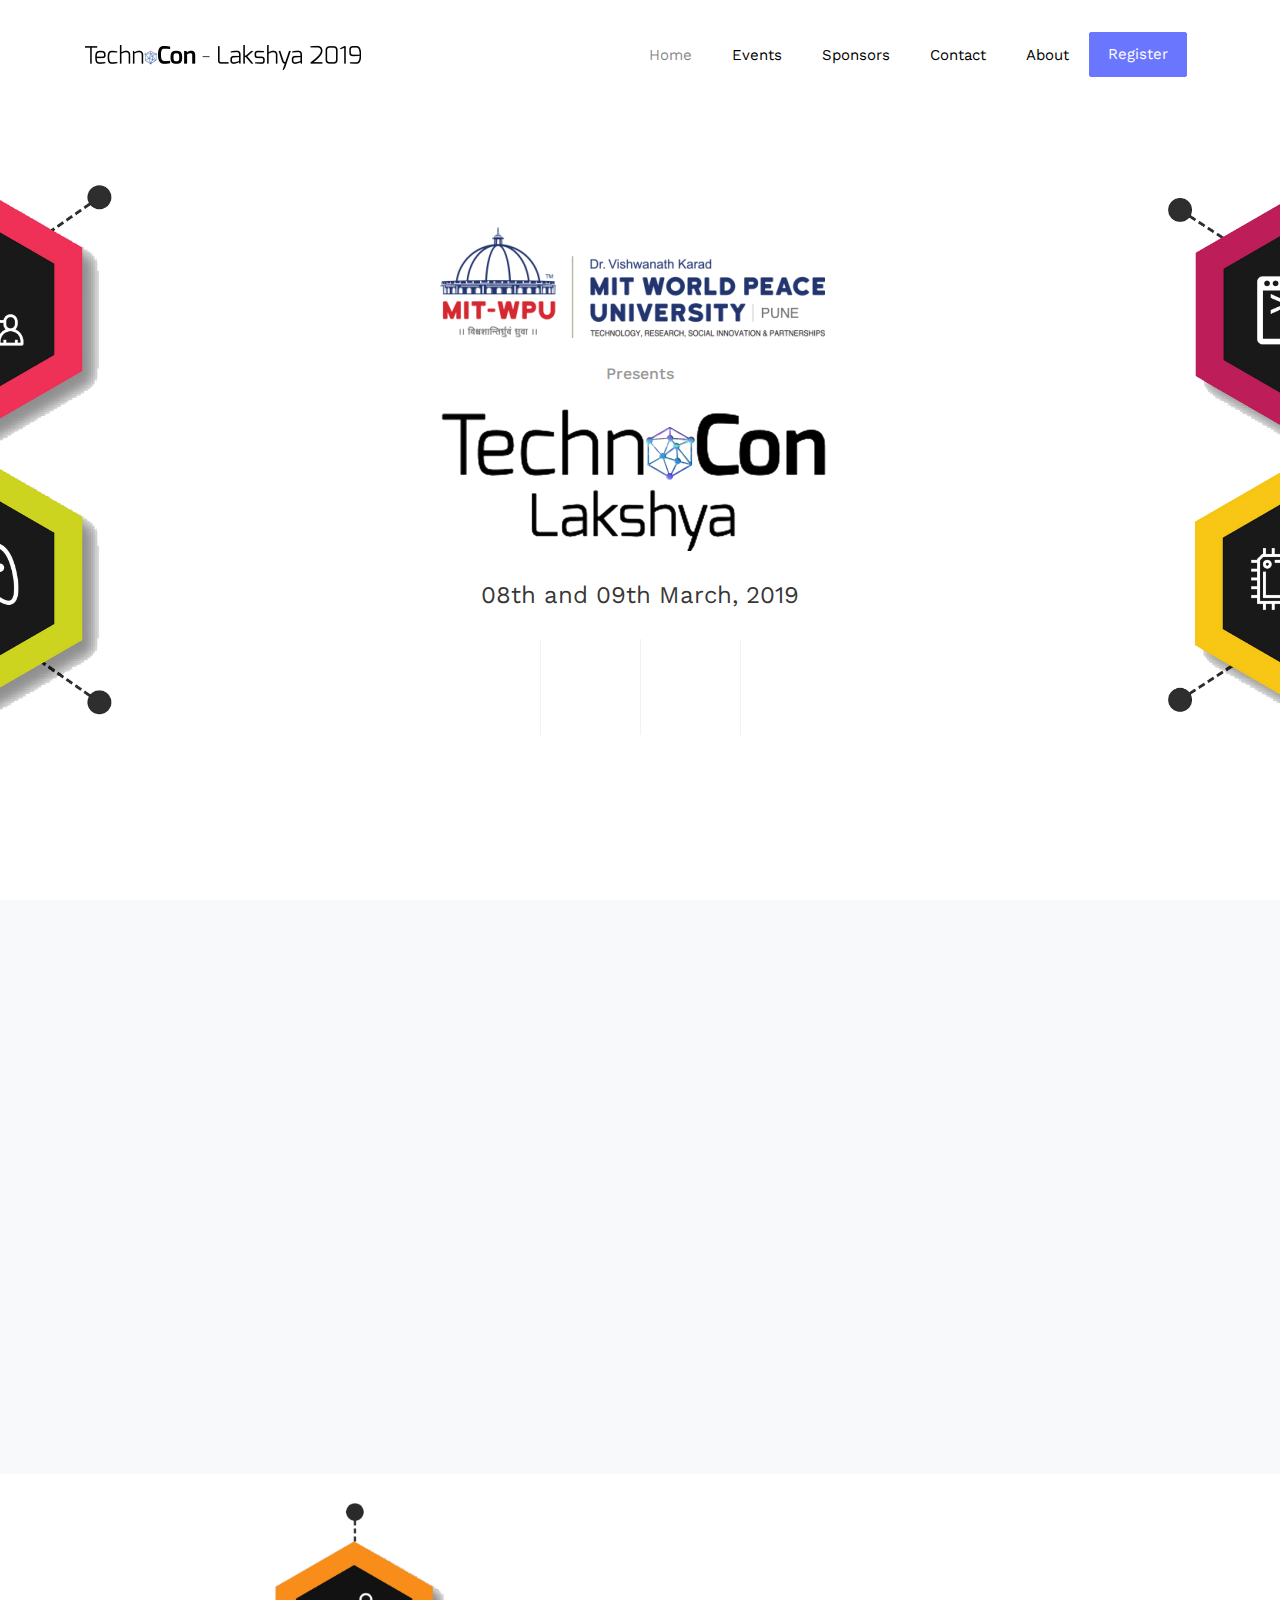
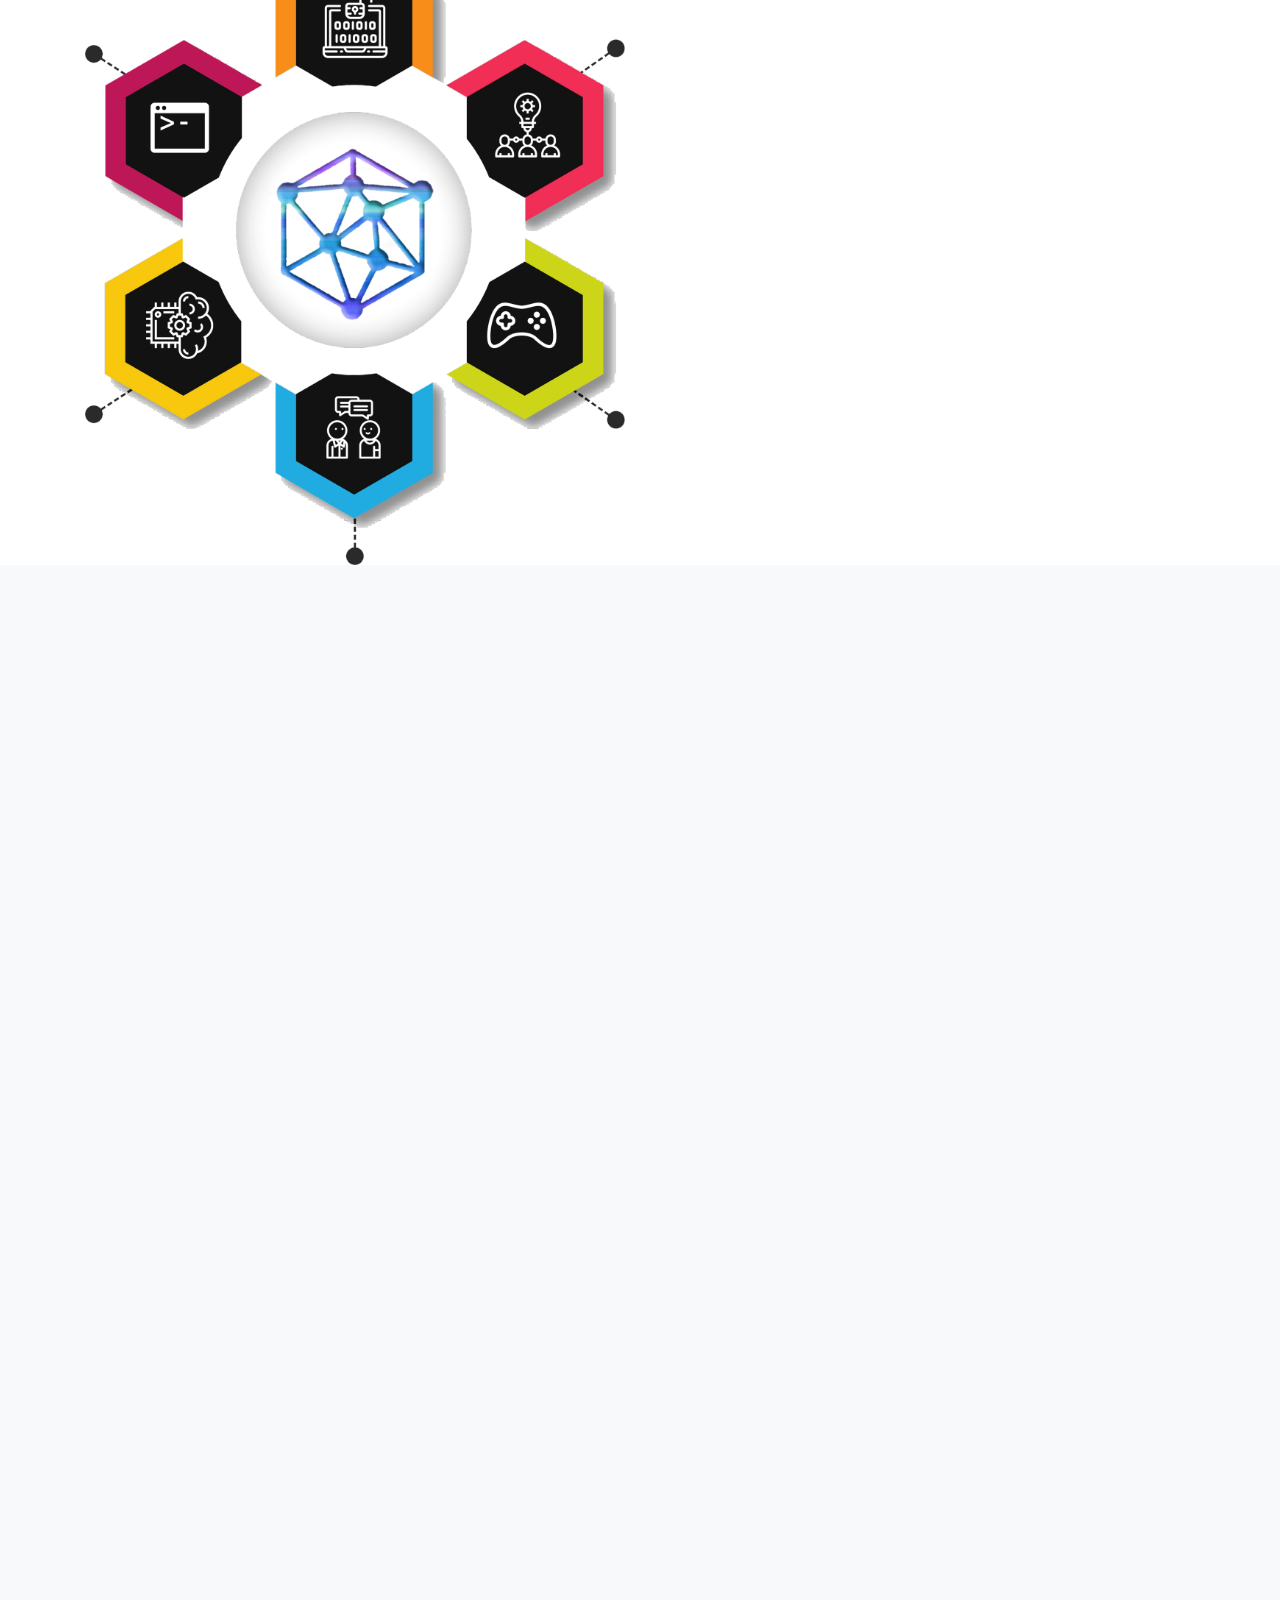
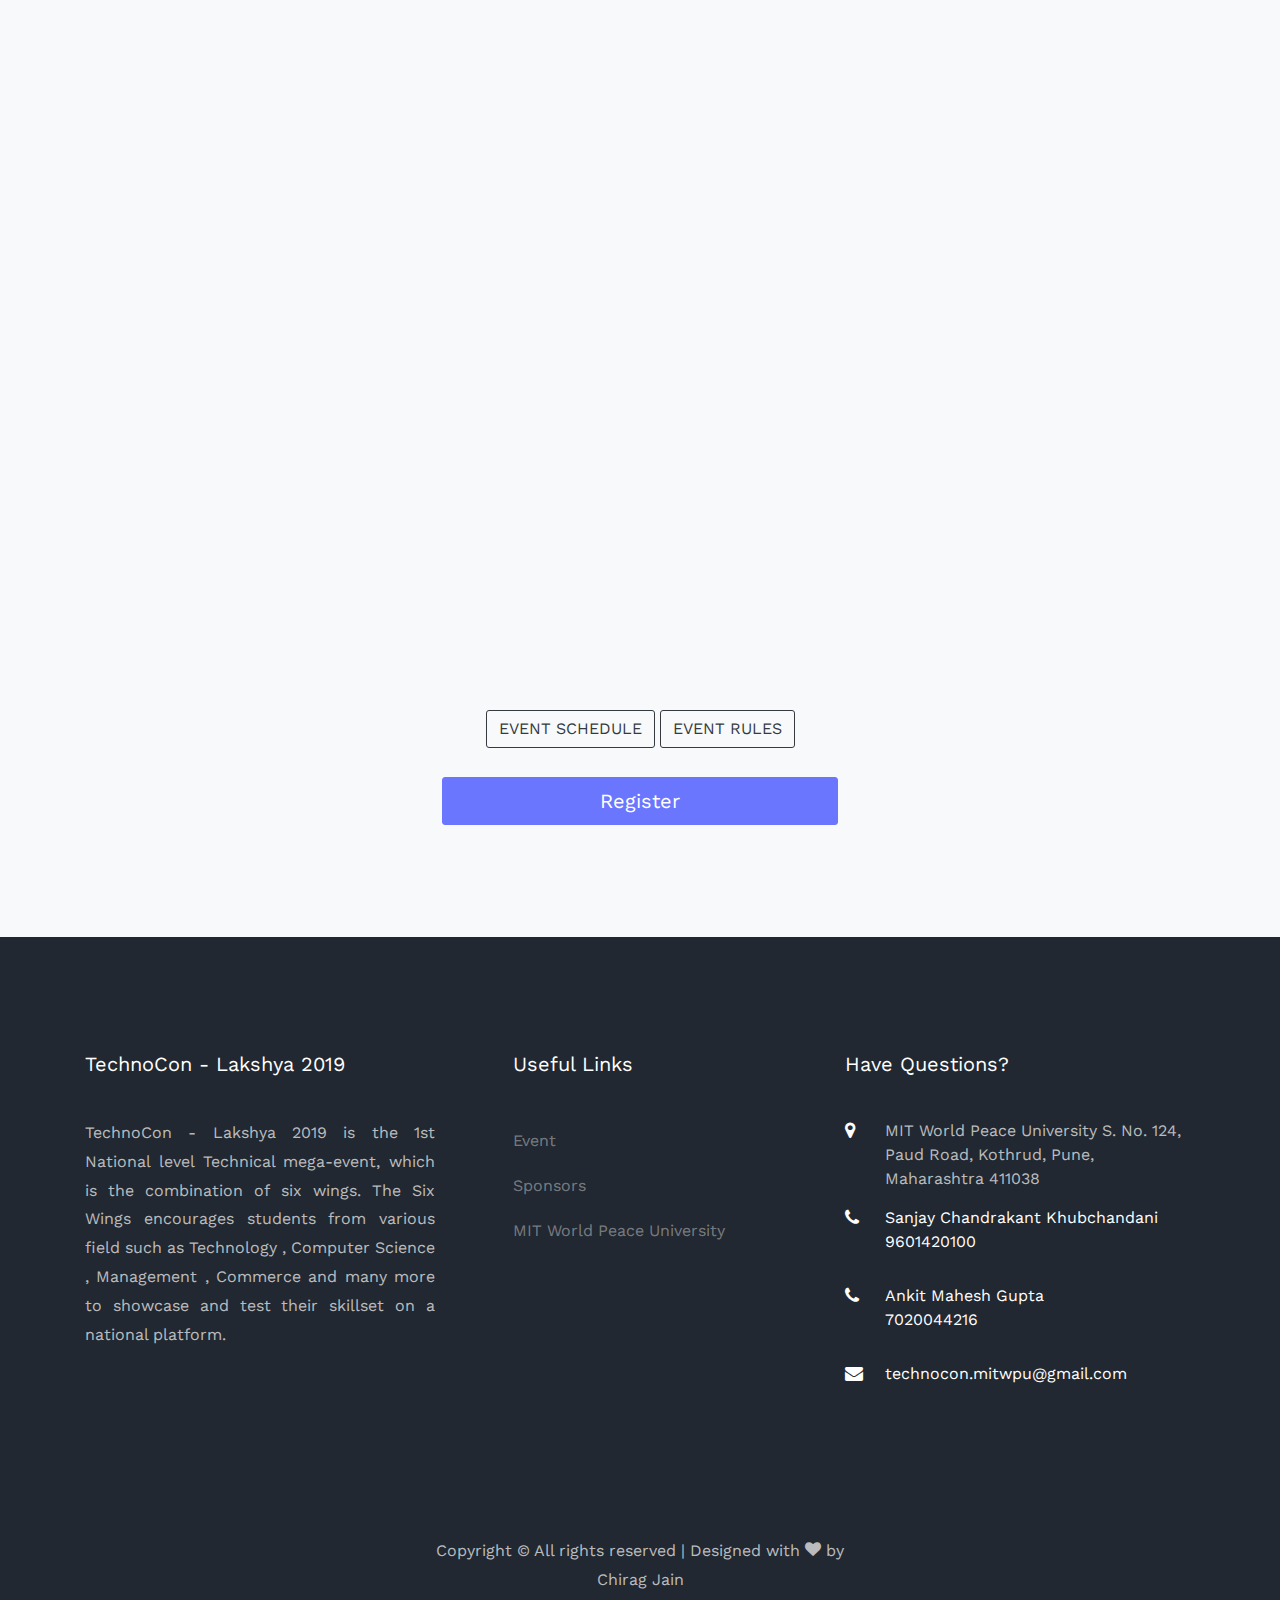
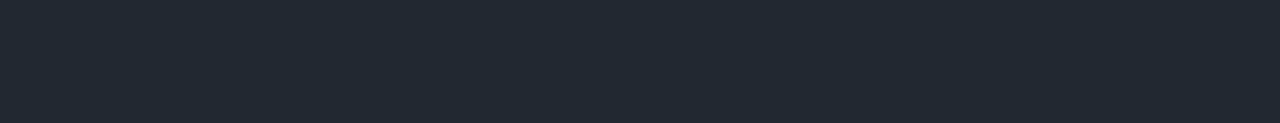
<file: index.html>
<!DOCTYPE html>
<html lang="en">
  <head>
    <title>TechnoCon - Lakshya 2019</title>
    <meta charset="utf-8">
    <meta name="viewport" content="width=device-width, initial-scale=1, shrink-to-fit=no">

    <link href="https://fonts.googleapis.com/css?family=Work+Sans:100,200,300,400,500,600,700,800,900" rel="stylesheet">

    <link rel="stylesheet" href="css/open-iconic-bootstrap.min.css">
    <link rel="stylesheet" href="css/animate.css">

    <link rel="stylesheet" href="css/owl.carousel.min.css">
    <link rel="stylesheet" href="css/owl.theme.default.min.css">
    <link rel="stylesheet" href="css/magnific-popup.css">

    <link rel="stylesheet" href="css/aos.css">

    <link rel="stylesheet" href="css/ionicons.min.css">

    <link rel="stylesheet" href="css/bootstrap-datepicker.css">
    <link rel="stylesheet" href="css/jquery.timepicker.css">


    <link rel="stylesheet" href="css/flaticon.css">
    <link rel="stylesheet" href="css/icomoon.css">
    <link rel="stylesheet" href="css/style.css">
    <link rel="stylesheet" href="css/custom-style.css">

  </head>
  <body>

	  <nav class="navbar navbar-expand-lg navbar-dark ftco_navbar bg-dark ftco-navbar-light" id="ftco-navbar">
	    <div class="container">
	      <a class="navbar-brand" href="index.html"><img src="images/tlsl.png"></a>
	      <button class="navbar-toggler" type="button" data-toggle="collapse" data-target="#ftco-nav" aria-controls="ftco-nav" aria-expanded="false" aria-label="Toggle navigation">
	        <span class="oi oi-menu"></span> Menu
	      </button>

	      <div class="collapse navbar-collapse" id="ftco-nav">
	        <ul class="navbar-nav ml-auto">
	          <li class="nav-item active"><a href="index.html" class="nav-link">Home</a></li>
	          <li class="nav-item"><a href="#events" class="nav-link">Events</a></li>
	          <li class="nav-item"><a href="sponsors.html" class="nav-link">Sponsors</a></li>
	          <li class="nav-item"><a href="contact.html" class="nav-link">Contact</a></li>
	          <li class="nav-item"><a href="#about" class="nav-link">About</a></li>
	          <li class="nav-item cta mr-md-2"><a href="register.html" class="nav-link">Register</a></li>
	        </ul>
	      </div>
	    </div>
	  </nav>
    <!-- END nav -->


    <div class="hero-wrap js-fullheight" style="background-image: url('images/bg12.png');" data-stellar-background-ratio="0.5">

      <div class="container">
        <div class="row no-gutters slider-text js-fullheight justify-content-center align-items-center" data-scrollax-parent="true">
          <table>
            <tr>
              <td><div class="mb-4 align-items-center"></div></td>
            </tr>
            <tr>
              <td><div class="mb-4 align-items-center"></div></td>
            </tr>
            <tr>
              <td><div class="mb-4 align-items-center"></div></td>
            </tr>
            	<tr>
                <td><div class="mb-4 align-items-center"><img src = "images\MIT-WPU-logo.png"></div></td>
              </tr>
              <tr>
                <td><div class="mb-4 align-items-center"><h6 align="center">Presents</h6></div></td>
              </tr>
          			<tr>
                  <td><div class="mb-4 align-items-center"><img src = "images/tctext.png"></div></td>
                </tr>
          		  <tr>
                  <td><div class="mb-4 align-items-center"><h4 align="center"> 08th and 09th March, 2019</h4></div></td>
					     </tr>
					    <tr>
          			<td>
          				<div id="timer" class="d-flex mb-3 " style="height: 96px; width: 400px;">
						  	  <div class="time" id="days"></div>
						  	  <div class="time pl-4" id="hours"></div>
						  	  <div class="time pl-4" id="minutes"></div>
						 	    <div class="time pl-4" id="seconds"></div>
							 </div>
						</td>
					</tr>
          	</table>
          </div>
        </div>
      </div>
    </div>

    <section class="ftco-section services-section bg-light">
      <div class="container">
        <div class="row d-flex">
          <div class="col-md-3 d-flex align-self-stretch ftco-animate">
            <div class="media block-6 services d-block">
              <div class="icon"><span class="flaticon-placeholder"></span></div>
              <div class="media-body">
                <h3 class="heading mb-3">Venue</h3>
                <p>MIT World Peace University, Saraswati Vishwa Building - B, S. No. 124, Paud Road, Kothrud, Pune, Maharashtra - 411038</p>
              </div>
            </div>
          </div>
          <div class="col-md-3 d-flex align-self-stretch ftco-animate">
            <div class="media block-6 services d-block">
              <div class="icon"><span class="flaticon-world"></span></div>
              <div class="media-body">
                <h3 class="heading mb-3">Objective</h3>
                <p>To give new aspiring students and developers, an opportunity to achieve excellence and fight it out in newer, smarter and more challenging technical problem statements.</p>
              </div>
            </div>
          </div>
          <div class="col-md-3 d-flex align-self-stretch ftco-animate">
            <div class="media block-6 services d-block">
              <div class="icon"><span class="flaticon-hotel"></span></div>
              <div class="media-body">
                <h3 class="heading mb-3">Eligibility</h3>
                <p>Students pursuing any Bachelor Degree, Master Degree, any certificate course or diploma is eligible to apply. (e.g., BCA, MCA, BBA, MBA, B.Sc., M.Sc.,BTech, MTech, BCS, BCOM, etc.)</p>
              </div>
            </div>
          </div>
          <div class="col-md-3 d-flex align-self-stretch ftco-animate">
            <div class="media block-6 services d-block">
              <div class="icon"><span class="flaticon-cooking"></span></div>
              <div class="media-body">
                <h3 class="heading mb-3">Prizes</h3>
                <p>Prizes worth Rs 2,00,000+ to be distriuted among the winners along with cetificates, trophies and refreshments for all the participants.</p>
              </div>
            </div>
          </div>
        </div>
      </div>
    </section>

    <section id="about">
      <section class="ftco-counter img" id="section-counter">
      	<div class="container">
      		<div class="row d-flex">
      			<div class="col-md-6 d-flex">
              <div>
                <br />
                <img class="img d-flex align-self-stretch" src="images\sidelogo.png">
              </div>
      			</div>
      			<div class="col-md-6 pl-md-5 py-5">
      				<div class="row justify-content-start pb-3">
  		          <div class="col-md-12 heading-section ftco-animate">
  		          	<h2 class="mb-4"><span>TechnoCon</span> Lakshya 2019</h2>
  		            <p>TechnoCon - Lakshya 2019 is the 1​st​ National level ​Technical ​mega-event, which is the combination of six wings, namely - Hackathon, IT Events, Gaming, Workshops, Talks and Managerial Events. The Six Wings encourages students from various field such as Technology, Computer Science, Management, Commerce and many more to showcase and test their skillset a national platform.</p>
  		          </div>
  		        </div>
  		    		<div class="row">


  		          <div class="col-md-6 justify-content-center counter-wrap ftco-animate">
  		            <div class="block-18 text-center py-4 bg-light mb-4">
  		              <div class="text">
  		              	<div class="icon d-flex justify-content-center align-items-center">
  		              		<span class="flaticon-chair"></span>
  		              	</div>
  		                <strong class="number" data-number="17">0</strong>
  		                <span>Events</span>
  		              </div>
  		            </div>
  		          </div>
  		          <div class="col-md-6 justify-content-center counter-wrap ftco-animate">
  		            <div class="block-18 text-center py-4 bg-light mb-4">
  		              <div class="text">
  		              	<div class="icon d-flex justify-content-center align-items-center">
  		              		<span class="flaticon-idea"></span>
  		              	</div>
  		                <strong class="number" data-number="200000">0</strong><strong>+</strong>
  		                <span>Cash Prize Worth</span>
  		              </div>
  		            </div>
  		          </div>
  		        </div>
  	        </div>
          </div>
      	</div>
      </section>
    </section>

		<!-- <section class="ftco-section bg-light">
			<div class="container">
				<div class="row justify-content-center mb-5 pb-3">
          <div class="col-md-7 text-center heading-section ftco-animate">
            <h2 class="mb-4"><span>TechnoCon</span> Events</h2>
          </div>
        </div>
        <div class="ftco-search">
					<div class="row ">
            <div class="col-md-12 nav-link-wrap">
	            <div class="nav nav-pills d-flex text-center" id="v-pills-tab" role="tablist" aria-orientation="vertical">
	              <a class="nav-link ftco-animate active" id="v-pills-1-tab" data-toggle="pill" href="#v-pills-1" role="tab" aria-controls="v-pills-1" aria-selected="true">MIT Hackathon</a>

	              <a class="nav-link ftco-animate" id="v-pills-2-tab" data-toggle="pill" href="#v-pills-2" role="tab" aria-controls="v-pills-2" aria-selected="false">Day 02 <span>9 March 2019</span></a>
	            </div>
	          </div>
	          <div class="col-md-12 tab-wrap">

	            <div class="tab-content" id="v-pills-tabContent">

	              <div class="tab-pane fade show active" id="v-pills-1" role="tabpanel" aria-labelledby="day-1-tab">
	              	<div class="speaker-wrap ftco-animate d-flex">
	              		<div class="img speaker-img" style="background-image: url(images/person_1.jpg);"></div>
	              		<div class="text pl-md-5">
	              			<span class="time">08: - 10:00</span>
	              			<h2><a href="#">Introduction to Wordpress 5.0</a></h2>
	              			<p>A small river named Duden flows by their place and supplies it with the necessary regelialia. It is a paradisematic country, in which roasted parts of sentences fly into your mouth.</p>
	              			<h3 class="speaker-name">&mdash; <a href="#">Brett Morgan</a> <span class="position">Founder of Wordpress</span></h3>
	              		</div>
	              	</div>
	              	<div class="speaker-wrap ftco-animate d-flex">
	              		<div class="img speaker-img" style="background-image: url(images/person_2.jpg);"></div>
	              		<div class="text pl-md-5">
	              			<span class="time">08: - 10:00</span>
	              			<h2><a href="#">Best Practices For Programming WordPress</a></h2>
	              			<p>A small river named Duden flows by their place and supplies it with the necessary regelialia. It is a paradisematic country, in which roasted parts of sentences fly into your mouth.</p>
	              			<h3 class="speaker-name">&mdash; <a href="#">Brett Morgan</a> <span class="position">Founder of Wordpress</span></h3>
	              		</div>
	              	</div>
	              	<div class="speaker-wrap ftco-animate d-flex">
	              		<div class="img speaker-img" style="background-image: url(images/person_3.jpg);"></div>
	              		<div class="text pl-md-5">
	              			<span class="time">08: - 10:00</span>
	              			<h2><a href="#">Web Performance For Third Party Scripts</a></h2>
	              			<p>A small river named Duden flows by their place and supplies it with the necessary regelialia. It is a paradisematic country, in which roasted parts of sentences fly into your mouth.</p>
	              			<h3 class="speaker-name">&mdash; <a href="#">Brett Morgan</a> <span class="position">Founder of Wordpress</span></h3>
	              		</div>
	              	</div>
	              </div>

	              <div class="tab-pane fade" id="v-pills-2" role="tabpanel" aria-labelledby="v-pills-day-2-tab">
	              	<div class="speaker-wrap ftco-animate d-flex">
	              		<div class="img speaker-img" style="background-image: url(images/person_1.jpg);"></div>
	              		<div class="text pl-md-5">
	              			<span class="time">08: - 10:00</span>
	              			<h2><a href="#">Introduction to Wordpress 5.0</a></h2>
	              			<p>A small river named Duden flows by their place and supplies it with the necessary regelialia. It is a paradisematic country, in which roasted parts of sentences fly into your mouth.</p>
	              			<h3 class="speaker-name">&mdash; <a href="#">Brett Morgan</a> <span class="position">Founder of Wordpress</span></h3>
	              		</div>
	              	</div>
	              	<div class="speaker-wrap ftco-animate d-flex">
	              		<div class="img speaker-img" style="background-image: url(images/person_2.jpg);"></div>
	              		<div class="text pl-md-5">
	              			<span class="time">08: - 10:00</span>
	              			<h2><a href="#">Best Practices For Programming WordPress</a></h2>
	              			<p>A small river named Duden flows by their place and supplies it with the necessary regelialia. It is a paradisematic country, in which roasted parts of sentences fly into your mouth.</p>
	              			<h3 class="speaker-name">&mdash; <a href="#">Brett Morgan</a> <span class="position">Founder of Wordpress</span></h3>
	              		</div>
	              	</div>
	              	<div class="speaker-wrap ftco-animate d-flex">
	              		<div class="img speaker-img" style="background-image: url(images/person_3.jpg);"></div>
	              		<div class="text pl-md-5">
	              			<span class="time">08: - 10:00</span>
	              			<h2><a href="#">Web Performance For Third Party Scripts</a></h2>
	              			<p>A small river named Duden flows by their place and supplies it with the necessary regelialia. It is a paradisematic country, in which roasted parts of sentences fly into your mouth.</p>
	              			<h3 class="speaker-name">&mdash; <a href="#">Brett Morgan</a> <span class="position">Founder of Wordpress</span></h3>
	              		</div>
	              	</div>
	              </div>
	              <div class="tab-pane fade" id="v-pills-3" role="tabpanel" aria-labelledby="v-pills-day-3-tab">
	              	<div class="speaker-wrap ftco-animate d-flex">
	              		<div class="img speaker-img" style="background-image: url(images/person_1.jpg);"></div>
	              		<div class="text pl-md-5">
	              			<span class="time">08: - 10:00</span>
	              			<h2><a href="#">Introduction to Wordpress 5.0</a></h2>
	              			<p>A small river named Duden flows by their place and supplies it with the necessary regelialia. It is a paradisematic country, in which roasted parts of sentences fly into your mouth.</p>
	              			<h3 class="speaker-name">&mdash; <a href="#">Brett Morgan</a> <span class="position">Founder of Wordpress</span></h3>
	              		</div>
	              	</div>
	              	<div class="speaker-wrap ftco-animate d-flex">
	              		<div class="img speaker-img" style="background-image: url(images/person_2.jpg);"></div>
	              		<div class="text pl-md-5">
	              			<span class="time">08: - 10:00</span>
	              			<h2><a href="#">Best Practices For Programming WordPress</a></h2>
	              			<p>A small river named Duden flows by their place and supplies it with the necessary regelialia. It is a paradisematic country, in which roasted parts of sentences fly into your mouth.</p>
	              			<h3 class="speaker-name">&mdash; <a href="#">Brett Morgan</a> <span class="position">Founder of Wordpress</span></h3>
	              		</div>
	              	</div>
	              	<div class="speaker-wrap ftco-animate d-flex">
	              		<div class="img speaker-img" style="background-image: url(images/person_3.jpg);"></div>
	              		<div class="text pl-md-5">
	              			<span class="time">08: - 10:00</span>
	              			<h2><a href="#">Web Performance For Third Party Scripts</a></h2>
	              			<p>A small river named Duden flows by their place and supplies it with the necessary regelialia. It is a paradisematic country, in which roasted parts of sentences fly into your mouth.</p>
	              			<h3 class="speaker-name">&mdash; <a href="#">Brett Morgan</a> <span class="position">Founder of Wordpress</span></h3>
	              		</div>
	              	</div>
	              </div>
	              <div class="tab-pane fade" id="v-pills-4" role="tabpanel" aria-labelledby="v-pills-day-4-tab">
	              	<div class="speaker-wrap ftco-animate d-flex">
	              		<div class="img speaker-img" style="background-image: url(images/person_1.jpg);"></div>
	              		<div class="text pl-md-5">
	              			<span class="time">08: - 10:00</span>
	              			<h2><a href="#">Introduction to Wordpress 5.0</a></h2>
	              			<p>A small river named Duden flows by their place and supplies it with the necessary regelialia. It is a paradisematic country, in which roasted parts of sentences fly into your mouth.</p>
	              			<h3 class="speaker-name">&mdash; <a href="#">Brett Morgan</a> <span class="position">Founder of Wordpress</span></h3>
	              		</div>
	              	</div>
	              	<div class="speaker-wrap ftco-animate d-flex">
	              		<div class="img speaker-img" style="background-image: url(images/person_2.jpg);"></div>
	              		<div class="text pl-md-5">
	              			<span class="time">08: - 10:00</span>
	              			<h2><a href="#">Best Practices For Programming WordPress</a></h2>
	              			<p>A small river named Duden flows by their place and supplies it with the necessary regelialia. It is a paradisematic country, in which roasted parts of sentences fly into your mouth.</p>
	              			<h3 class="speaker-name">&mdash; <a href="#">Brett Morgan</a> <span class="position">Founder of Wordpress</span></h3>
	              		</div>
	              	</div>
	              	<div class="speaker-wrap ftco-animate d-flex">
	              		<div class="img speaker-img" style="background-image: url(images/person_3.jpg);"></div>
	              		<div class="text pl-md-5">
	              			<span class="time">08: - 10:00</span>
	              			<h2><a href="#">Web Performance For Third Party Scripts</a></h2>
	              			<p>A small river named Duden flows by their place and supplies it with the necessary regelialia. It is a paradisematic country, in which roasted parts of sentences fly into your mouth.</p>
	              			<h3 class="speaker-name">&mdash; <a href="#">Brett Morgan</a> <span class="position">Founder of Wordpress</span></h3>
	              		</div>
	              	</div>
	              </div>
	            </div>
	          </div>
	        </div>
        </div>
			</div>
		</section> -->

    <section class="ftco-section bg-light" id="events">
      <div class="container">
        <div class="row justify-content-center mb-5 pb-3">
          <div class="col-md-7 heading-section ftco-animate text-center">
            <h2 class="mb-1"><span>TechnoCon</span> Events</h2>
          </div>
        </div>
        <div class="row">
	        <div class="col-md-4 ftco-animate">
	          <div class="block-7">
	            <div class="text-center">
	            <h1 class="heading">MIT Hackathon</h1>
	            <span class="price"><sup>₹</sup> <span class="number">300/</span> <sup>team</sup></span>
	            <span class="excerpt d-block">Team Size: 3 - 6 students/team</span>

	            <h3 class="heading-2 my-4">MEGA EVENT</h3>

	            <ul class="pricing-text mb-5">
	              <li>MIT Hackathon is a pan India 12 hour digital programming & Software Development competition. The participating teams will simultaneously compete to offer digital yet sustainable innovative solutions to solve real time challenges faced by the nation. It will harness the creativity of millions of bright young minds like you.</li>
	            </ul>
	            </div>
              <br /><br /><br />
	          </div>
	        </div>
	        <div class="col-md-4 ftco-animate">
	          <div class="block-7">
	            <div class="text-center">
	            <h2 class="heading">IT Competitions</h2>
	            <span class="price"><sup>₹</sup> <span class="number">100/</span><sup>participant</sup></span>
	            <span class="excerpt d-block">Team Size: 1 - 2 students/team</span>

	            <h3 class="heading-2 my-4">COMPETITIONS</h3>

	            <ul class="pricing-text mb-5">
	              <li>Codethon<br>(C or Java Programming)</li>
	              <li>Know IT All<br>(Treasure Hunt)</li>
	              <li>Codinary<br>(Coding + Pictionary)</li>
	              <li>Quiz - A - Thon <br /><span>(IT Quiz)</span></li>
              </ul>
              <br /><br /><br />
	            </div>
	          </div>
	        </div>
	        <div class="col-md-4 ftco-animate">
	          <div class="block-7">
	            <div class="text-center">
	            <h2 class="heading">Managerial Competitions</h2>
	            <span class="price"><sup>₹</sup> <span class="number">100/</span><sup>participant</sup></span>
	            <span class="excerpt d-block">Team Size: 1 - 2 students/team</span>
	            <h3 class="heading-2 my-4">COMPETITIONS</h3>
	            <ul class="pricing-text mb-5">
	              <li>The !dea<br>(Idea Pitch)</li>
	              <li>Beat the Clock<br>(Minute to Win it)</li>
	              <li>Unscripted<br>(Extempore)</li>
	              <li>Bollymania<br>(Bollywood Quiz)</li>
	           	  <li>Buildo Bridge<br>(Stability and Craft)</li>
              </ul>
	            </div>
	          </div>
	        </div>
	      </div>

	      <div class="row">
	        <div class="col-md-4 ftco-animate">
	          <div class="block-7">
	            <div class="text-center">
	            <h2 class="heading">Workshop</h2>
	            <span class="price"><sup>₹</sup> <span class="number">200/</span><sup>participant</sup></span>
	            <span class="excerpt d-block">Team Size: 1 student</span>

	            <h3 class="heading-2 my-4">MACHINE LEARNING<br>PRE-REQUISITES</h3>

	            <ul class="pricing-text mb-5">
	              <li>Workshop on 'Machine Learning Pre-requisites' is a 2-Day Hands-On Training for all students interested in Machine Learning and it's implementation. There are no pre-requisites required to attend this workshop. Every participant will receive a certificate of participation in the workshop. Detailed Syllabus will be available soon.</li>
                <br /><br />
              </ul>
	            </div>
	          </div>
	        </div>
	        <div class="col-md-4 ftco-animate">
	          <div class="block-7">
	            <div class="text-center">
	            <h2 class="heading">Talks</h2>
	            <span class="price"><sup>₹</sup> <span class="number">50/</span><sup>participant</sup></span>
	            <span class="excerpt d-block">Team Size: 1 student</span>

	            <h3 class="heading-2 my-4">TOPICS</h3>

	            <ul class="pricing-text mb-5">
	              <li>AI and Psychology<br>Mr. Veeshwajeet Kashid</li>
	              <li>Data Science<br>TBD</li>
	              <li>Competitive Programming<br>TBD</li>
	              <li>Open Source<br>TBD</li>
	              <li>Every participant will receive a certificate of participation for every talk they attend.</li>
	            </ul>
	            </div>
	          </div>
	        </div>
	        <div class="col-md-4 ftco-animate">
	          <div class="block-7">
	            <div class="text-center">
	            <h2 class="price">All Day Events</h2>
	            <h3 class="heading-2 my-4">COMPETITIONS</h3>
              <ul class="pricing-text mb-5">
                <hr /><hr />
	              <li>Players Unknown Battleground<br>(PUBG)</li>
                <span>Rs 200 / squad</span>
                <br /><hr /><hr />
                <li>Mock Placements</li>
                <span>Rs 100 / Participant</span>
                <br /><br /><br /><br /><br /><br /><br /><br />
	            </ul>
	            </div>
	          </div>
	        </div>
	      </div>
      </div>
      <div class="col-md-12  text-center">
        <a href="attachments\Lakshya - 2 Day Mega Event Schedule.pdf" target="_blank" class="btn btn-outline-dark center-block">EVENT SCHEDULE</a>
        <a href="attachments\Lakshya - Event Rules.pdf" target="_blank" class="btn btn-outline-dark center-block">EVENT RULES</a><br />
      </div>
      <div class="container col-md-4">
        <br />
        <a href="register.html" class="btn btn-primary center-block btn-lg btn-block">Register</a>
      </div>
    </section>

<!--footer starts-->
    <footer class="ftco-footer ftco-bg-dark ftco-section">
      <div class="container">
        <div class="row mb-5">
          <div class="col-md">
            <div class="ftco-footer-widget mb-4">
              <h2 class="ftco-heading-2">TechnoCon - Lakshya 2019</h2>
              <p align="justify">TechnoCon - Lakshya 2019 is the 1​st​ National level ​Technical ​mega-event, which is the combination of six wings. The Six Wings encourages students from various field such as Technology , Computer Science , Management , Commerce and many more to showcase and test their skillset on a national platform.</p>
              <ul class="ftco-footer-social list-unstyled float-md-left float-lft mt-5">
                <li class="ftco-animate"><a href="http://facebook.com/mitwpu.technocon" target="_blank"><span class="icon-facebook"></span></a></li>
                <li class="ftco-animate"><a href="https://www.instagram.com/technocon.mitwpu" target="_blank"><span class="icon-instagram"></span></a></li></ul></ul>
            </div>
          </div>
          <div class="col-md">
            <div class="ftco-footer-widget mb-4 ml-md-5">
              <h2 class="ftco-heading-2">Useful Links</h2>
              <ul class="list-unstyled">
                <li><a href="index.html#events" target="_blank" class="py-2 d-block">Event</a></li>
                <li><a href="sponsors.html" target="_blank" class="py-2 d-block">Sponsors</a></li>
                <li><a href="https://mitwpu.edu.in/" target="_blank" class="py-2 d-block">MIT World Peace University</a></li>
              </ul>
            </div>
          </div>
          <div class="col-md">
            <div class="ftco-footer-widget mb-4">
            	<h2 class="ftco-heading-2">Have Questions?</h2>
            	<div class="block-23 mb-3">
	              <ul>
	                <li><span class="icon icon-map-marker"></span><span class="text">MIT World Peace University S. No. 124, Paud Road, Kothrud, Pune, Maharashtra 411038</span></li>
	                <li><a href="tel:9601420100"><span class="icon icon-phone"></span><span class="text">Sanjay Chandrakant Khubchandani<br /> 9601420100</span></a></li>
                  <li><a href="tel:7020044216"><span class="icon icon-phone"></span><span class="text">Ankit Mahesh Gupta <br /> 7020044216</span></a></li>
	                <li><a href="mailto:technocon.mitwpu@gmail.com"><span class="icon icon-envelope"></span><span class="text">technocon.mitwpu@gmail.com</span></a></li>
	              </ul>
	            </div>
            </div>
          </div>
        </div>
        <div class="row">
          <div class="col-md-12 text-center">

            <p>
  Copyright &copy; All rights reserved | Designed with <i class="icon-heart color-danger" aria-hidden="true"></i> by <br /><a href="https://www.linkedin.com/in/chirag8966" target="_blank">Chirag Jain</a>
  </p>
          </div>
        </div>
      </div>
    </footer>

    <!--footer end-->



  <!-- loader -->
  <div id="ftco-loader" class="show fullscreen"><svg class="circular" width="48px" height="48px"><circle class="path-bg" cx="24" cy="24" r="22" fill="none" stroke-width="4" stroke="#eeeeee"/><circle class="path" cx="24" cy="24" r="22" fill="none" stroke-width="4" stroke-miterlimit="10" stroke="#F96D00"/></svg></div>


  <script src="js/jquery.min.js"></script>
  <script src="js/jquery-migrate-3.0.1.min.js"></script>
  <script src="js/popper.min.js"></script>
  <script src="js/bootstrap.min.js"></script>
  <script src="js/jquery.easing.1.3.js"></script>
  <script src="js/jquery.waypoints.min.js"></script>
  <script src="js/jquery.stellar.min.js"></script>
  <script src="js/owl.carousel.min.js"></script>
  <script src="js/jquery.magnific-popup.min.js"></script>
  <script src="js/aos.js"></script>
  <script src="js/jquery.animateNumber.min.js"></script>
  <script src="js/bootstrap-datepicker.js"></script>
  <script src="js\scrolling-nav.js"></script>
  <!--<script src="js/jquery.timepicker.min.js"></script>-->
  <script src="js/scrollax.min.js"></script>
  <!--<script src="https://maps.googleapis.com/maps/api/js?key=AIzaSyBVWaKrjvy3MaE7SQ74_uJiULgl1JY0H2s&sensor=false"></script>
  <script src="js/google-map.js"></script>-->
  <script src="js/main.js"></script>

  </body>
</html>
</file>
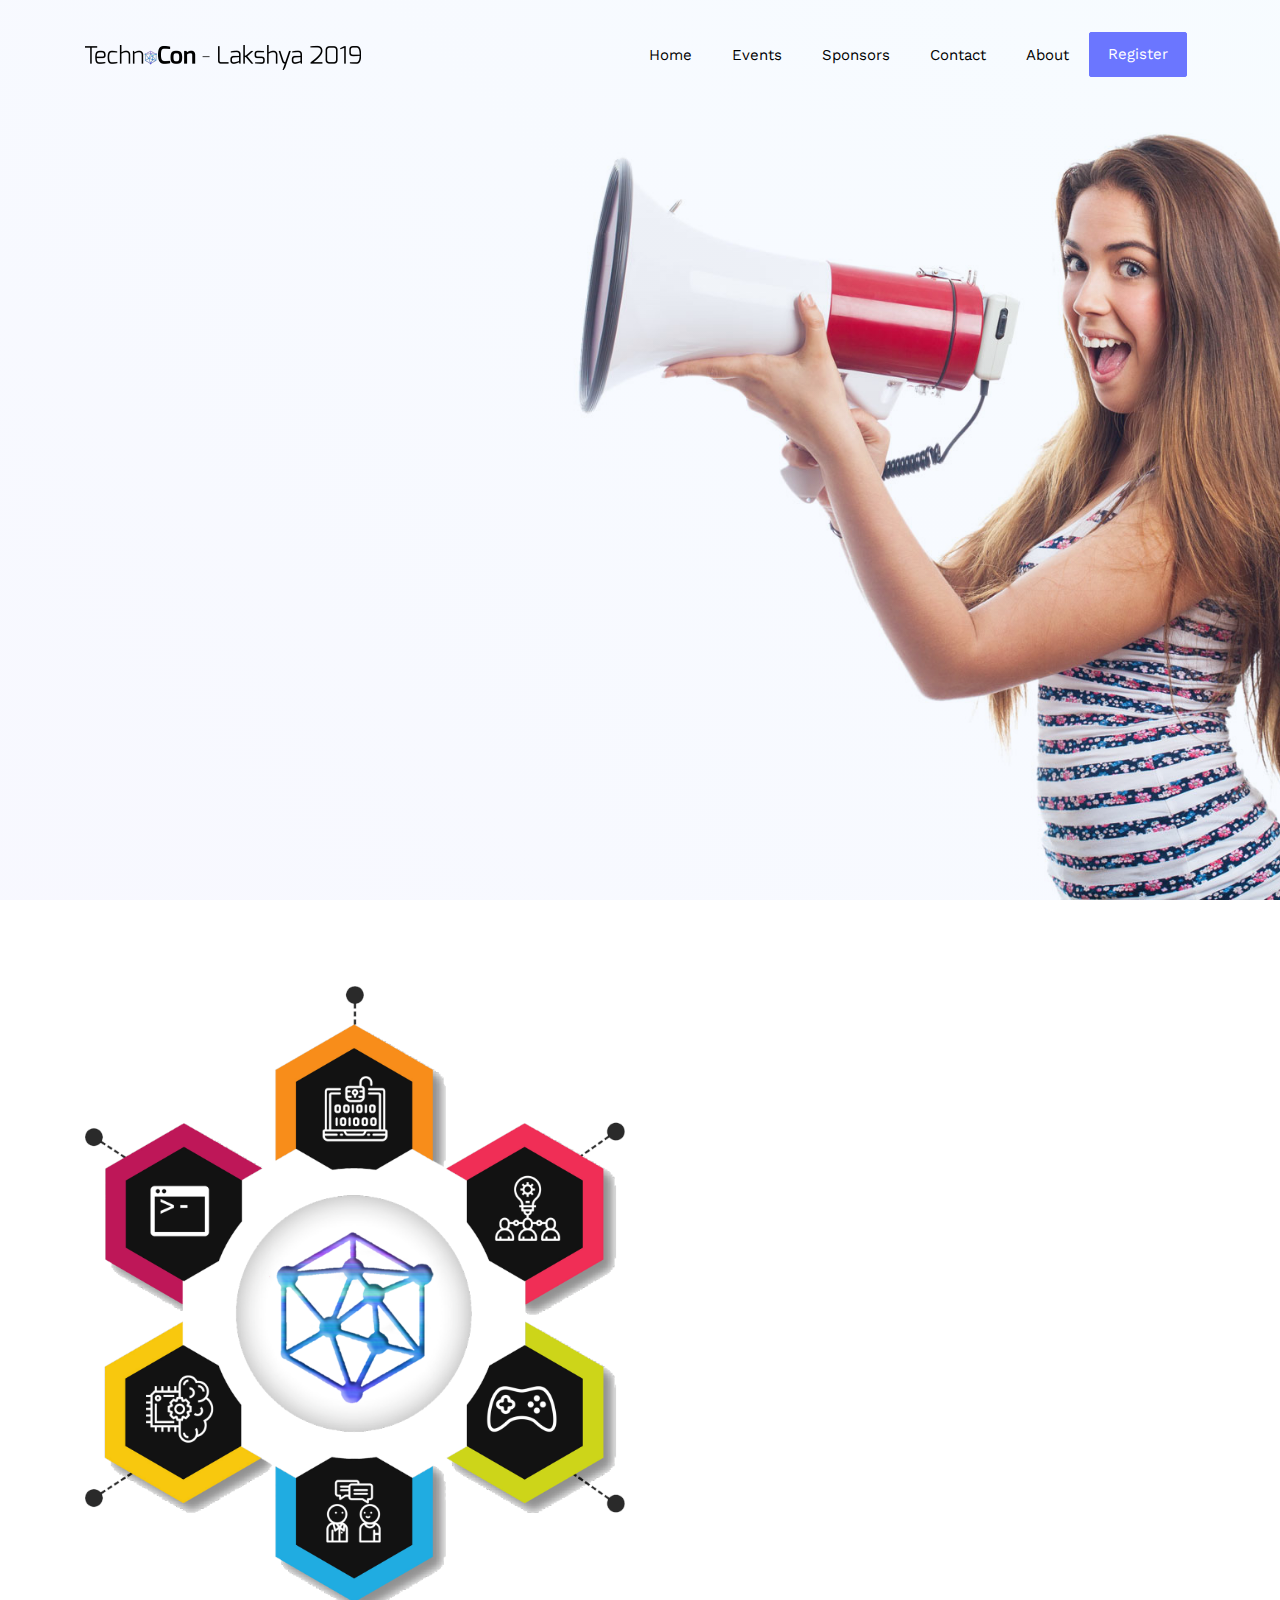
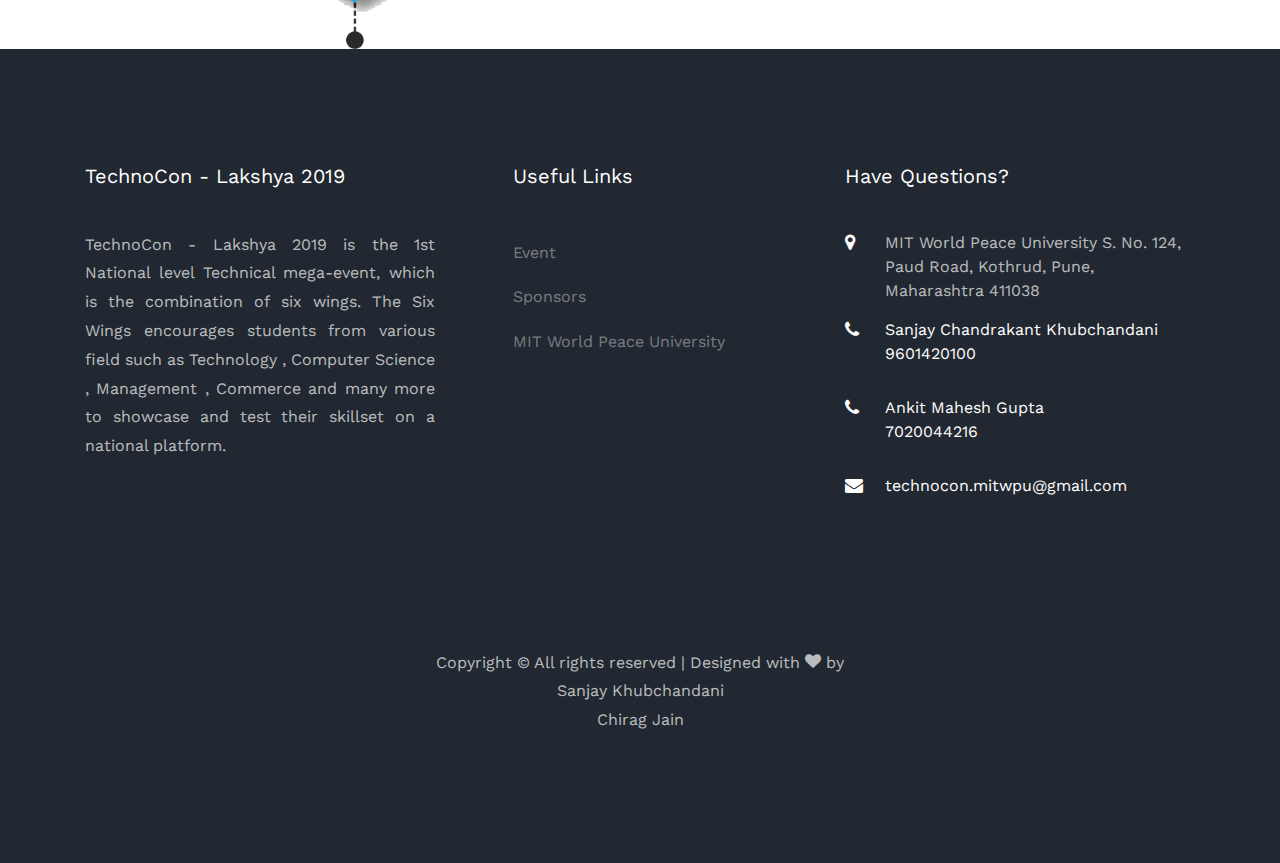
<file: about.html>
<!DOCTYPE html>
<html lang="en">
  <head>
    <title>TechnoCon - Lakshya 2019</title>
    <meta charset="utf-8">
    <meta name="viewport" content="width=device-width, initial-scale=1, shrink-to-fit=no">

    <link href="https://fonts.googleapis.com/css?family=Work+Sans:100,200,300,400,500,600,700,800,900" rel="stylesheet">

    <link rel="stylesheet" href="css/open-iconic-bootstrap.min.css">
    <link rel="stylesheet" href="css/animate.css">

    <link rel="stylesheet" href="css/owl.carousel.min.css">
    <link rel="stylesheet" href="css/owl.theme.default.min.css">
    <link rel="stylesheet" href="css/magnific-popup.css">

    <link rel="stylesheet" href="css/aos.css">

    <link rel="stylesheet" href="css/ionicons.min.css">

    <link rel="stylesheet" href="css/bootstrap-datepicker.css">
    <link rel="stylesheet" href="css/jquery.timepicker.css">


    <link rel="stylesheet" href="css/flaticon.css">
    <link rel="stylesheet" href="css/icomoon.css">
    <link rel="stylesheet" href="css/style.css">
    <link rel="stylesheet" href="css/custom-style.css">

  </head>
  <body>

	  <nav class="navbar navbar-expand-lg navbar-dark ftco_navbar bg-dark ftco-navbar-light" id="ftco-navbar">
	    <div class="container">
	      <a class="navbar-brand" href="index.html"><img src="images/tlsl.png"></a>
	      <button class="navbar-toggler" type="button" data-toggle="collapse" data-target="#ftco-nav" aria-controls="ftco-nav" aria-expanded="false" aria-label="Toggle navigation">
	        <span class="oi oi-menu"></span> Menu
	      </button>

	      <div class="collapse navbar-collapse" id="ftco-nav">
	        <ul class="navbar-nav ml-auto">
	          <li class="nav-item "><a href="index.html" class="nav-link">Home</a></li>
            <li class="nav-item"><a href="index.html#events" class="nav-link">Events</a></li>
	          <li class="nav-item"><a href="sponsors.html" class="nav-link">Sponsors</a></li>
	          <li class="nav-item"><a href="contact.html" class="nav-link">Contact</a></li>
            <li class="nav-item"><a href="index.html#about" class="nav-link">About</a></li>
	          <li class="nav-item cta mr-md-2"><a href="register.html" class="nav-link">Register</a></li>
	        </ul>
	      </div>
	    </div>
	  </nav>
    <!-- END nav -->

        <section class="hero-wrap hero-wrap-2 js-fullheight" style="background-image: url('images/bg_2.jpg');" data-stellar-background-ratio="0.5">
          <div class="overlay"></div>
          <div class="container">
            <div class="row no-gutters slider-text js-fullheight align-items-end justify-content-start">
              <div class="col-md-9 ftco-animate pb-5">
                <h1 class="mb-3 bread">About</h1>
                <p class="breadcrumbs"><span class="mr-2"><a href="index.html">Home <i class="ion-ios-arrow-forward"></i></a></span> <span>Register<i class="ion-ios-arrow-forward"></i></span></p>
              </div>
            </div>
          </div>
        </section>

    <section class="ftco-counter img" id="section-counter">
      <div class="container">
        <div class="row d-flex">
          <div class="col-md-6 d-flex">
            <div>
              <br /><br /><br />
              <img class="img d-flex align-self-stretch" src="images\sidelogo.png">
            </div>
          </div>
          <div class="col-md-6 pl-md-5 py-5">
            <div class="row justify-content-start pb-3">
              <div class="col-md-12 heading-section ftco-animate">
                <h2 class="mb-4"><span>TechnoCon</span> Lakshya 2019</h2>
                <p>TechnoCon - Lakshya 2019 is the 1​st​ National level ​Technical ​mega-event, which is the combination of six wings, namely - Hackathon, IT Events, Gaming, Workshops, Talks and Managerial Events. The Six Wings encourages students from various field such as Technology, Computer Science, Management, Commerce and many more to showcase and test their skillset a national platform.</p>
              </div>
            </div>
            <div class="row">


              <div class="col-md-6 justify-content-center counter-wrap ftco-animate">
                <div class="block-18 text-center py-4 bg-light mb-4">
                  <div class="text">
                    <div class="icon d-flex justify-content-center align-items-center">
                      <span class="flaticon-chair"></span>
                    </div>
                    <strong class="number" data-number="17">0</strong>
                    <span>Events</span>
                  </div>
                </div>
              </div>
              <div class="col-md-6 justify-content-center counter-wrap ftco-animate">
                <div class="block-18 text-center py-4 bg-light mb-4">
                  <div class="text">
                    <div class="icon d-flex justify-content-center align-items-center">
                      <span class="flaticon-idea"></span>
                    </div>
                    <strong class="number" data-number="200000">0</strong><strong>+</strong>
                    <span>Cash Prize Worth</span>
                  </div>
                </div>
              </div>
            <div>
          </div>
        </div>
      </div>
    </section>


    <!--footer starts-->
        <footer class="ftco-footer ftco-bg-dark ftco-section">
          <div class="container">
            <div class="row mb-5">
              <div class="col-md">
                <div class="ftco-footer-widget mb-4">
                  <h2 class="ftco-heading-2">TechnoCon - Lakshya 2019</h2>
                  <p align="justify">TechnoCon - Lakshya 2019 is the 1​st​ National level ​Technical ​mega-event, which is the combination of six wings. The Six Wings encourages students from various field such as Technology , Computer Science , Management , Commerce and many more to showcase and test their skillset on a national platform.</p>
                  <ul class="ftco-footer-social list-unstyled float-md-left float-lft mt-5">
                    <li class="ftco-animate"><a href="http://facebook.com/mitwpu.technocon" target="_blank"><span class="icon-facebook"></span></a></li>
                    <li class="ftco-animate"><a href="https://www.instagram.com/technocon.mitwpu" target="_blank"><span class="icon-instagram"></span></a></li></ul>
                </div>
              </div>
              <div class="col-md">
                <div class="ftco-footer-widget mb-4 ml-md-5">
                  <h2 class="ftco-heading-2">Useful Links</h2>
                  <ul class="list-unstyled">
                    <li><a href="index.html#events" target="_blank" class="py-2 d-block">Event</a></li>
                    <li><a href="sponsors.html" target="_blank" class="py-2 d-block">Sponsors</a></li>
                    <li><a href="https://mitwpu.edu.in/" target="_blank" class="py-2 d-block">MIT World Peace University</a></li>
                  </ul>
                </div>
              </div>
              <div class="col-md">
                <div class="ftco-footer-widget mb-4">
                	<h2 class="ftco-heading-2">Have Questions?</h2>
                	<div class="block-23 mb-3">
    	              <ul>
    	                <li><span class="icon icon-map-marker"></span><span class="text">MIT World Peace University S. No. 124, Paud Road, Kothrud, Pune, Maharashtra 411038</span></li>
    	                <li><a href="tel:9601420100"><span class="icon icon-phone"></span><span class="text">Sanjay Chandrakant Khubchandani<br /> 9601420100</span></a></li>
                      <li><a href="tel:7020044216"><span class="icon icon-phone"></span><span class="text">Ankit Mahesh Gupta <br /> 7020044216</span></a></li>
    	                <li><a href="mailto:technocon.mitwpu@gmail.com"><span class="icon icon-envelope"></span><span class="text">technocon.mitwpu@gmail.com</span></a></li>
    	              </ul>
    	            </div>
                </div>
              </div>
            </div>
            <div class="row">
              <div class="col-md-12 text-center">

                <p>
      Copyright &copy; All rights reserved | Designed with <i class="icon-heart color-danger" aria-hidden="true"></i> by <br /><a href="https://www.linkedin.com/in/sanjayck" target="_blank">Sanjay Khubchandani</a> <br /><a href="https://www.linkedin.com/in/chirag8966" target="_blank">Chirag Jain</a>
      </p>
              </div>
            </div>
          </div>
        </footer>

        <!--footer end-->



      <!-- loader -->
      <div id="ftco-loader" class="show fullscreen"><svg class="circular" width="48px" height="48px"><circle class="path-bg" cx="24" cy="24" r="22" fill="none" stroke-width="4" stroke="#eeeeee"/><circle class="path" cx="24" cy="24" r="22" fill="none" stroke-width="4" stroke-miterlimit="10" stroke="#F96D00"/></svg></div>


      <script src="js/jquery.min.js"></script>
      <script src="js/jquery-migrate-3.0.1.min.js"></script>
      <script src="js/popper.min.js"></script>
      <script src="js/bootstrap.min.js"></script>
      <script src="js/jquery.easing.1.3.js"></script>
      <script src="js/jquery.waypoints.min.js"></script>
      <script src="js/jquery.stellar.min.js"></script>
      <script src="js/owl.carousel.min.js"></script>
      <script src="js/jquery.magnific-popup.min.js"></script>
      <script src="js/aos.js"></script>
      <script src="js/jquery.animateNumber.min.js"></script>
      <script src="js/bootstrap-datepicker.js"></script>
      <!--<script src="js/jquery.timepicker.min.js"></script>-->
      <script src="js/scrollax.min.js"></script>
      <!--<script src="https://maps.googleapis.com/maps/api/js?key=AIzaSyBVWaKrjvy3MaE7SQ74_uJiULgl1JY0H2s&sensor=false"></script>
      <script src="js/google-map.js"></script>-->
      <script src="js/main.js"></script>

      </body>
    </html>
</file>
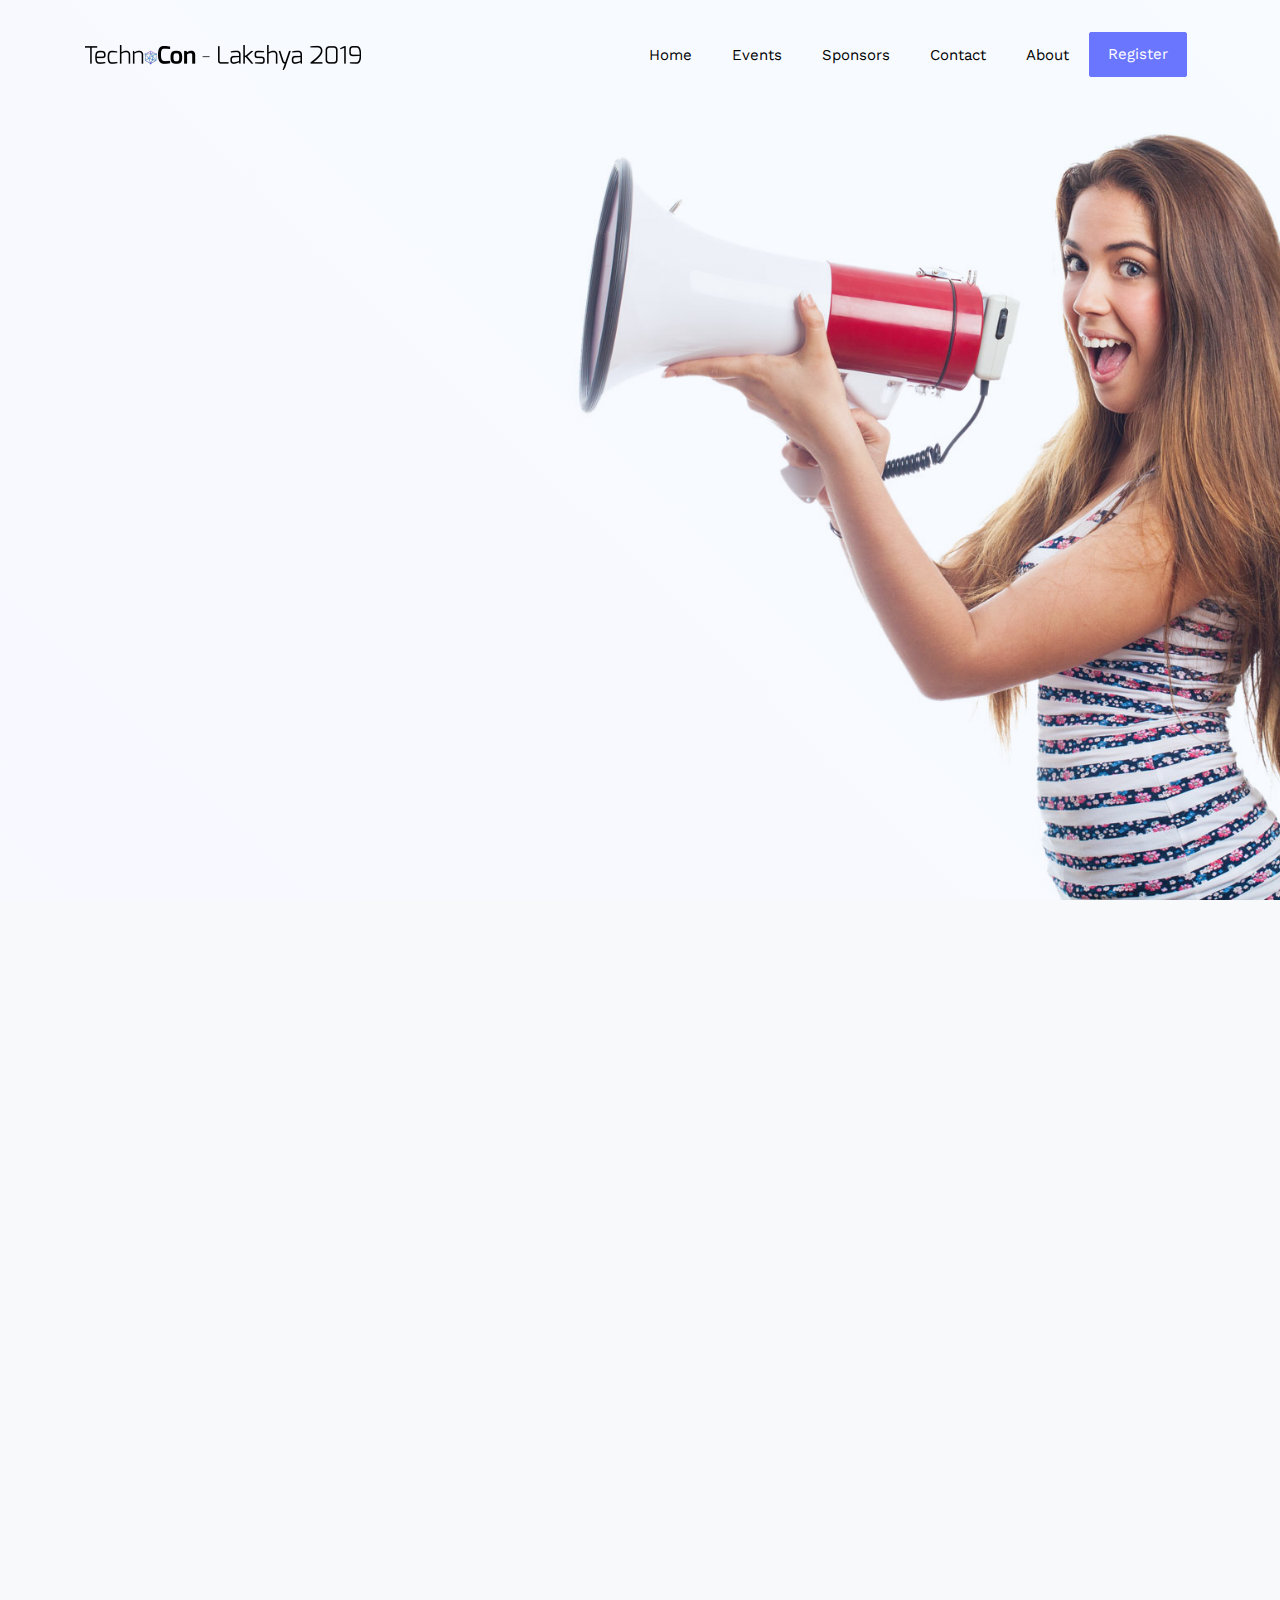
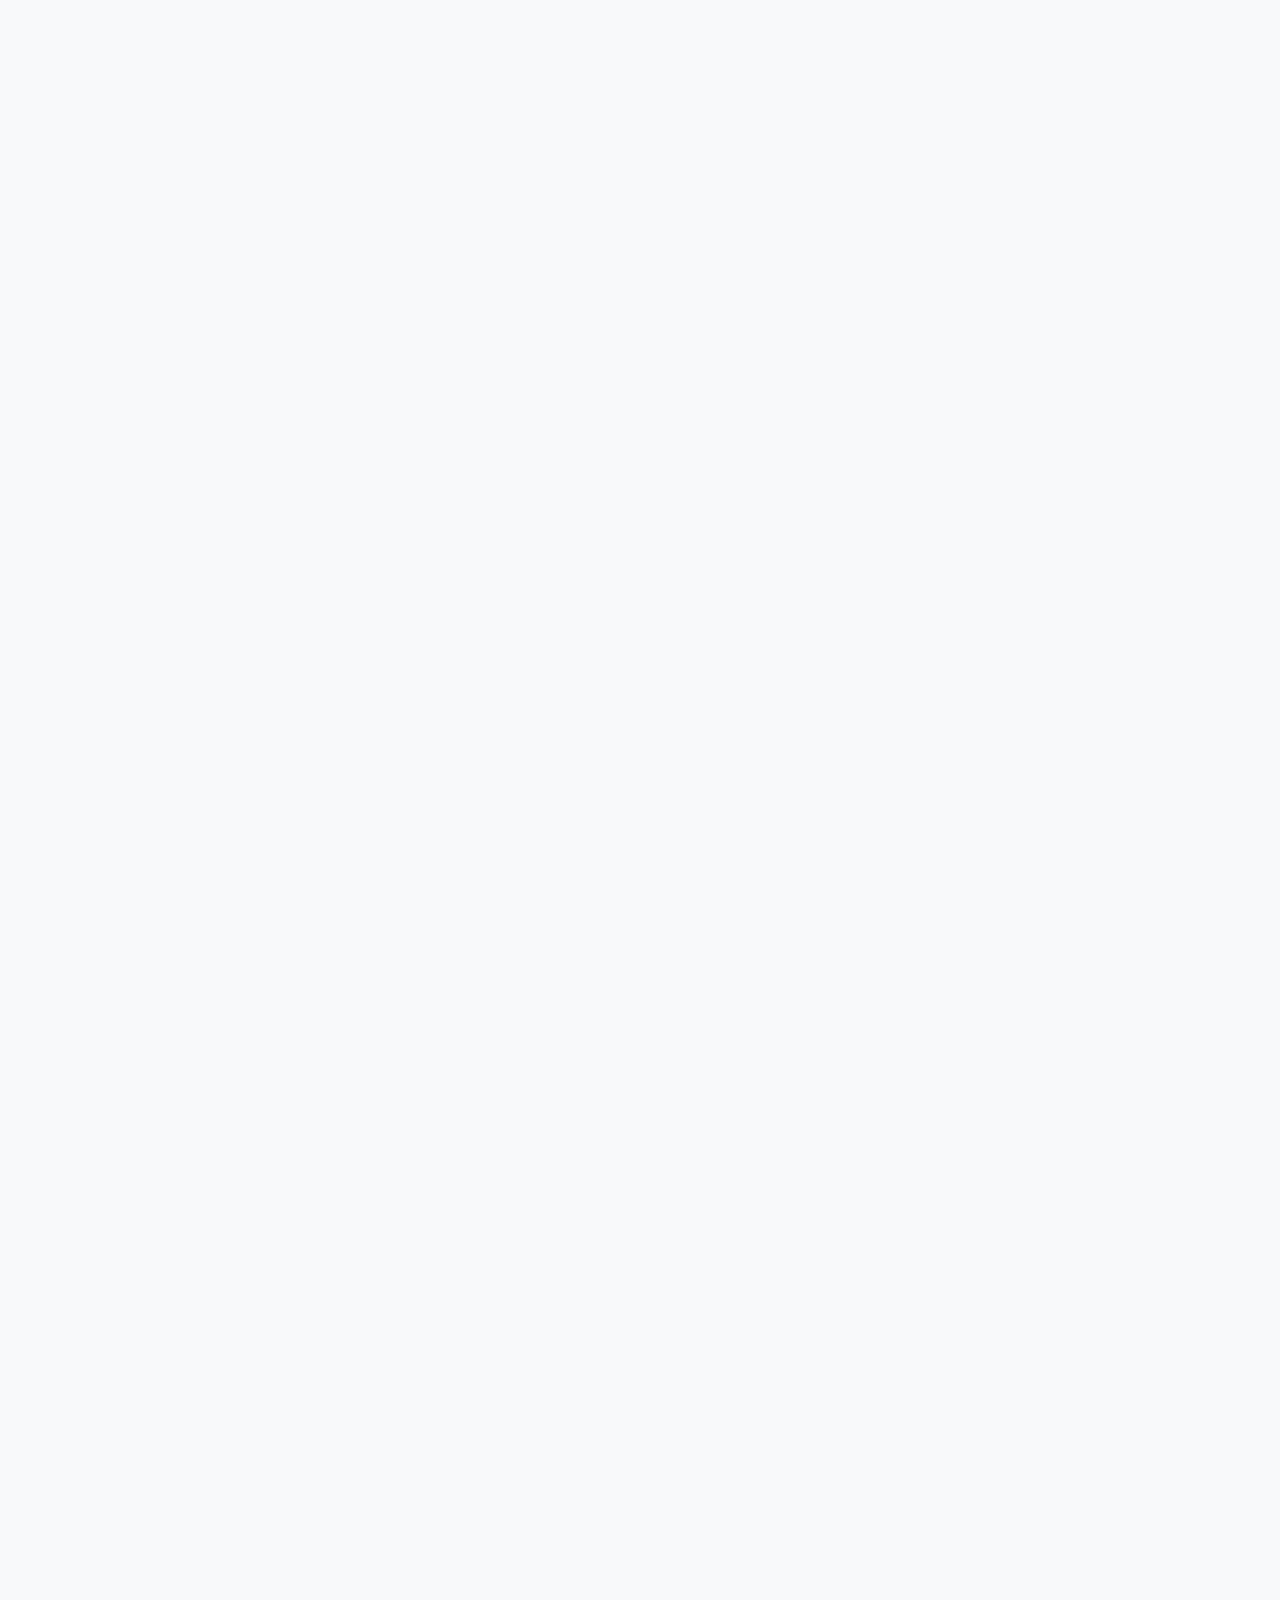
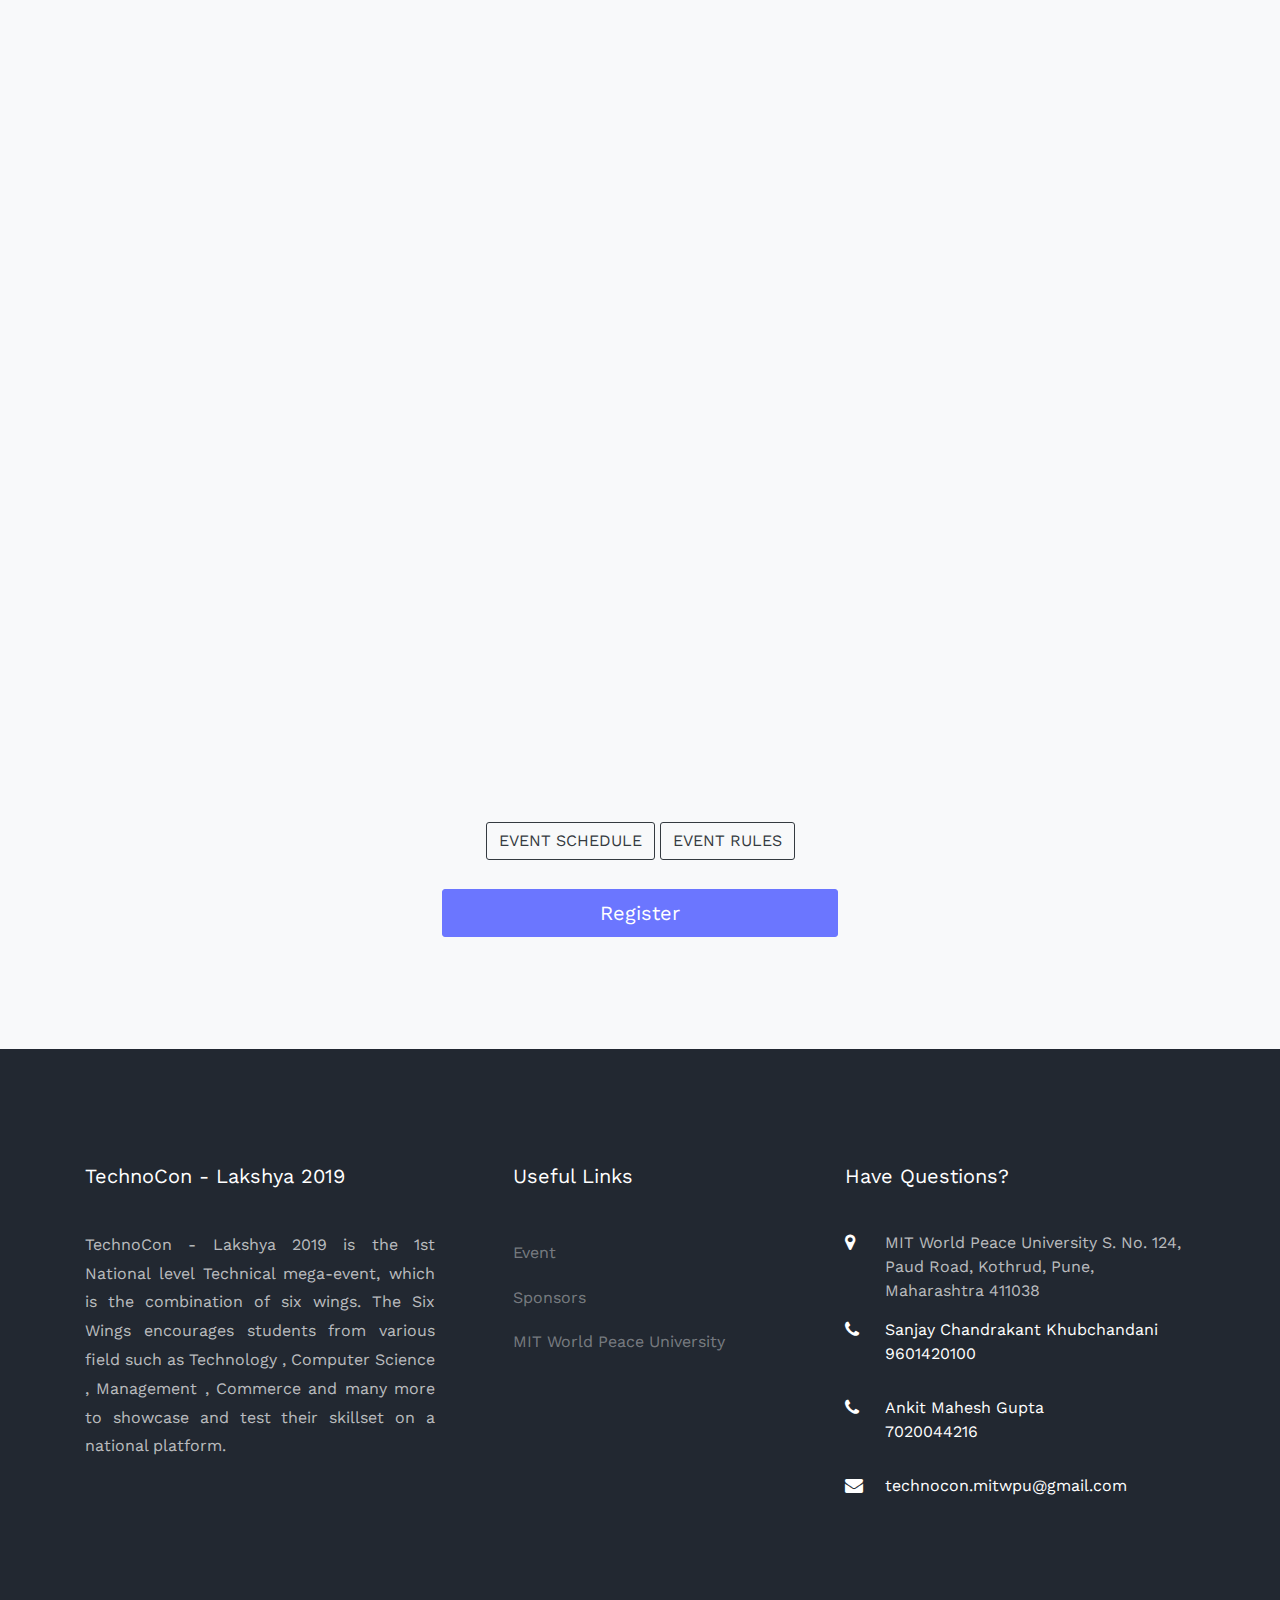
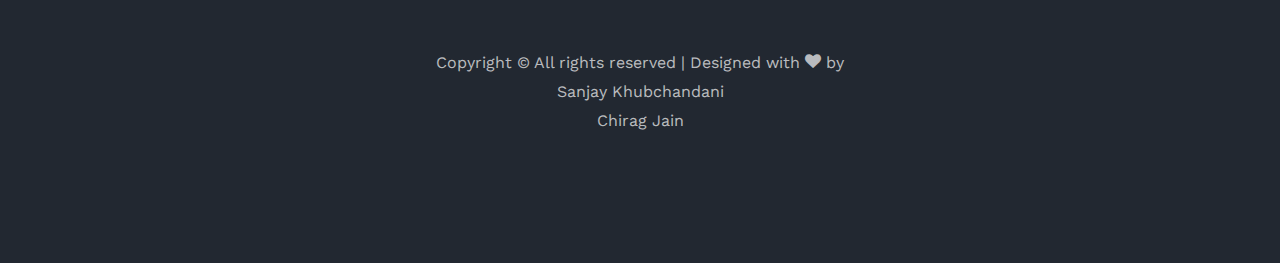
<file: events.html>
<!DOCTYPE html>
<html lang="en">
  <head>
    <title>TechnoCon - Lakshya 2019</title>
    <meta charset="utf-8">
    <meta name="viewport" content="width=device-width, initial-scale=1, shrink-to-fit=no">

    <link href="https://fonts.googleapis.com/css?family=Work+Sans:100,200,300,400,500,600,700,800,900" rel="stylesheet">

    <link rel="stylesheet" href="css/open-iconic-bootstrap.min.css">
    <link rel="stylesheet" href="css/animate.css">

    <link rel="stylesheet" href="css/owl.carousel.min.css">
    <link rel="stylesheet" href="css/owl.theme.default.min.css">
    <link rel="stylesheet" href="css/magnific-popup.css">

    <link rel="stylesheet" href="css/aos.css">

    <link rel="stylesheet" href="css/ionicons.min.css">

    <link rel="stylesheet" href="css/bootstrap-datepicker.css">
    <link rel="stylesheet" href="css/jquery.timepicker.css">


    <link rel="stylesheet" href="css/flaticon.css">
    <link rel="stylesheet" href="css/icomoon.css">
    <link rel="stylesheet" href="css/style.css">
    <link rel="stylesheet" href="css/custom-style.css">

  </head>
  <body>

	  <nav class="navbar navbar-expand-lg navbar-dark ftco_navbar bg-dark ftco-navbar-light" id="ftco-navbar">
	    <div class="container">
	      <a class="navbar-brand" href="index.html"><img src="images/tlsl.png"></a>
	      <button class="navbar-toggler" type="button" data-toggle="collapse" data-target="#ftco-nav" aria-controls="ftco-nav" aria-expanded="false" aria-label="Toggle navigation">
	        <span class="oi oi-menu"></span> Menu
	      </button>

	      <div class="collapse navbar-collapse" id="ftco-nav">
	        <ul class="navbar-nav ml-auto">
	          <li class="nav-item "><a href="index.html" class="nav-link">Home</a></li>
            <li class="nav-item"><a href="index.html#events" class="nav-link">Events</a></li>
	          <li class="nav-item"><a href="sponsors.html" class="nav-link">Sponsors</a></li>
	          <li class="nav-item"><a href="contact.html" class="nav-link">Contact</a></li>
            <li class="nav-item"><a href="index.html#about" class="nav-link">About</a></li>
	          <li class="nav-item cta mr-md-2"><a href="register.html" class="nav-link">Register</a></li>
	        </ul>
	      </div>
	    </div>
	  </nav>
    <!-- END nav -->

    <section class="hero-wrap hero-wrap-2 js-fullheight" style="background-image: url('images/bg_2.jpg');" data-stellar-background-ratio="0.5">
      <div class="overlay"></div>
      <div class="container">
        <div class="row no-gutters slider-text js-fullheight align-items-end justify-content-start">
          <div class="col-md-9 ftco-animate pb-5">
            <h1 class="mb-3 bread">Event Schedule</h1>
            <p class="breadcrumbs"><span class="mr-2"><a href="index.html">Home <i class="ion-ios-arrow-forward"></i></a></span> <span>Schedule <i class="ion-ios-arrow-forward"></i></span></p>
          </div>
        </div>
      </div>
    </section>


    <section class="ftco-section bg-light">
			<div class="container">
				<div class="row justify-content-center mb-5 pb-3">
          <div class="col-md-7 text-center heading-section ftco-animate">
          	<span class="subheading">Schedule</span>
            <h2 class="mb-4"><span>Event</span> Schedule</h2>
          </div>
        </div>
        <div class="ftco-search">
          <div class="row">
            <div class="">
            <div class="col-md-12 nav-link-wrap">
	            <div class="nav nav-pills d-flex text-center" id="v-pills-tab" role="tablist" aria-orientation="vertical">
	              <a class="nav-link ftco-animate active" id="v-pills-1-tab" data-toggle="pill" href="#v-pills-1" role="tab" aria-controls="v-pills-1" aria-selected="true">Day 01 <span>08 March 2019</span></a>

	              <a class="nav-link ftco-animate" id="v-pills-2-tab" data-toggle="pill" href="#v-pills-2" role="tab" aria-controls="v-pills-2" aria-selected="false">Day 02 <span>09 March 2019</span></a>

	            </div>
	          </div>
	          <div class="col-md-12 tab-wrap">

	            <div class="tab-content" id="v-pills-tabContent">

	              <div class="tab-pane fade show active" id="v-pills-1" role="tabpanel" aria-labelledby="day-1-tab">
	              	<div class="speaker-wrap ftco-animate d-flex">
	              		<div class="text pl-md-5">
	              			<span class="time">08 March : 11 am – 5pm</span>
	              			<h2><a href="#">MIT Hackathon</a></h2>
	              			<p>Hackathon Part 1(6 hours) -Lunch and Refreshmentsprovided in-between</p>
	              		</div>
	              	</div>
	              	<div class="speaker-wrap ftco-animate d-flex">
	              		<div class="text pl-md-5">
	              			<span class="time">08 March : 11 am to 5 pm</span>
	              			<h2><a href="#">Workshop - Machine Learning Pre-req</a></h2>
	              			<p> 11 am – 1.30 pm Session - 1</p>
	              			<p> 11.30 to 2.30 pm Lunch Break</p>
                      <p> 2.30 to 5 pm Session - 2</p>
	              		</div>
	              	</div>
	              	<div class="speaker-wrap ftco-animate d-flex">
	              		<div class="img speaker-img" style="background-image: url(images/person_3.jpg);"></div>
	              		<div class="text pl-md-5">
	              			<span class="time">08 March : - 10:00</span>
	              			<h2><a href="#">Web Performance For Third Party Scripts</a></h2>
	              			<p>A small river named Duden flows by their place and supplies it with the necessary regelialia. It is a paradisematic country, in which roasted parts of sentences fly into your mouth.</p>
	              			<h3 class="speaker-name">&mdash; <a href="#">Brett Morgan</a> <span class="position">Founder of Wordpress</span></h3>
	              		</div>
	              	</div>
	              </div>

	              <div class="tab-pane fade" id="v-pills-2" role="tabpanel" aria-labelledby="v-pills-day-2-tab">
	              	<div class="speaker-wrap ftco-animate d-flex">
	              		<div class="img speaker-img" style="background-image: url(images/person_1.jpg);"></div>
	              		<div class="text pl-md-5">
	              			<span class="time">08 March : - 10:00</span>
	              			<h2><a href="#">Introduction to Wordpress 5.0</a></h2>
	              			<p>A small river named Duden flows by their place and supplies it with the necessary regelialia. It is a paradisematic country, in which roasted parts of sentences fly into your mouth.</p>
	              			<h3 class="speaker-name">&mdash; <a href="#">Brett Morgan</a> <span class="position">Founder of Wordpress</span></h3>
	              		</div>
	              	</div>
	              	<div class="speaker-wrap ftco-animate d-flex">
	              		<div class="img speaker-img" style="background-image: url(images/person_2.jpg);"></div>
	              		<div class="text pl-md-5">
	              			<span class="time">08 March :- 10:00</span>
	              			<h2><a href="#">Best Practices For Programming WordPress</a></h2>
	              			<p>A small river named Duden flows by their place and supplies it with the necessary regelialia. It is a paradisematic country, in which roasted parts of sentences fly into your mouth.</p>
	              			<h3 class="speaker-name">&mdash; <a href="#">Brett Morgan</a> <span class="position">Founder of Wordpress</span></h3>
	              		</div>
	              	</div>
	              	<div class="speaker-wrap ftco-animate d-flex">
	              		<div class="img speaker-img" style="background-image: url(images/person_3.jpg);"></div>
	              		<div class="text pl-md-5">
	              			<span class="time">08 March :- 10:00</span>
	              			<h2><a href="#">Web Performance For Third Party Scripts</a></h2>
	              			<p>A small river named Duden flows by their place and supplies it with the necessary regelialia. It is a paradisematic country, in which roasted parts of sentences fly into your mouth.</p>
	              			<h3 class="speaker-name">&mdash; <a href="#">Brett Morgan</a> <span class="position">Founder of Wordpress</span></h3>
	              		</div>
	              	</div>
	              </div>
	              <div class="tab-pane fade" id="v-pills-3" role="tabpanel" aria-labelledby="v-pills-day-3-tab">
	              	<div class="speaker-wrap ftco-animate d-flex">
	              		<div class="img speaker-img" style="background-image: url(images/person_1.jpg);"></div>
	              		<div class="text pl-md-5">
	              			<span class="time">08 March :- 10:00</span>
	              			<h2><a href="#">Introduction to Wordpress 5.0</a></h2>
	              			<p>A small river named Duden flows by their place and supplies it with the necessary regelialia. It is a paradisematic country, in which roasted parts of sentences fly into your mouth.</p>
	              			<h3 class="speaker-name">&mdash; <a href="#">Brett Morgan</a> <span class="position">Founder of Wordpress</span></h3>
	              		</div>
	              	</div>
	              	<div class="speaker-wrap ftco-animate d-flex">
	              		<div class="img speaker-img" style="background-image: url(images/person_2.jpg);"></div>
	              		<div class="text pl-md-5">
	              			<span class="time">08 March :- 10:00</span>
	              			<h2><a href="#">Best Practices For Programming WordPress</a></h2>
	              			<p>A small river named Duden flows by their place and supplies it with the necessary regelialia. It is a paradisematic country, in which roasted parts of sentences fly into your mouth.</p>
	              			<h3 class="speaker-name">&mdash; <a href="#">Brett Morgan</a> <span class="position">Founder of Wordpress</span></h3>
	              		</div>
	              	</div>
	              	<div class="speaker-wrap ftco-animate d-flex">
	              		<div class="img speaker-img" style="background-image: url(images/person_3.jpg);"></div>
	              		<div class="text pl-md-5">
	              			<span class="time">08: - 10:00</span>
	              			<h2><a href="#">Web Performance For Third Party Scripts</a></h2>
	              			<p>A small river named Duden flows by their place and supplies it with the necessary regelialia. It is a paradisematic country, in which roasted parts of sentences fly into your mouth.</p>
	              			<h3 class="speaker-name">&mdash; <a href="#">Brett Morgan</a> <span class="position">Founder of Wordpress</span></h3>
	              		</div>
	              	</div>
	              </div>
	              <div class="tab-pane fade" id="v-pills-4" role="tabpanel" aria-labelledby="v-pills-day-4-tab">
	              	<div class="speaker-wrap ftco-animate d-flex">
	              		<div class="img speaker-img" style="background-image: url(images/person_1.jpg);"></div>
	              		<div class="text pl-md-5">
	              			<span class="time">08: - 10:00</span>
	              			<h2><a href="#">Introduction to Wordpress 5.0</a></h2>
	              			<p>A small river named Duden flows by their place and supplies it with the necessary regelialia. It is a paradisematic country, in which roasted parts of sentences fly into your mouth.</p>
	              			<h3 class="speaker-name">&mdash; <a href="#">Brett Morgan</a> <span class="position">Founder of Wordpress</span></h3>
	              		</div>
	              	</div>
	              	<div class="speaker-wrap ftco-animate d-flex">
	              		<div class="img speaker-img" style="background-image: url(images/person_2.jpg);"></div>
	              		<div class="text pl-md-5">
	              			<span class="time">08: - 10:00</span>
	              			<h2><a href="#">Best Practices For Programming WordPress</a></h2>
	              			<p>A small river named Duden flows by their place and supplies it with the necessary regelialia. It is a paradisematic country, in which roasted parts of sentences fly into your mouth.</p>
	              			<h3 class="speaker-name">&mdash; <a href="#">Brett Morgan</a> <span class="position">Founder of Wordpress</span></h3>
	              		</div>
	              	</div>
	              	<div class="speaker-wrap ftco-animate d-flex">
	              		<div class="img speaker-img" style="background-image: url(images/person_3.jpg);"></div>
	              		<div class="text pl-md-5">
	              			<span class="time">08: - 10:00</span>
	              			<h2><a href="#">Web Performance For Third Party Scripts</a></h2>
	              			<p>A small river named Duden flows by their place and supplies it with the necessary regelialia. It is a paradisematic country, in which roasted parts of sentences fly into your mouth.</p>
	              			<h3 class="speaker-name">&mdash; <a href="#">Brett Morgan</a> <span class="position">Founder of Wordpress</span></h3>
	              		</div>
	              	</div>
	              </div>
	            </div>
	          </div>
	        </div>
        </div>
			</div>
      </div>
		</section>

		<section class="ftco-section bg-light">
      <div class="container">
        <div class="row justify-content-center mb-5 pb-3">
          <div class="col-md-7 heading-section ftco-animate text-center">
            <span class="subheading">Pricing Tables</span>
            <h2 class="mb-1"><span>Our</span> Ticket Pricing</h2>
          </div>
        </div>
        <div class="row">
          <div class="col-md-4 ftco-animate">
            <div class="block-7">
              <div class="text-center">
              <h1 class="heading">MIT Hackathon</h1>
              <span class="price"><sup>₹</sup> <span class="number">500/</span> <sup>team</sup></span>
              <span class="excerpt d-block">Team Size: 3 - 5 students/team</span>

              <h3 class="heading-2 my-4">MEGA EVENT</h3>

              <ul class="pricing-text mb-5">
                <li>MIT Hackathon is a pan India 12 hour digital programming & Software Development competition. The participating teams will simultaneously compete to offer digital yet sustainable innovative solutions to solve real time challenges faced by the nation. It will harness the creativity of millions of bright young minds like you.</li>
              </ul>
              </div>
            </div>
          </div>
          <div class="col-md-4 ftco-animate">
            <div class="block-7">
              <div class="text-center">
              <h2 class="heading">IT Competitions</h2>
              <span class="price"><sup>₹</sup> <span class="number">100/</span><sup>participant</sup></span>
              <span class="excerpt d-block">Team Size: 1 - 2 students/team</span>

              <h3 class="heading-2 my-4">COMPETITIONS</h3>

              <ul class="pricing-text mb-5">
                <li>Codethon<br>(C or Java Programming)</li>
                <li>Know IT All<br>(Treasure Hunt)</li>
                <li>Codinary<br>(Coding + Pictionary)</li>
                <li>AnimeIT<br>(Animated Movie Presentation)</li>

              </ul>
              </div>
            </div>
          </div>
          <div class="col-md-4 ftco-animate">
            <div class="block-7">
              <div class="text-center">
              <h2 class="heading">Managerial Competitions</h2>
              <span class="price"><sup>₹</sup> <span class="number">100/</span><sup>participant</sup></span>
              <span class="excerpt d-block">Team Size: 1 - 2 students/team</span>

              <h3 class="heading-2 my-4">COMPETITIONS</h3>

              <ul class="pricing-text mb-5">
                <li>The !dea<br>(Idea Pitch)</li>
                <li>Beat the Clock<br>(Minute to Win it)</li>
                <li>Unscripted<br>(Extempore)</li>
                <li>Bollymania<br>(Bollywood Quiz)</li>
                <li>Buildo Bridge<br>(Stability and Craft)</li>
              </ul>
              </div>
            </div>
          </div>
        </div>

        <div class="row">
          <div class="col-md-4 ftco-animate">
            <div class="block-7">
              <div class="text-center">
              <h2 class="heading">Workshop</h2>
              <span class="price"><sup>₹</sup> <span class="number">400/</span><sup>participant</sup></span>
              <span class="excerpt d-block">Team Size: 1 student</span>

              <h3 class="heading-2 my-4">MACHINE LEARNING<br>PRE-REQUISITES</h3>

              <ul class="pricing-text mb-5">
                <li>Workshop on 'Machine Learning Pre-requisites' is a 2-Day Hands-On Training for all students interested in Machine Learning and it's implementation. There are no pre-requisites required to attend this workshop. Every participant will receive a certificate of participation in the workshop. Detailed Syllabus will be available soon.</li>
              </ul>
              </div>
            </div>
          </div>
          <div class="col-md-4 ftco-animate">
            <div class="block-7">
              <div class="text-center">
              <h2 class="heading">Talks</h2>
              <span class="price"><sup>₹</sup> <span class="number">50/</span><sup>participant</sup></span>
              <span class="excerpt d-block">Team Size: 1 student</span>

              <h3 class="heading-2 my-4">TOPICS</h3>

              <ul class="pricing-text mb-5">
                <li>AI and Psychology<br>Mr. Veeshwajeet Kashid</li>
                <li>Data Science<br>TBD</li>
                <li>IT Entrepreneurship<br>TBD</li>
                <li>IT and Innovation<br>TBD</li>
                <li>Every participant will receive a certificate of participation for every talk they attend.</li>
              </ul>
              </div>
            </div>
          </div>
          <div class="col-md-4 ftco-animate">
            <div class="block-7">
              <div class="text-center">
              <h2 class="heading">IT Gaming</h2>
              <span class="price"><sup>₹</sup> <span class="number">300/</span><sup>team</sup></span>
              <span class="excerpt d-block">Team Size: 1 - 4</span>

              <h3 class="heading-2 my-4">COMPETITIONS</h3>

              <ul class="pricing-text mb-5">
                <li>Known Battleground<br>(PUBG)</li>
                <li>Battlebots<br>(Robowar)</li>
              </ul>
              </div>
            </div>
          </div>
        </div>
      </div>
      <div class="col-md-12  text-center">
        <a href="attachments\Lakshya - 2 Day Mega Event Schedule.pdf" target="_blank" class="btn btn-outline-dark center-block">EVENT SCHEDULE</a>
        <a href="attachments\Lakshya - Event Rules.pdf" target="_blank" class="btn btn-outline-dark center-block">EVENT RULES</a><br />
      </div>
      <div class="container col-md-4">
        <br />
        <a href="register.html" class="btn btn-primary center-block btn-lg btn-block">Register</a>
      </div>
      </section>

      <!--footer starts-->
          <footer class="ftco-footer ftco-bg-dark ftco-section">
            <div class="container">
              <div class="row mb-5">
                <div class="col-md">
                  <div class="ftco-footer-widget mb-4">
                    <h2 class="ftco-heading-2">TechnoCon - Lakshya 2019</h2>
                    <p align="justify">TechnoCon - Lakshya 2019 is the 1​st​ National level ​Technical ​mega-event, which is the combination of six wings. The Six Wings encourages students from various field such as Technology , Computer Science , Management , Commerce and many more to showcase and test their skillset on a national platform.</p>
                    <ul class="ftco-footer-social list-unstyled float-md-left float-lft mt-5">
                      <li class="ftco-animate"><a href="http://facebook.com/mitwpu.technocon" target="_blank"><span class="icon-facebook"></span></a></li>
                      <li class="ftco-animate"><a href="https://www.instagram.com/technocon.mitwpu" target="_blank"><span class="icon-instagram"></span></a></li></ul>
                  </div>
                </div>
                <div class="col-md">
                  <div class="ftco-footer-widget mb-4 ml-md-5">
                    <h2 class="ftco-heading-2">Useful Links</h2>
                    <ul class="list-unstyled">
                      <li><a href="index.html#events" target="_blank" class="py-2 d-block">Event</a></li>
                      <li><a href="sponsors.html" target="_blank" class="py-2 d-block">Sponsors</a></li>
                      <li><a href="https://mitwpu.edu.in/" target="_blank" class="py-2 d-block">MIT World Peace University</a></li>
                    </ul>
                  </div>
                </div>
                <div class="col-md">
                  <div class="ftco-footer-widget mb-4">
                  	<h2 class="ftco-heading-2">Have Questions?</h2>
                  	<div class="block-23 mb-3">
      	              <ul>
      	                <li><span class="icon icon-map-marker"></span><span class="text">MIT World Peace University S. No. 124, Paud Road, Kothrud, Pune, Maharashtra 411038</span></li>
      	                <li><a href="tel:9601420100"><span class="icon icon-phone"></span><span class="text">Sanjay Chandrakant Khubchandani<br /> 9601420100</span></a></li>
                        <li><a href="tel:7020044216"><span class="icon icon-phone"></span><span class="text">Ankit Mahesh Gupta <br /> 7020044216</span></a></li>
      	                <li><a href="mailto:technocon.mitwpu@gmail.com"><span class="icon icon-envelope"></span><span class="text">technocon.mitwpu@gmail.com</span></a></li>
      	              </ul>
      	            </div>
                  </div>
                </div>
              </div>
              <div class="row">
                <div class="col-md-12 text-center">

                  <p>
        Copyright &copy; All rights reserved | Designed with <i class="icon-heart color-danger" aria-hidden="true"></i> by <br /><a href="https://www.linkedin.com/in/sanjayck" target="_blank">Sanjay Khubchandani</a> <br /><a href="https://www.linkedin.com/in/chirag8966" target="_blank">Chirag Jain</a>
        </p>
                </div>
              </div>
            </div>
          </footer>

          <!--footer end-->



        <!-- loader -->
        <div id="ftco-loader" class="show fullscreen"><svg class="circular" width="48px" height="48px"><circle class="path-bg" cx="24" cy="24" r="22" fill="none" stroke-width="4" stroke="#eeeeee"/><circle class="path" cx="24" cy="24" r="22" fill="none" stroke-width="4" stroke-miterlimit="10" stroke="#F96D00"/></svg></div>


        <script src="js/jquery.min.js"></script>
        <script src="js/jquery-migrate-3.0.1.min.js"></script>
        <script src="js/popper.min.js"></script>
        <script src="js/bootstrap.min.js"></script>
        <script src="js/jquery.easing.1.3.js"></script>
        <script src="js/jquery.waypoints.min.js"></script>
        <script src="js/jquery.stellar.min.js"></script>
        <script src="js/owl.carousel.min.js"></script>
        <script src="js/jquery.magnific-popup.min.js"></script>
        <script src="js/aos.js"></script>
        <script src="js/jquery.animateNumber.min.js"></script>
        <script src="js/bootstrap-datepicker.js"></script>
        <!--<script src="js/jquery.timepicker.min.js"></script>-->
        <script src="js/scrollax.min.js"></script>
        <!--<script src="https://maps.googleapis.com/maps/api/js?key=AIzaSyBVWaKrjvy3MaE7SQ74_uJiULgl1JY0H2s&sensor=false"></script>
        <script src="js/google-map.js"></script>-->
        <script src="js/main.js"></script>

        </body>
      </html>
</file>
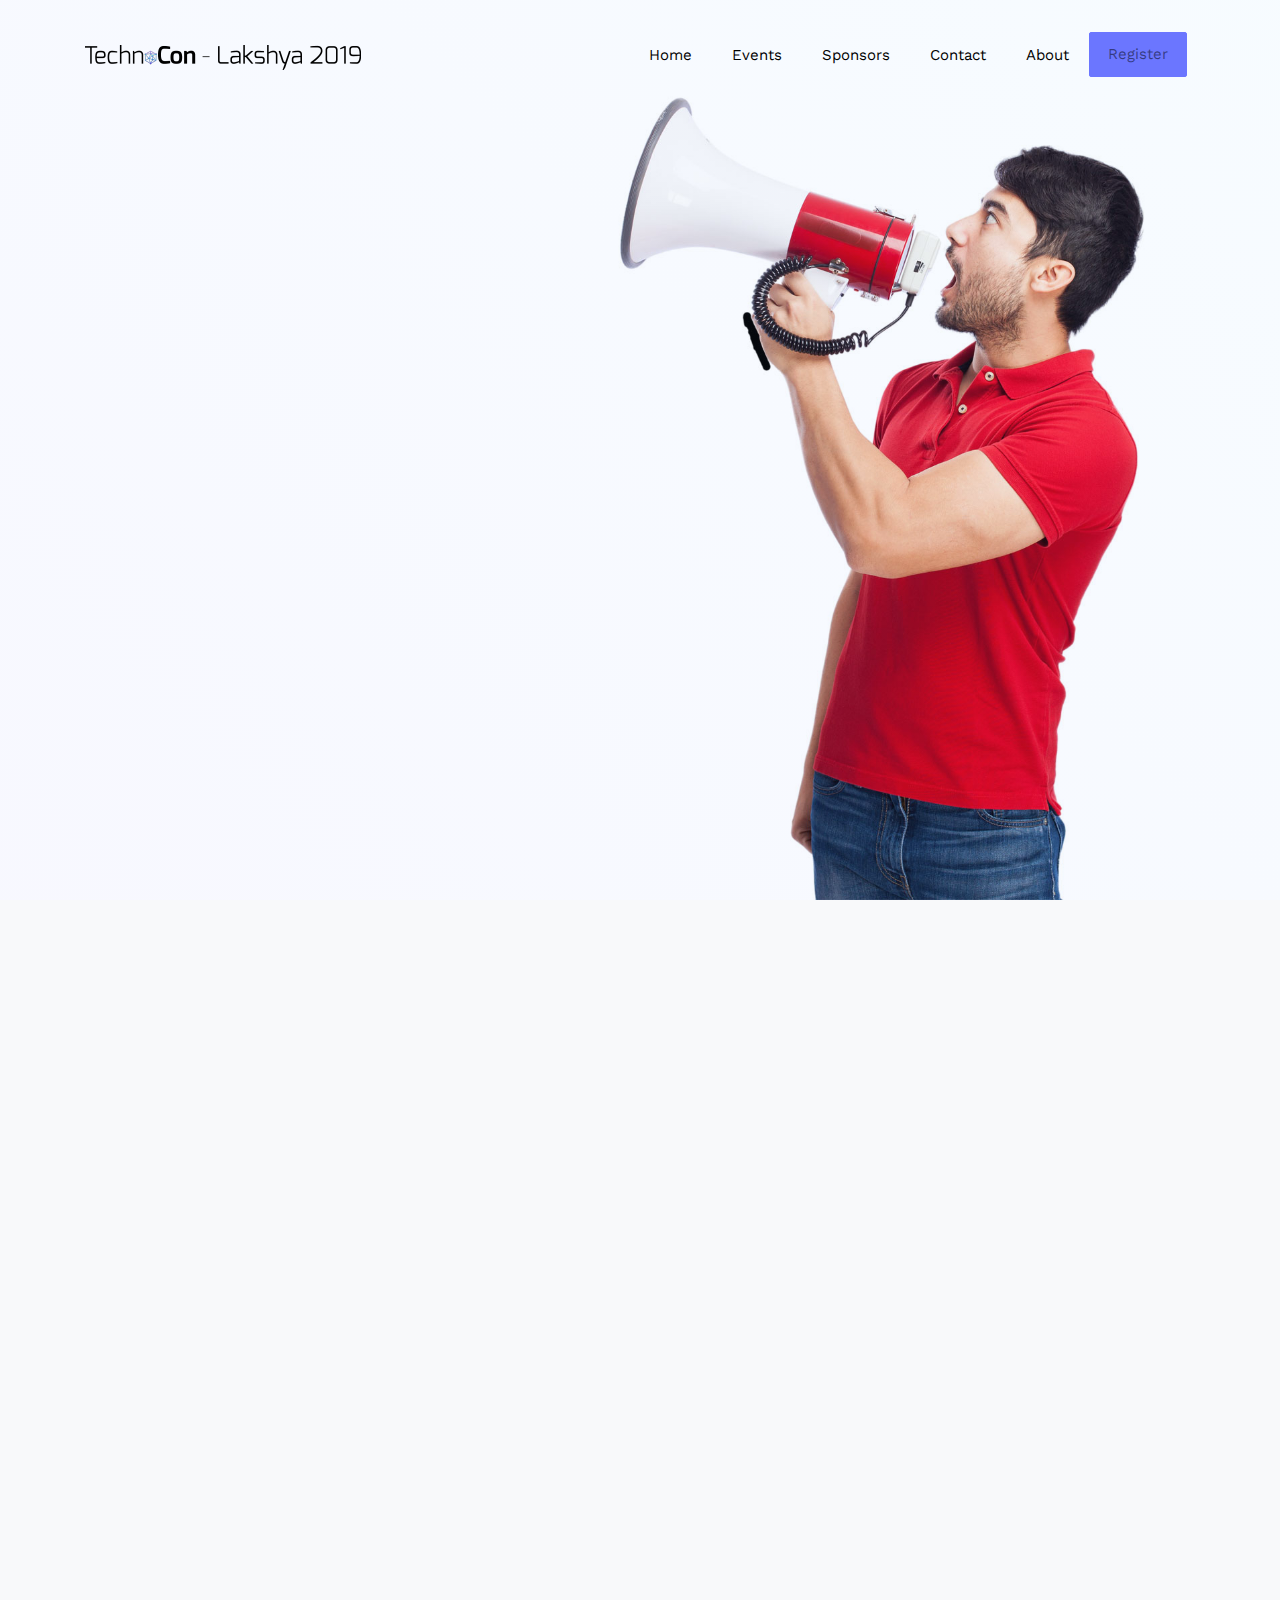
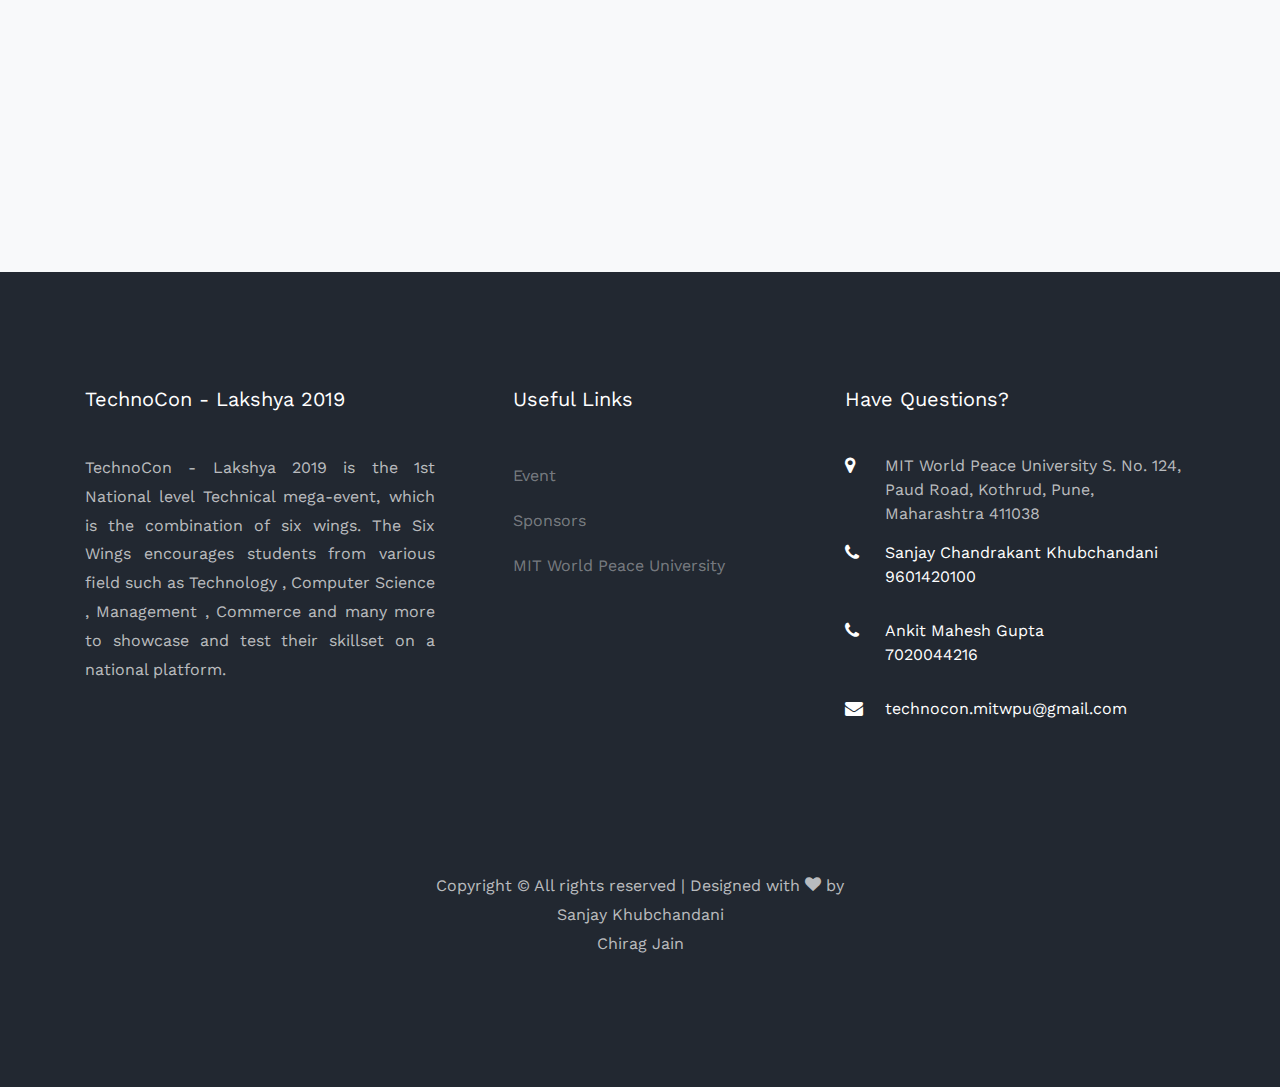
<file: register.html>
<!DOCTYPE html>
<html lang="en">
  <head>
    <title>TechnoCon - Lakshya 2019</title>
    <meta charset="utf-8">
    <meta name="viewport" content="width=device-width, initial-scale=1, shrink-to-fit=no">

    <link href="https://fonts.googleapis.com/css?family=Work+Sans:100,200,300,400,500,600,700,800,900" rel="stylesheet">

    <link rel="stylesheet" href="css/open-iconic-bootstrap.min.css">
    <link rel="stylesheet" href="css/animate.css">

    <link rel="stylesheet" href="css/owl.carousel.min.css">
    <link rel="stylesheet" href="css/owl.theme.default.min.css">
    <link rel="stylesheet" href="css/magnific-popup.css">

    <link rel="stylesheet" href="css/aos.css">

    <link rel="stylesheet" href="css/ionicons.min.css">

    <link rel="stylesheet" href="css/bootstrap-datepicker.css">
    <link rel="stylesheet" href="css/jquery.timepicker.css">


    <link rel="stylesheet" href="css/flaticon.css">
    <link rel="stylesheet" href="css/icomoon.css">
    <link rel="stylesheet" href="css/style.css">
    <link rel="stylesheet" href="css/custom-style.css">

  </head>
  <body>

	  <nav class="navbar navbar-expand-lg navbar-dark ftco_navbar bg-dark ftco-navbar-light" id="ftco-navbar">
	    <div class="container">
	      <a class="navbar-brand" href="index.html"><img src="images/tlsl.png"></a>
	      <button class="navbar-toggler" type="button" data-toggle="collapse" data-target="#ftco-nav" aria-controls="ftco-nav" aria-expanded="false" aria-label="Toggle navigation">
	        <span class="oi oi-menu"></span> Menu
	      </button>

	      <div class="collapse navbar-collapse" id="ftco-nav">
	        <ul class="navbar-nav ml-auto">
	          <li class="nav-item "><a href="index.html" class="nav-link">Home</a></li>
            <li class="nav-item"><a href="index.html#events" class="nav-link">Events</a></li>
	          <li class="nav-item"><a href="contact.html" class="nav-link">Sponsors</a></li>
	          <li class="nav-item"><a href="contact.html" class="nav-link">Contact</a></li>
            <li class="nav-item"><a href="index.html#about" class="nav-link">About</a></li>
	          <li class="nav-item cta mr-md-2 active"><a href="#" class="nav-link">Register</a></li>
	        </ul>
	      </div>
	    </div>
	  </nav>
    <!-- END nav -->

    <section class="hero-wrap hero-wrap-2 js-fullheight" style="background-image: url('images/bg_1.jpg');" data-stellar-background-ratio="0.5">
      <div class="overlay"></div>
      <div class="container">
        <div class="row no-gutters slider-text js-fullheight align-items-end justify-content-start">
          <div class="col-md-9 ftco-animate pb-5">
            <h1 class="mb-3 bread">Register</h1>
            <p class="breadcrumbs"><span class="mr-2"><a href="index.html">Home <i class="ion-ios-arrow-forward"></i></a></span> <span>Register<i class="ion-ios-arrow-forward"></i></span></p>
          </div>
        </div>
      </div>
    </section>

    <section class="ftco-section bg-light">
			<div class="container">
				<div class="row justify-content-center mb-5 pb-3">
          <div class="col-md-7 text-center heading-section ftco-animate">
          	<h1 class="mb-4"><span>Register</h1>
          </div>
        </div>
        <div class="row d-flex justify-content-center">
            <iframe src="https://www.townscript.com/widget/technocon-lakshya-2019-042302" frameborder="0" height="600px" width="80%"></iframe>
        </div>
    </section>

    <!--footer starts-->
        <footer class="ftco-footer ftco-bg-dark ftco-section">
          <div class="container">
            <div class="row mb-5">
              <div class="col-md">
                <div class="ftco-footer-widget mb-4">
                  <h2 class="ftco-heading-2">TechnoCon - Lakshya 2019</h2>
                  <p align="justify">TechnoCon - Lakshya 2019 is the 1​st​ National level ​Technical ​mega-event, which is the combination of six wings. The Six Wings encourages students from various field such as Technology , Computer Science , Management , Commerce and many more to showcase and test their skillset on a national platform.</p>
                  <ul class="ftco-footer-social list-unstyled float-md-left float-lft mt-5">
                    <li class="ftco-animate"><a href="http://facebook.com/mitwpu.technocon" target="_blank"><span class="icon-facebook"></span></a></li>
                    <li class="ftco-animate"><a href="https://www.instagram.com/technocon.mitwpu" target="_blank"><span class="icon-instagram"></span></a></li></ul>
                </div>
              </div>
              <div class="col-md">
                <div class="ftco-footer-widget mb-4 ml-md-5">
                  <h2 class="ftco-heading-2">Useful Links</h2>
                  <ul class="list-unstyled">
                    <li><a href="index.html#events" target="_blank" class="py-2 d-block">Event</a></li>
                    <li><a href="sponsors.html" target="_blank" class="py-2 d-block">Sponsors</a></li>
                    <li><a href="https://mitwpu.edu.in/" target="_blank" class="py-2 d-block">MIT World Peace University</a></li>
                  </ul>
                </div>
              </div>
              <div class="col-md">
                <div class="ftco-footer-widget mb-4">
                	<h2 class="ftco-heading-2">Have Questions?</h2>
                	<div class="block-23 mb-3">
    	              <ul>
    	                <li><span class="icon icon-map-marker"></span><span class="text">MIT World Peace University S. No. 124, Paud Road, Kothrud, Pune, Maharashtra 411038</span></li>
    	                <li><a href="tel:9601420100"><span class="icon icon-phone"></span><span class="text">Sanjay Chandrakant Khubchandani<br /> 9601420100</span></a></li>
                      <li><a href="tel:7020044216"><span class="icon icon-phone"></span><span class="text">Ankit Mahesh Gupta <br /> 7020044216</span></a></li>
    	                <li><a href="mailto:technocon.mitwpu@gmail.com"><span class="icon icon-envelope"></span><span class="text">technocon.mitwpu@gmail.com</span></a></li>
    	              </ul>
    	            </div>
                </div>
              </div>
            </div>
            <div class="row">
              <div class="col-md-12 text-center">

                <p>
      Copyright &copy; All rights reserved | Designed with <i class="icon-heart color-danger" aria-hidden="true"></i> by <br /><a href="https://www.linkedin.com/in/sanjayck" target="_blank">Sanjay Khubchandani</a> <br /><a href="https://www.linkedin.com/in/chirag8966" target="_blank">Chirag Jain</a>
      </p>
              </div>
            </div>
          </div>
        </footer>

        <!--footer end-->



      <!-- loader -->
      <div id="ftco-loader" class="show fullscreen"><svg class="circular" width="48px" height="48px"><circle class="path-bg" cx="24" cy="24" r="22" fill="none" stroke-width="4" stroke="#eeeeee"/><circle class="path" cx="24" cy="24" r="22" fill="none" stroke-width="4" stroke-miterlimit="10" stroke="#F96D00"/></svg></div>


      <script src="js/jquery.min.js"></script>
      <script src="js/jquery-migrate-3.0.1.min.js"></script>
      <script src="js/popper.min.js"></script>
      <script src="js/bootstrap.min.js"></script>
      <script src="js/jquery.easing.1.3.js"></script>
      <script src="js/jquery.waypoints.min.js"></script>
      <script src="js/jquery.stellar.min.js"></script>
      <script src="js/owl.carousel.min.js"></script>
      <script src="js/jquery.magnific-popup.min.js"></script>
      <script src="js/aos.js"></script>
      <script src="js/jquery.animateNumber.min.js"></script>
      <script src="js/bootstrap-datepicker.js"></script>
      <!--<script src="js/jquery.timepicker.min.js"></script>-->
      <script src="js/scrollax.min.js"></script>
      <!--<script src="https://maps.googleapis.com/maps/api/js?key=AIzaSyBVWaKrjvy3MaE7SQ74_uJiULgl1JY0H2s&sensor=false"></script>
      <script src="js/google-map.js"></script>-->
      <script src="js/main.js"></script>

      </body>
    </html>
</file>
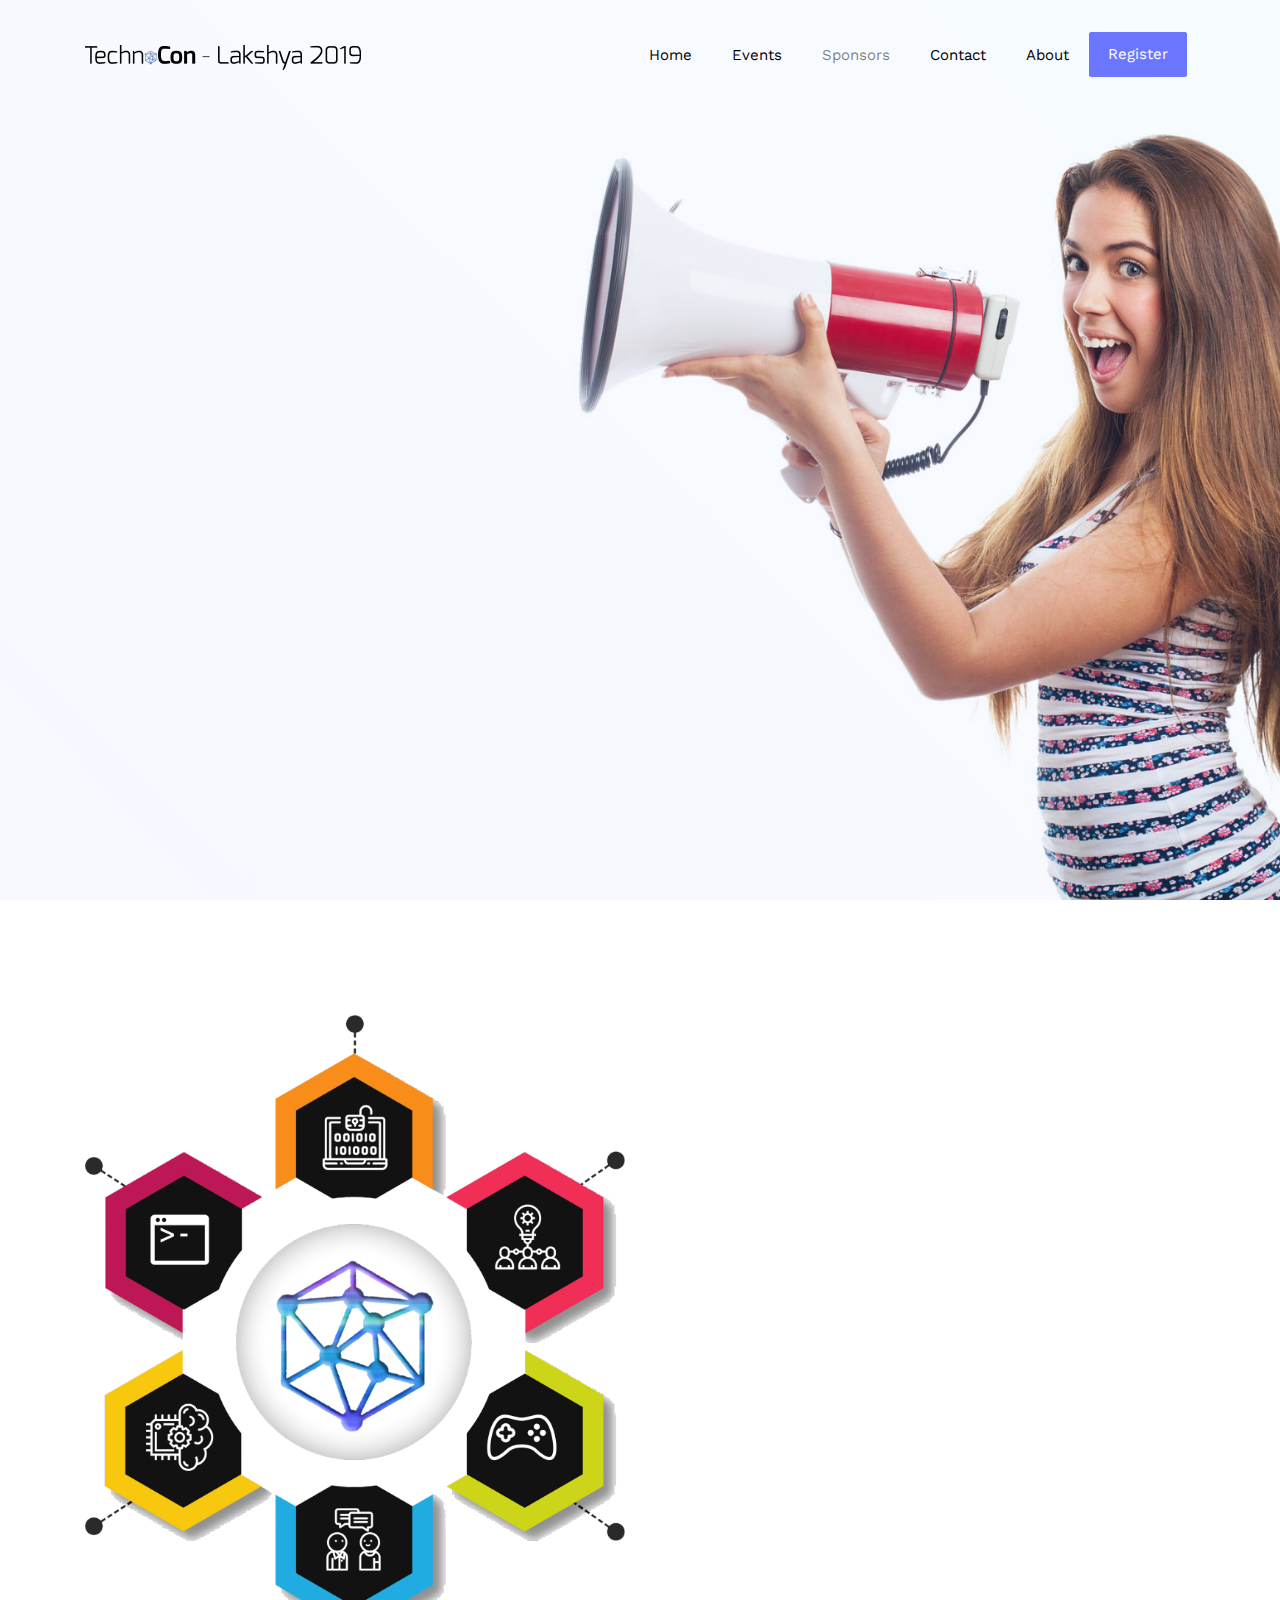
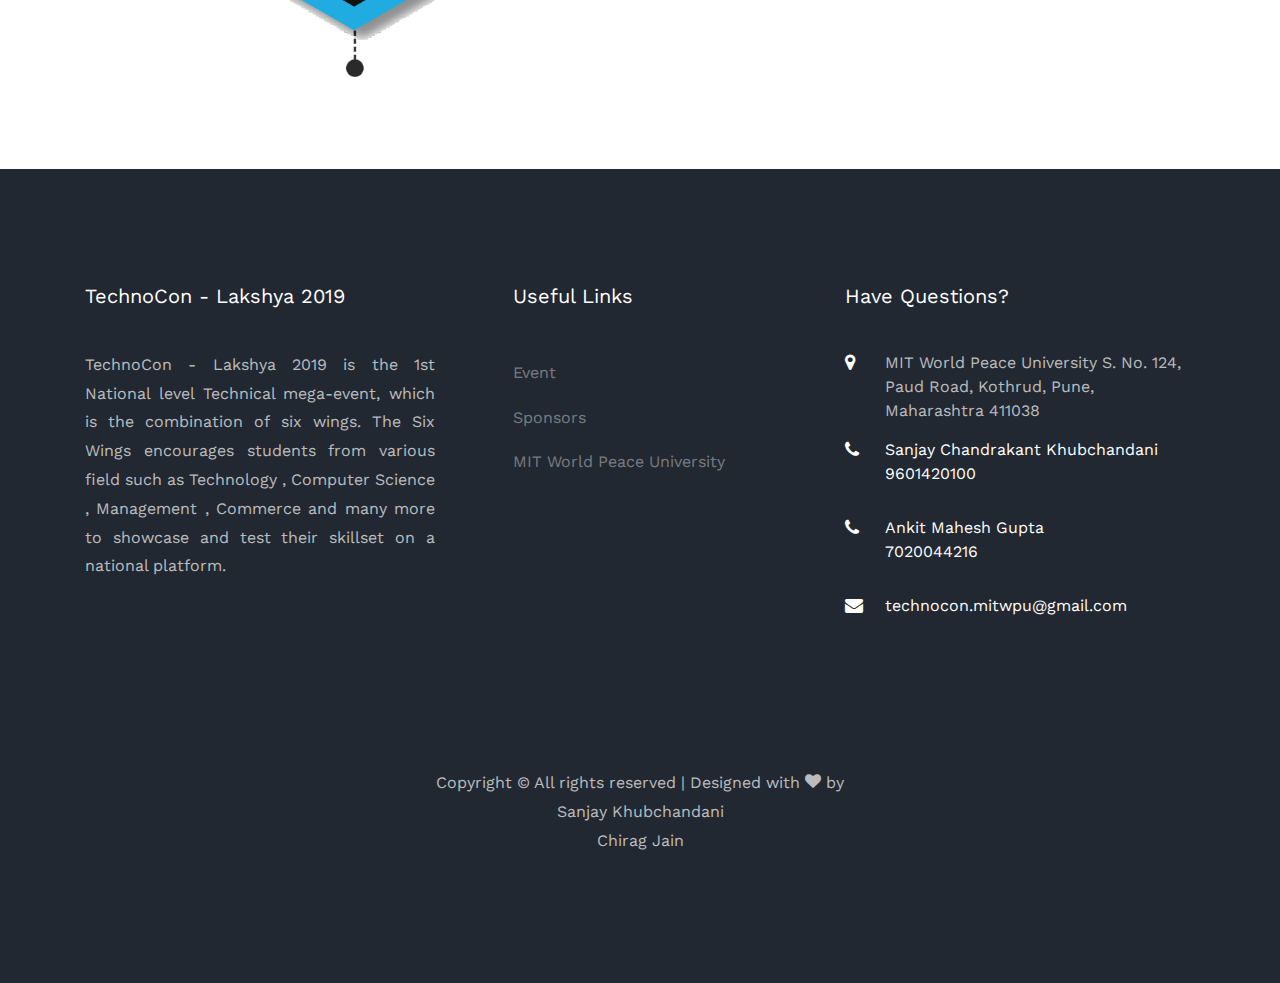
<file: sponsors.html>
<!DOCTYPE html>
<html lang="en">
  <head>
    <title>TechnoCon - Lakshya 2019</title>
    <meta charset="utf-8">
    <meta name="viewport" content="width=device-width, initial-scale=1, shrink-to-fit=no">

    <link href="https://fonts.googleapis.com/css?family=Work+Sans:100,200,300,400,500,600,700,800,900" rel="stylesheet">

    <link rel="stylesheet" href="css/open-iconic-bootstrap.min.css">
    <link rel="stylesheet" href="css/animate.css">

    <link rel="stylesheet" href="css/owl.carousel.min.css">
    <link rel="stylesheet" href="css/owl.theme.default.min.css">
    <link rel="stylesheet" href="css/magnific-popup.css">

    <link rel="stylesheet" href="css/aos.css">

    <link rel="stylesheet" href="css/ionicons.min.css">

    <link rel="stylesheet" href="css/bootstrap-datepicker.css">
    <link rel="stylesheet" href="css/jquery.timepicker.css">


    <link rel="stylesheet" href="css/flaticon.css">
    <link rel="stylesheet" href="css/icomoon.css">
    <link rel="stylesheet" href="css/style.css">
    <link rel="stylesheet" href="css/custom-style.css">

  </head>
  <body>

	  <nav class="navbar navbar-expand-lg navbar-dark ftco_navbar bg-dark ftco-navbar-light" id="ftco-navbar">
	    <div class="container">
	      <a class="navbar-brand" href="index.html"><img src="images/tlsl.png"></a>
	      <button class="navbar-toggler" type="button" data-toggle="collapse" data-target="#ftco-nav" aria-controls="ftco-nav" aria-expanded="false" aria-label="Toggle navigation">
	        <span class="oi oi-menu"></span> Menu
	      </button>

	      <div class="collapse navbar-collapse" id="ftco-nav">
	        <ul class="navbar-nav ml-auto">
	          <li class="nav-item "><a href="index.html" class="nav-link">Home</a></li>
	          <li class="nav-item"><a href="index.html#events" class="nav-link">Events</a></li>
	          <li class="nav-item active"><a href="contact.html" class="nav-link">Sponsors</a></li>
	          <li class="nav-item"><a href="contact.html" class="nav-link">Contact</a></li>
	          <li class="nav-item"><a href="index.html#about" class="nav-link">About</a></li>
	          <li class="nav-item cta mr-md-2"><a href="#" class="nav-link">Register</a></li>
	        </ul>
	      </div>
	    </div>
	  </nav>
    <!-- END nav -->

    <section class="hero-wrap hero-wrap-2 js-fullheight" style="background-image: url('images/bg_2.jpg');" data-stellar-background-ratio="0.5">
      <div class="overlay"></div>
      <div class="container">
        <div class="row no-gutters slider-text js-fullheight align-items-end justify-content-start">
          <div class="col-md-9 ftco-animate pb-5">
            <h1 class="mb-3 bread">Sponsor</h1>
            <p class="breadcrumbs"><span class="mr-2"><a href="index.html">Home <i class="ion-ios-arrow-forward"></i></a></span> <span>About us <i class="ion-ios-arrow-forward"></i></span></p>
          </div>
        </div>
      </div>
    </section>

        <section class="ftco-counter img" id="section-counter">
        	<div class="container">
        		<div class="row d-flex">
        			<div class="col-md-6 d-flex">
                <div>
                  <br />
                  <br />
                  <br />
                  <br />
                  <img class="img d-flex align-self-stretch" src="images\sidelogo.png">
                </div>
        			</div>
        			<div class="col-md-6 pl-md-5 py-5">
        				<div class="row justify-content-start pb-3">
    		          <div class="col-md-12 heading-section ftco-animate">
    		          	<h2 class="mb-4"><span>TechnoCon</span> Lakshya 2019</h2>
    		            <p>TechnoCon - Lakshya 2019 is the 1​st​ National level ​Technical ​mega-event, which is thecombination of six wings, namely - Hackathon, IT Events, Gaming, Workshops, Talks andManagerial Events. The Six Wings encourages students from various field such as Technology,Computer Science, Management, Commerce and many more to showcase and test their skillsat a national platform.</p>
    		          </div>
    		        </div>
    		    		<div class="row">
    		          <div class="col-md-6 justify-content-center counter-wrap ftco-animate">
    		            <div class="block-18 text-center py-4 bg-light mb-4">
    		              <div class="text">
    		              	<div class="icon d-flex justify-content-center align-items-center">
    		              		<span class="flaticon-guest"></span>
    		              	</div>
    		                <strong class="number" data-number="30">0</strong>
    		                <span>Speakers</span>
    		              </div>
    		            </div>
    		          </div>
    		          <div class="col-md-6 justify-content-center counter-wrap ftco-animate">
    		            <div class="block-18 text-center py-4 bg-light mb-4">
    		              <div class="text">
    		              	<div class="icon d-flex justify-content-center align-items-center">
    		              		<span class="flaticon-handshake"></span>
    		              	</div>
    		                <strong class="number" data-number="50000">0</strong><strong>+</strong>
    		                <span>Students</span>
    		              </div>
    		            </div>
    		          </div>
    		          <div class="col-md-6 justify-content-center counter-wrap ftco-animate">
    		            <div class="block-18 text-center py-4 bg-light mb-4">
    		              <div class="text">
    		              	<div class="icon d-flex justify-content-center align-items-center">
    		              		<span class="flaticon-chair"></span>
    		              	</div>
    		                <strong class="number" data-number="17">0</strong>
    		                <span>Events</span>
    		              </div>
    		            </div>
    		          </div>
    		          <div class="col-md-6 justify-content-center counter-wrap ftco-animate">
    		            <div class="block-18 text-center py-4 bg-light mb-4">
    		              <div class="text">
    		              	<div class="icon d-flex justify-content-center align-items-center">
    		              		<span class="flaticon-idea"></span>
    		              	</div>
    		                <strong class="number" data-number="200000">0</strong>
    		                <span>Cash Prize Worth</span>
    		              </div>
    		            </div>
    		          </div>
    		        </div>
    	        </div>
            </div>
        	</div>
        </section>
        <!--footer starts-->
            <footer class="ftco-footer ftco-bg-dark ftco-section">
              <div class="container">
                <div class="row mb-5">
                  <div class="col-md">
                    <div class="ftco-footer-widget mb-4">
                      <h2 class="ftco-heading-2">TechnoCon - Lakshya 2019</h2>
                      <p align="justify">TechnoCon - Lakshya 2019 is the 1​st​ National level ​Technical ​mega-event, which is the combination of six wings. The Six Wings encourages students from various field such as Technology , Computer Science , Management , Commerce and many more to showcase and test their skillset on a national platform.</p>
                      <ul class="ftco-footer-social list-unstyled float-md-left float-lft mt-5">
                        <li class="ftco-animate"><a href="http://facebook.com/mitwpu.technocon" target="_blank"><span class="icon-facebook"></span></a></li>
                        <li class="ftco-animate"><a href="https://www.instagram.com/technocon.mitwpu" target="_blank"><span class="icon-instagram"></span></a></li></ul>
                    </div>
                  </div>
                  <div class="col-md">
                    <div class="ftco-footer-widget mb-4 ml-md-5">
                      <h2 class="ftco-heading-2">Useful Links</h2>
                      <ul class="list-unstyled">
                        <li><a href="index.html#events" target="_blank" class="py-2 d-block">Event</a></li>
                        <li><a href="sponsors.html" target="_blank" class="py-2 d-block">Sponsors</a></li>
                        <li><a href="https://mitwpu.edu.in/" target="_blank" class="py-2 d-block">MIT World Peace University</a></li>
                      </ul>
                    </div>
                  </div>
                  <div class="col-md">
                    <div class="ftco-footer-widget mb-4">
                    	<h2 class="ftco-heading-2">Have Questions?</h2>
                    	<div class="block-23 mb-3">
        	              <ul>
        	                <li><span class="icon icon-map-marker"></span><span class="text">MIT World Peace University S. No. 124, Paud Road, Kothrud, Pune, Maharashtra 411038</span></li>
        	                <li><a href="tel:9601420100"><span class="icon icon-phone"></span><span class="text">Sanjay Chandrakant Khubchandani<br /> 9601420100</span></a></li>
                          <li><a href="tel:7020044216"><span class="icon icon-phone"></span><span class="text">Ankit Mahesh Gupta <br /> 7020044216</span></a></li>
        	                <li><a href="mailto:technocon.mitwpu@gmail.com"><span class="icon icon-envelope"></span><span class="text">technocon.mitwpu@gmail.com</span></a></li>
        	              </ul>
        	            </div>
                    </div>
                  </div>
                </div>
                <div class="row">
                  <div class="col-md-12 text-center">

                    <p>
          Copyright &copy; All rights reserved | Designed with <i class="icon-heart color-danger" aria-hidden="true"></i> by <br /><a href="https://www.linkedin.com/in/sanjayck" target="_blank">Sanjay Khubchandani</a> <br /><a href="https://www.linkedin.com/in/chirag8966" target="_blank">Chirag Jain</a>
          </p>
                  </div>
                </div>
              </div>
            </footer>

            <!--footer end-->



          <!-- loader -->
          <div id="ftco-loader" class="show fullscreen"><svg class="circular" width="48px" height="48px"><circle class="path-bg" cx="24" cy="24" r="22" fill="none" stroke-width="4" stroke="#eeeeee"/><circle class="path" cx="24" cy="24" r="22" fill="none" stroke-width="4" stroke-miterlimit="10" stroke="#F96D00"/></svg></div>


          <script src="js/jquery.min.js"></script>
          <script src="js/jquery-migrate-3.0.1.min.js"></script>
          <script src="js/popper.min.js"></script>
          <script src="js/bootstrap.min.js"></script>
          <script src="js/jquery.easing.1.3.js"></script>
          <script src="js/jquery.waypoints.min.js"></script>
          <script src="js/jquery.stellar.min.js"></script>
          <script src="js/owl.carousel.min.js"></script>
          <script src="js/jquery.magnific-popup.min.js"></script>
          <script src="js/aos.js"></script>
          <script src="js/jquery.animateNumber.min.js"></script>
          <script src="js/bootstrap-datepicker.js"></script>
          <!--<script src="js/jquery.timepicker.min.js"></script>-->
          <script src="js/scrollax.min.js"></script>
          <!--<script src="https://maps.googleapis.com/maps/api/js?key=AIzaSyBVWaKrjvy3MaE7SQ74_uJiULgl1JY0H2s&sensor=false"></script>
          <script src="js/google-map.js"></script>-->
          <script src="js/main.js"></script>

          </body>
        </html>
</file>
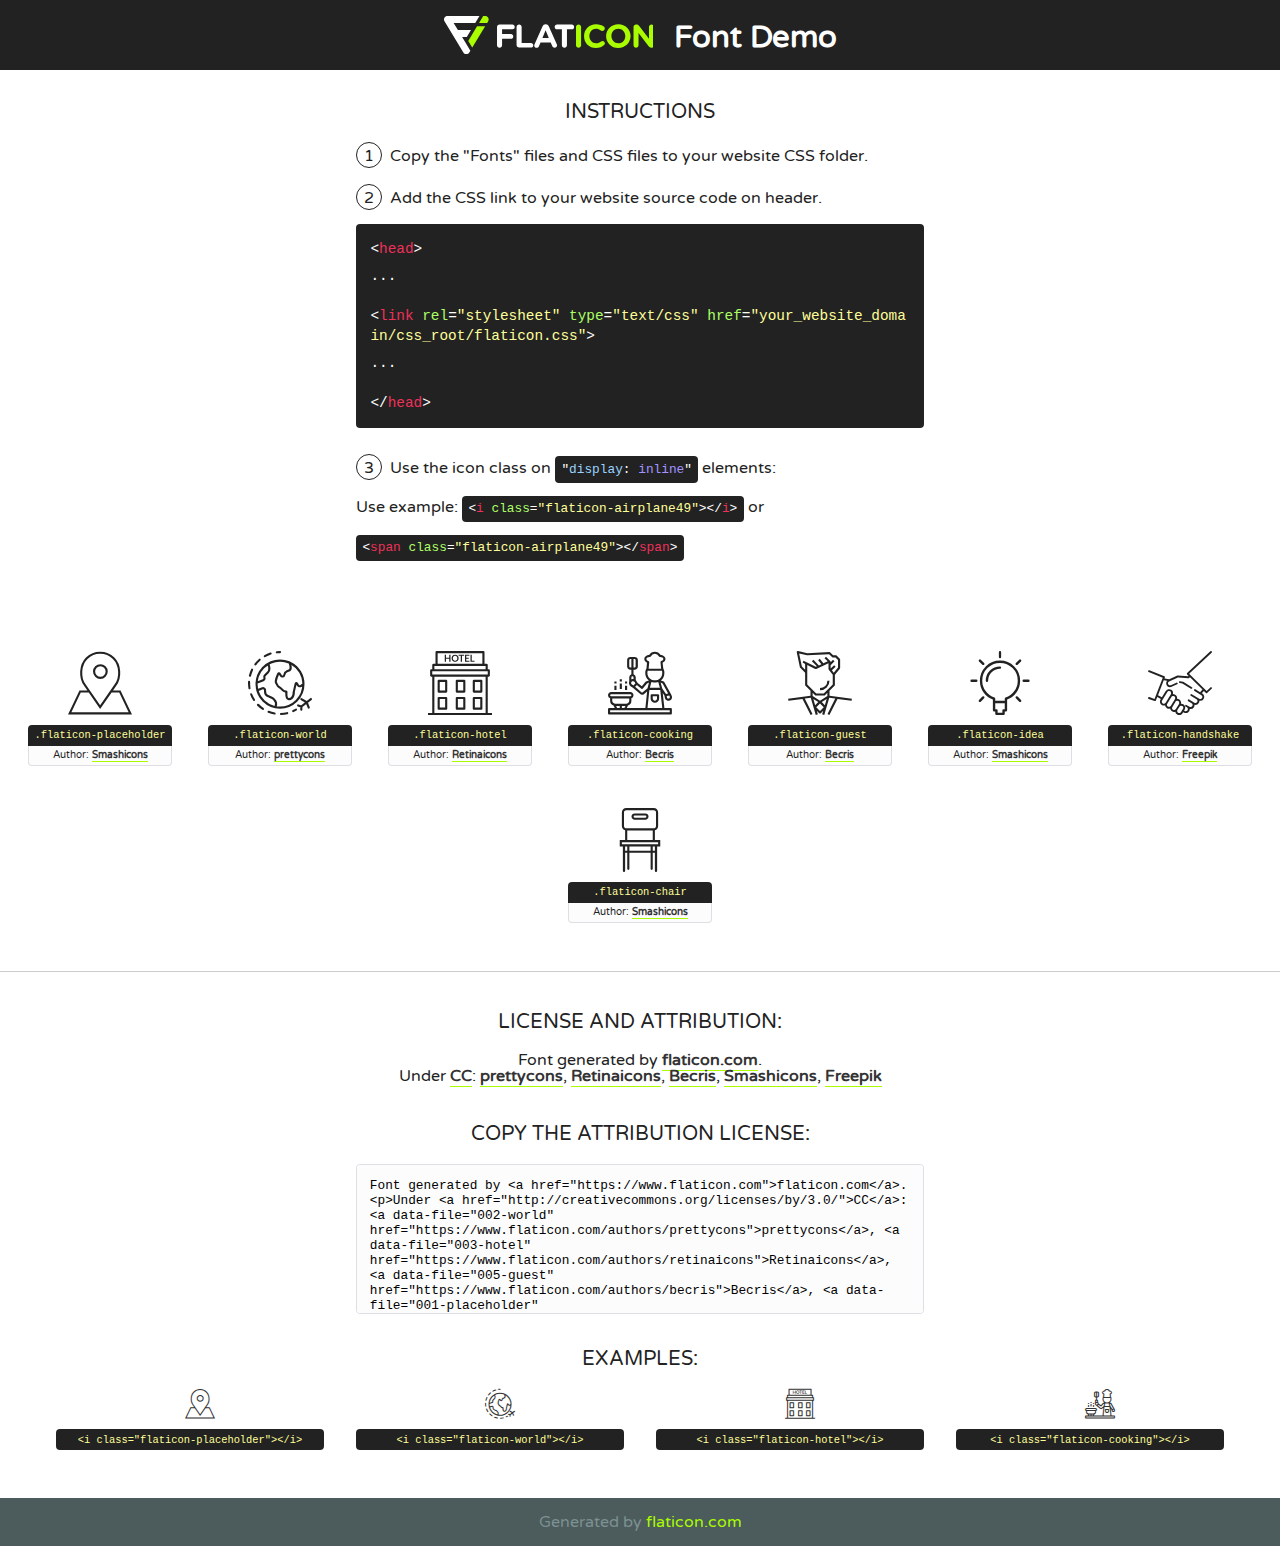
<file: fonts/flaticon/font/flaticon.html>
<!DOCTYPE html>
<!--
  Flaticon icon font: Flaticon
  Creation date: 05/01/2019 03:24
-->
<html>
<!DOCTYPE html>
<html>

<head>
    <title>Flaticon WebFont</title>
    <link href="http://fonts.googleapis.com/css?family=Varela+Round" rel="stylesheet" type="text/css" />
    <link rel="stylesheet" type="text/css" href="flaticon.css">
    <meta charset="UTF-8">
    <style>
    html, body, div, span, applet, object, iframe,
    h1, h2, h3, h4, h5, h6, p, blockquote, pre,
    a, abbr, acronym, address, big, cite, code,
    del, dfn, em, img, ins, kbd, q, s, samp,
    small, strike, strong, sub, sup, tt, var,
    b, u, i, center,
    dl, dt, dd, ol, ul, li,
    fieldset, form, label, legend,
    table, caption, tbody, tfoot, thead, tr, th, td,
    article, aside, canvas, details, embed, 
    figure, figcaption, footer, header, hgroup, 
    menu, nav, output, ruby, section, summary,
    time, mark, audio, video {
        margin: 0;
        padding: 0;
        border: 0;
        font-size: 100%;
        font: inherit;
        vertical-align: baseline;
    }
    /* HTML5 display-role reset for older browsers */
    article, aside, details, figcaption, figure, 
    footer, header, hgroup, menu, nav, section {
        display: block;
    }
    body {
        line-height: 1;
    }
    ol, ul {
        list-style: none;
    }
    blockquote, q {
        quotes: none;
    }
    blockquote:before, blockquote:after,
    q:before, q:after {
        content: '';
        content: none;
    }
    table {
        border-collapse: collapse;
        border-spacing: 0;
    }
    body {
        font-family: 'Varela Round', Helvetica, Arial, sans-serif;
        font-size: 16px;
        color: #222;
    }
    a {
        color: #333;
        border-bottom: 1px solid #a9fd00;
        font-weight: bold;
        text-decoration: none;
    }
    * {
        -moz-box-sizing: border-box;
        -webkit-box-sizing: border-box;
        box-sizing: border-box;
        margin: 0;
        padding: 0;
    }
    [class^="flaticon-"]:before, [class*=" flaticon-"]:before, [class^="flaticon-"]:after, [class*=" flaticon-"]:after {
        font-family: Flaticon;
        font-size: 30px;
        font-style: normal;
        margin-left: 20px;
        color: #333;
    }
    .wrapper {
        max-width: 600px;
        margin: auto;
        padding: 0 1em;
    }
    .title {
        font-size: 1.25em;
        text-align: center;
        margin-bottom: 1em;
        text-transform: uppercase;
    }
    header {
        text-align: center;
        background-color: #222;
        color: #fff;
        padding: 1em;
    }
    header .logo {
        width: 210px;
        height: 38px;
        display: inline-block;
        vertical-align: middle;
        margin-right: 1em;
        border: none;
    }
    header strong {
        font-size: 1.95em;
        font-weight: bold;
        vertical-align: middle;
        margin-top: 5px;
        display: inline-block;
    }
    .demo {
        margin: 2em auto;
        line-height: 1.25em;
    }
    .demo ul li {
        margin-bottom: 1em;
    }
    .demo ul li .num {
        color: #222;
        border-radius: 20px;
        display: inline-block;
        width: 26px;
        padding: 3px;
        height: 26px;
        text-align: center;
        margin-right: 0.5em;
        border: 1px solid #222;
    }
    .demo ul li code {
        background-color: #222;
        border-radius: 4px;
        padding: 0.25em 0.5em;
        display: inline-block;
        color: #fff;
        font-family: Consolas,Monaco,Lucida Console,Liberation Mono,DejaVu Sans Mono,Bitstream Vera Sans Mono,Courier New, monospace;
        font-weight: lighter;
        margin-top: 1em;
        font-size: 0.8em;
        word-break: break-all;
    }
    .demo ul li code.big {
        padding: 1em;
        font-size: 0.9em;
    }
    .demo ul li code .red {
        color: #EF3159;
    }
    .demo ul li code .green {
        color: #ACFF65;
    }
    .demo ul li code .yellow {
        color: #FFFF99;
    }
    .demo ul li code .blue {
        color: #99D3FF;
    }
    .demo ul li code .purple {
        color: #A295FF;
    }
    .demo ul li code .dots {
        margin-top: 0.5em;
        display: block;
    }
    #glyphs {
        border-bottom: 1px solid #ccc;
        padding: 2em 0;
        text-align: center;
    }
    .glyph {
        display: inline-block;
        width: 9em;
        margin: 1em;
        text-align: center;
        vertical-align: top;
        background: #FFF;
    }
    .glyph .glyph-icon {
        padding: 10px;
        display: block;
        font-family:"Flaticon";
        font-size: 64px;
        line-height: 1;
    }
    .glyph .glyph-icon:before {
        font-size: 64px;
        color: #222;
        margin-left: 0;
    }
    .class-name {
        font-size: 0.65em;
        background-color: #222;
        color: #fff;
        border-radius: 4px 4px 0 0;
        padding: 0.5em;
        color: #FFFF99;
        font-family: Consolas,Monaco,Lucida Console,Liberation Mono,DejaVu Sans Mono,Bitstream Vera Sans Mono,Courier New, monospace;
    }
    .author-name {
        font-size: 0.6em;
        background-color: #fcfcfd;
        border: 1px solid #DEDEE4;
        border-top: 0;
        border-radius: 0 0 4px 4px;
        padding: 0.5em;
    }
    .class-name:last-child {
        font-size: 10px;
        color:#888;
    }
    .class-name:last-child a {
        font-size: 10px;
        color:#555;
    }
    .class-name:last-child a:hover {
        color:#a9fd00;
    }
    .glyph > input {
        display: block;
        width: 100px;
        margin: 5px auto;
        text-align: center;
        font-size: 12px;
        cursor: text;
    }
    .glyph > input.icon-input {
        font-family:"Flaticon";
        font-size: 16px;
        margin-bottom: 10px;
    }
    .attribution .title {
        margin-top: 2em;
    }
    .attribution textarea {
        background-color: #fcfcfd;
        padding: 1em;
        border: none;
        box-shadow: none;
        border: 1px solid #DEDEE4;
        border-radius: 4px;
        resize: none;
        width: 100%;
        height: 150px;
        font-size: 0.8em;
        font-family: Consolas,Monaco,Lucida Console,Liberation Mono,DejaVu Sans Mono,Bitstream Vera Sans Mono,Courier New, monospace;
        -webkit-appearance: none;
    }
    .iconsuse {
        margin: 2em auto;
        text-align: center;
        max-width: 1200px;
    }
    .iconsuse:after {
        content: '';
        display: table;
        clear: both;
    }
    .iconsuse .image {
        float: left;
        width: 25%;
        padding: 0 1em;
    }
    .iconsuse .image p {
        margin-bottom: 1em;
    }
    .iconsuse .image span {
        display: block;
        font-size: 0.65em;
        background-color: #222;
        color: #fff;
        border-radius: 4px;
        padding: 0.5em;
        color: #FFFF99;
        margin-top: 1em;
        font-family: Consolas,Monaco,Lucida Console,Liberation Mono,DejaVu Sans Mono,Bitstream Vera Sans Mono,Courier New, monospace;
    }
    #footer {
        text-align: center;
        background-color: #4C5B5C;
        color: #7c9192;
        padding: 1em;
    }
    #footer a {
        border: none;
        color: #a9fd00;
        font-weight: normal;
    }
    @media (max-width: 960px) {
        .iconsuse .image {
            width: 50%;
        }
    }
    @media (max-width: 560px) {
        .iconsuse .image {
            width: 100%;
        }
    }
    </style>
</head>

<body class="characters-off">

    <header>
        <a href="https://www.flaticon.com" target="_blank" class="logo">
            <svg version="1.1" xmlns="http://www.w3.org/2000/svg" xmlns:xlink="http://www.w3.org/1999/xlink" xmlns:a="http://ns.adobe.com/AdobeSVGViewerExtensions/3.0/" viewBox="0 0 560.875 102.036" enable-background="new 0 0 560.875 102.036" xml:space="preserve">
                <defs>
                </defs>
                <g>
                    <g class="letters">
                        <path fill="#ffffff" d="M141.596,29.675c0-3.777,2.985-6.767,6.764-6.767h34.438c3.426,0,6.15,2.728,6.15,6.15
                        c0,3.43-2.724,6.149-6.15,6.149h-27.674v13.091h23.719c3.429,0,6.151,2.724,6.151,6.15c0,3.43-2.723,6.149-6.151,6.149h-23.719
                        v17.574c0,3.773-2.986,6.761-6.764,6.761c-3.779,0-6.764-2.989-6.764-6.761V29.675z"></path>
                        <path fill="#ffffff" d="M193.844,29.149c0-3.781,2.985-6.767,6.764-6.767c3.776,0,6.763,2.985,6.763,6.767v42.957h25.039
                        c3.426,0,6.149,2.726,6.149,6.153c0,3.425-2.723,6.15-6.149,6.15h-31.802c-3.779,0-6.764-2.986-6.764-6.768V29.149z"></path>
                        <path fill="#ffffff" d="M241.891,75.71l21.438-48.407c1.492-3.341,4.215-5.357,7.906-5.357h0.792
                        c3.686,0,6.323,2.017,7.815,5.357l21.439,48.407c0.436,0.967,0.701,1.845,0.701,2.723c0,3.602-2.809,6.501-6.414,6.501
                        c-3.161,0-5.269-1.845-6.499-4.655l-4.132-9.661h-27.059l-4.301,10.102c-1.144,2.631-3.426,4.214-6.237,4.214
                        c-3.517,0-6.24-2.81-6.24-6.325C241.1,77.64,241.451,76.677,241.891,75.71z M279.932,58.666l-8.521-20.297l-8.526,20.297H279.932
                        z"></path>
                        <path fill="#ffffff" d="M314.864,35.387H301.86c-3.429,0-6.239-2.813-6.239-6.238c0-3.429,2.811-6.24,6.239-6.24h39.533
                        c3.426,0,6.237,2.811,6.237,6.24c0,3.425-2.811,6.238-6.237,6.238h-13.001v42.785c0,3.773-2.99,6.761-6.764,6.761
                        c-3.779,0-6.764-2.989-6.764-6.761V35.387z"></path>
                        <path fill="#A9FD00" d="M352.615,29.149c0-3.781,2.985-6.767,6.767-6.767c3.774,0,6.761,2.985,6.761,6.767v49.024
                        c0,3.773-2.987,6.761-6.761,6.761c-3.781,0-6.767-2.989-6.767-6.761V29.149z"></path>
                        <path fill="#A9FD00" d="M374.132,53.836v-0.179c0-17.481,13.178-31.801,32.065-31.801c9.22,0,15.459,2.458,20.557,6.238
                        c1.402,1.054,2.637,2.985,2.637,5.357c0,3.692-2.985,6.59-6.681,6.59c-1.845,0-3.071-0.702-4.044-1.319
                        c-3.776-2.813-7.729-4.393-12.562-4.393c-10.364,0-17.831,8.611-17.831,19.154v0.173c0,10.542,7.291,19.329,17.831,19.329
                        c5.715,0,9.492-1.756,13.359-4.834c1.049-0.874,2.458-1.491,4.039-1.491c3.429,0,6.325,2.813,6.325,6.236
                        c0,2.106-1.056,3.78-2.282,4.834c-5.539,4.834-12.036,7.733-21.878,7.733C387.572,85.464,374.132,71.493,374.132,53.836z"></path>
                        <path fill="#A9FD00" d="M433.009,53.836v-0.179c0-17.481,13.79-31.801,32.766-31.801c18.981,0,32.592,14.143,32.592,31.628v0.173
                        c0,17.483-13.785,31.807-32.769,31.807C446.625,85.464,433.009,71.32,433.009,53.836z M484.224,53.836v-0.179
                        c0-10.539-7.725-19.326-18.626-19.326c-10.893,0-18.449,8.611-18.449,19.154v0.173c0,10.542,7.73,19.329,18.626,19.329
                        C476.676,72.986,484.224,64.378,484.224,53.836z"></path>
                        <path fill="#A9FD00" d="M506.233,29.321c0-3.774,2.99-6.763,6.767-6.763h1.401c3.252,0,5.183,1.583,7.029,3.953l26.093,34.265
                        V29.059c0-3.692,2.99-6.677,6.681-6.677c3.683,0,6.671,2.985,6.671,6.677v48.934c0,3.78-2.987,6.765-6.764,6.765h-0.436
                        c-3.257,0-5.188-1.581-7.034-3.953l-27.056-35.492v32.944c0,3.687-2.985,6.676-6.678,6.676c-3.683,0-6.673-2.989-6.673-6.676
                        V29.321z"></path>
                    </g>
                    <g class="insignia">
                        <path fill="#ffffff" d="M48.372,56.137h12.517l11.156-18.537H37.186L25.688,18.539h57.825L94.668,0H9.271
                        C5.925,0,2.842,1.801,1.198,4.716c-1.644,2.907-1.593,6.482,0.134,9.343l50.38,83.501c1.678,2.781,4.689,4.476,7.938,4.476
                        c3.246,0,6.257-1.695,7.935-4.476l2.898-4.804L48.372,56.137z"></path>
                        <g class="i">
                            <path fill="#A9FD00" d="M93.575,18.539h0.031v0.004l21.652,0.004l2.705-4.488c1.727-2.861,1.778-6.436,0.133-9.343
                            C116.454,1.801,113.371,0,110.026,0h-5.294L93.575,18.539z"></path>
                            <polygon fill="#A9FD00" points="88.291,27.356 64.725,66.486 75.519,84.404 109.942,27.356"></polygon>
                        </g>
                    </g>
                </g>
            </svg>
        </a>
        <strong>Font Demo</strong>
    </header>


    <section class="demo wrapper">

        <p class="title">Instructions</p>

        <ul>
            <li>
                <span class="num">1</span>Copy the "Fonts" files and CSS files to your website CSS folder.
            </li>
            <li>
                <span class="num">2</span>Add the CSS link to your website source code on header.
                <code class="big">
                    &lt;<span class="red">head</span>&gt;
                    <br/><span class="dots">...</span>
                    <br/>&lt;<span class="red">link</span> <span class="green">rel</span>=<span class="yellow">"stylesheet"</span> <span class="green">type</span>=<span class="yellow">"text/css"</span> <span class="green">href</span>=<span class="yellow">"your_website_domain/css_root/flaticon.css"</span>&gt;
                    <br/><span class="dots">...</span>
                    <br/>&lt;/<span class="red">head</span>&gt;
                </code>
            </li>

            <li>
                <p>
                    <span class="num">3</span>Use the icon class on <code>"<span class="blue">display</span>:<span class="purple"> inline</span>"</code> elements:
                    <br />
                    Use example: <code>&lt;<span class="red">i</span> <span class="green">class</span>=<span class="yellow">&quot;flaticon-airplane49&quot;</span>&gt;&lt;/<span class="red">i</span>&gt;</code> or <code>&lt;<span class="red">span</span> <span class="green">class</span>=<span class="yellow">&quot;flaticon-airplane49&quot;</span>&gt;&lt;/<span class="red">span</span>&gt;</code>
            </li>
        </ul>

    </section>




   <section id="glyphs">          
    
      
        <div class="glyph"><div class="glyph-icon flaticon-placeholder"></div>
            <div class="class-name">.flaticon-placeholder</div>
            <div class="author-name">Author: <a data-file="001-placeholder" href="https://www.flaticon.com/authors/smashicons">Smashicons</a> </div> 
        </div>        
        
        <div class="glyph"><div class="glyph-icon flaticon-world"></div>
            <div class="class-name">.flaticon-world</div>
            <div class="author-name">Author: <a data-file="002-world" href="https://www.flaticon.com/authors/prettycons">prettycons</a> </div> 
        </div>        
        
        <div class="glyph"><div class="glyph-icon flaticon-hotel"></div>
            <div class="class-name">.flaticon-hotel</div>
            <div class="author-name">Author: <a data-file="003-hotel" href="https://www.flaticon.com/authors/retinaicons">Retinaicons</a> </div> 
        </div>        
        
        <div class="glyph"><div class="glyph-icon flaticon-cooking"></div>
            <div class="class-name">.flaticon-cooking</div>
            <div class="author-name">Author: <a data-file="004-cooking" href="https://www.flaticon.com/authors/becris">Becris</a> </div> 
        </div>        
        
        <div class="glyph"><div class="glyph-icon flaticon-guest"></div>
            <div class="class-name">.flaticon-guest</div>
            <div class="author-name">Author: <a data-file="005-guest" href="https://www.flaticon.com/authors/becris">Becris</a> </div> 
        </div>        
        
        <div class="glyph"><div class="glyph-icon flaticon-idea"></div>
            <div class="class-name">.flaticon-idea</div>
            <div class="author-name">Author: <a data-file="006-idea" href="https://www.flaticon.com/authors/smashicons">Smashicons</a> </div> 
        </div>        
        
        <div class="glyph"><div class="glyph-icon flaticon-handshake"></div>
            <div class="class-name">.flaticon-handshake</div>
            <div class="author-name">Author: <a data-file="007-handshake" href="http://www.freepik.com">Freepik</a> </div> 
        </div>        
        
        <div class="glyph"><div class="glyph-icon flaticon-chair"></div>
            <div class="class-name">.flaticon-chair</div>
            <div class="author-name">Author: <a data-file="008-chair" href="https://www.flaticon.com/authors/smashicons">Smashicons</a> </div> 
        </div>        
        

    </section>



    <section class="attribution wrapper"   style="text-align:center;">

      <div class="title">License and attribution:</div><div class="attrDiv">Font generated by <a href="https://www.flaticon.com">flaticon.com</a>. <div><p>Under <a href="http://creativecommons.org/licenses/by/3.0/">CC</a>: <a data-file="002-world" href="https://www.flaticon.com/authors/prettycons">prettycons</a>, <a data-file="003-hotel" href="https://www.flaticon.com/authors/retinaicons">Retinaicons</a>, <a data-file="005-guest" href="https://www.flaticon.com/authors/becris">Becris</a>, <a data-file="001-placeholder" href="https://www.flaticon.com/authors/smashicons">Smashicons</a>, <a data-file="007-handshake" href="http://www.freepik.com">Freepik</a></p>  </div>
      </div>
      <div class="title">Copy the Attribution License:</div>

    <textarea onclick="this.focus();this.select();">Font generated by &lt;a href=&quot;https://www.flaticon.com&quot;&gt;flaticon.com&lt;/a&gt;. <p>Under <a href="http://creativecommons.org/licenses/by/3.0/">CC</a>: <a data-file="002-world" href="https://www.flaticon.com/authors/prettycons">prettycons</a>, <a data-file="003-hotel" href="https://www.flaticon.com/authors/retinaicons">Retinaicons</a>, <a data-file="005-guest" href="https://www.flaticon.com/authors/becris">Becris</a>, <a data-file="001-placeholder" href="https://www.flaticon.com/authors/smashicons">Smashicons</a>, <a data-file="007-handshake" href="http://www.freepik.com">Freepik</a></p>  
     </textarea>

    </section>

    <section class="iconsuse">

          <div class="title">Examples:</div>            
             
            <div class="image">
                <p>
                    <i class="glyph-icon flaticon-placeholder"></i> 
                    <span>&lt;i class=&quot;flaticon-placeholder&quot;&gt;&lt;/i&gt;</span>
                </p>
            </div>
            
            <div class="image">
                <p>
                    <i class="glyph-icon flaticon-world"></i> 
                    <span>&lt;i class=&quot;flaticon-world&quot;&gt;&lt;/i&gt;</span>
                </p>
            </div>
            
            <div class="image">
                <p>
                    <i class="glyph-icon flaticon-hotel"></i> 
                    <span>&lt;i class=&quot;flaticon-hotel&quot;&gt;&lt;/i&gt;</span>
                </p>
            </div>
            
            <div class="image">
                <p>
                    <i class="glyph-icon flaticon-cooking"></i> 
                    <span>&lt;i class=&quot;flaticon-cooking&quot;&gt;&lt;/i&gt;</span>
                </p>
            </div>
                       
        </div>
                            
    </section>

<div id="footer">
    <div>Generated by <a href="https://www.flaticon.com">flaticon.com</a>
    </div>
</div>



</body>
</html>
</file>
<file: css/flaticon.css>
/*
  	Flaticon icon font: Flaticon
  	Creation date: 04/01/2019 13:45
  	*/


@font-face {
  font-family: "Flaticon";
  src: url("../fonts/flaticon/font/Flaticon.eot");
  src: url("../fonts/flaticon/font/Flaticon.eot?#iefix") format("embedded-opentype"),
       url("../fonts/flaticon/font/Flaticon.woff") format("woff"),
       url("../fonts/flaticon/font/Flaticon.ttf") format("truetype"),
       url("../fonts/flaticon/font/Flaticon.svg#Flaticon") format("svg");
  font-weight: normal;
  font-style: normal;
}

@media screen and (-webkit-min-device-pixel-ratio:0) {
  @font-face {
    font-family: "Flaticon";
    src: url("../fonts/flaticon/font/Flaticon.svg#Flaticon") format("svg");
  }
}

[class^="flaticon-"]:before, [class*=" flaticon-"]:before,
[class^="flaticon-"]:after, [class*=" flaticon-"]:after {   
  font-family: Flaticon;
  font-style: normal;
  font-weight: normal;
  font-variant: normal;
  text-transform: none;
  line-height: 1;

  /* Better Font Rendering =========== */
  -webkit-font-smoothing: antialiased;
  -moz-osx-font-smoothing: grayscale;
}

.flaticon-placeholder:before { content: "\f100"; }
.flaticon-world:before { content: "\f101"; }
.flaticon-hotel:before { content: "\f102"; }
.flaticon-cooking:before { content: "\f103"; }
.flaticon-guest:before { content: "\f104"; }
.flaticon-idea:before { content: "\f105"; }
.flaticon-handshake:before { content: "\f106"; }
.flaticon-chair:before { content: "\f107"; }
</file>
<file: css/icomoon.css>
@font-face {
  font-family: 'icomoon';
  src:  url('../fonts/icomoon/icomoon.eot?6tt51o');
  src:  url('../fonts/icomoon/icomoon.eot?6tt51o#iefix') format('embedded-opentype'),
    url('../fonts/icomoon/icomoon.ttf?6tt51o') format('truetype'),
    url('../fonts/icomoon/icomoon.woff?6tt51o') format('woff'),
    url('../fonts/icomoon/icomoon.svg?6tt51o#icomoon') format('svg');
  font-weight: normal;
  font-style: normal;
}

[class^="icon-"], [class*=" icon-"] {
  /* use !important to prevent issues with browser extensions that change fonts */
  font-family: 'icomoon' !important;
  speak: none;
  font-style: normal;
  font-weight: normal;
  font-variant: normal;
  text-transform: none;
  line-height: 1;

  /* Better Font Rendering =========== */
  -webkit-font-smoothing: antialiased;
  -moz-osx-font-smoothing: grayscale;
}

.icon-asterisk:before {
  content: "\f069";
}
.icon-plus:before {
  content: "\f067";
}
.icon-question:before {
  content: "\f128";
}
.icon-minus:before {
  content: "\f068";
}
.icon-glass:before {
  content: "\f000";
}
.icon-music:before {
  content: "\f001";
}
.icon-search:before {
  content: "\f002";
}
.icon-envelope-o:before {
  content: "\f003";
}
.icon-heart:before {
  content: "\f004";
}
.icon-star:before {
  content: "\f005";
}
.icon-star-o:before {
  content: "\f006";
}
.icon-user:before {
  content: "\f007";
}
.icon-film:before {
  content: "\f008";
}
.icon-th-large:before {
  content: "\f009";
}
.icon-th:before {
  content: "\f00a";
}
.icon-th-list:before {
  content: "\f00b";
}
.icon-check:before {
  content: "\f00c";
}
.icon-close:before {
  content: "\f00d";
}
.icon-remove:before {
  content: "\f00d";
}
.icon-times:before {
  content: "\f00d";
}
.icon-search-plus:before {
  content: "\f00e";
}
.icon-search-minus:before {
  content: "\f010";
}
.icon-power-off:before {
  content: "\f011";
}
.icon-signal:before {
  content: "\f012";
}
.icon-cog:before {
  content: "\f013";
}
.icon-gear:before {
  content: "\f013";
}
.icon-trash-o:before {
  content: "\f014";
}
.icon-home:before {
  content: "\f015";
}
.icon-file-o:before {
  content: "\f016";
}
.icon-clock-o:before {
  content: "\f017";
}
.icon-road:before {
  content: "\f018";
}
.icon-download:before {
  content: "\f019";
}
.icon-arrow-circle-o-down:before {
  content: "\f01a";
}
.icon-arrow-circle-o-up:before {
  content: "\f01b";
}
.icon-inbox:before {
  content: "\f01c";
}
.icon-play-circle-o:before {
  content: "\f01d";
}
.icon-repeat:before {
  content: "\f01e";
}
.icon-rotate-right:before {
  content: "\f01e";
}
.icon-refresh:before {
  content: "\f021";
}
.icon-list-alt:before {
  content: "\f022";
}
.icon-lock:before {
  content: "\f023";
}
.icon-flag:before {
  content: "\f024";
}
.icon-headphones:before {
  content: "\f025";
}
.icon-volume-off:before {
  content: "\f026";
}
.icon-volume-down:before {
  content: "\f027";
}
.icon-volume-up:before {
  content: "\f028";
}
.icon-qrcode:before {
  content: "\f029";
}
.icon-barcode:before {
  content: "\f02a";
}
.icon-tag:before {
  content: "\f02b";
}
.icon-tags:before {
  content: "\f02c";
}
.icon-book:before {
  content: "\f02d";
}
.icon-bookmark:before {
  content: "\f02e";
}
.icon-print:before {
  content: "\f02f";
}
.icon-camera:before {
  content: "\f030";
}
.icon-font:before {
  content: "\f031";
}
.icon-bold:before {
  content: "\f032";
}
.icon-italic:before {
  content: "\f033";
}
.icon-text-height:before {
  content: "\f034";
}
.icon-text-width:before {
  content: "\f035";
}
.icon-align-left:before {
  content: "\f036";
}
.icon-align-center:before {
  content: "\f037";
}
.icon-align-right:before {
  content: "\f038";
}
.icon-align-justify:before {
  content: "\f039";
}
.icon-list:before {
  content: "\f03a";
}
.icon-dedent:before {
  content: "\f03b";
}
.icon-outdent:before {
  content: "\f03b";
}
.icon-indent:before {
  content: "\f03c";
}
.icon-video-camera:before {
  content: "\f03d";
}
.icon-image:before {
  content: "\f03e";
}
.icon-photo:before {
  content: "\f03e";
}
.icon-picture-o:before {
  content: "\f03e";
}
.icon-pencil:before {
  content: "\f040";
}
.icon-map-marker:before {
  content: "\f041";
}
.icon-adjust:before {
  content: "\f042";
}
.icon-tint:before {
  content: "\f043";
}
.icon-edit:before {
  content: "\f044";
}
.icon-pencil-square-o:before {
  content: "\f044";
}
.icon-share-square-o:before {
  content: "\f045";
}
.icon-check-square-o:before {
  content: "\f046";
}
.icon-arrows:before {
  content: "\f047";
}
.icon-step-backward:before {
  content: "\f048";
}
.icon-fast-backward:before {
  content: "\f049";
}
.icon-backward:before {
  content: "\f04a";
}
.icon-play:before {
  content: "\f04b";
}
.icon-pause:before {
  content: "\f04c";
}
.icon-stop:before {
  content: "\f04d";
}
.icon-forward:before {
  content: "\f04e";
}
.icon-fast-forward:before {
  content: "\f050";
}
.icon-step-forward:before {
  content: "\f051";
}
.icon-eject:before {
  content: "\f052";
}
.icon-chevron-left:before {
  content: "\f053";
}
.icon-chevron-right:before {
  content: "\f054";
}
.icon-plus-circle:before {
  content: "\f055";
}
.icon-minus-circle:before {
  content: "\f056";
}
.icon-times-circle:before {
  content: "\f057";
}
.icon-check-circle:before {
  content: "\f058";
}
.icon-question-circle:before {
  content: "\f059";
}
.icon-info-circle:before {
  content: "\f05a";
}
.icon-crosshairs:before {
  content: "\f05b";
}
.icon-times-circle-o:before {
  content: "\f05c";
}
.icon-check-circle-o:before {
  content: "\f05d";
}
.icon-ban:before {
  content: "\f05e";
}
.icon-arrow-left:before {
  content: "\f060";
}
.icon-arrow-right:before {
  content: "\f061";
}
.icon-arrow-up:before {
  content: "\f062";
}
.icon-arrow-down:before {
  content: "\f063";
}
.icon-mail-forward:before {
  content: "\f064";
}
.icon-share:before {
  content: "\f064";
}
.icon-expand:before {
  content: "\f065";
}
.icon-compress:before {
  content: "\f066";
}
.icon-exclamation-circle:before {
  content: "\f06a";
}
.icon-gift:before {
  content: "\f06b";
}
.icon-leaf:before {
  content: "\f06c";
}
.icon-fire:before {
  content: "\f06d";
}
.icon-eye:before {
  content: "\f06e";
}
.icon-eye-slash:before {
  content: "\f070";
}
.icon-exclamation-triangle:before {
  content: "\f071";
}
.icon-warning:before {
  content: "\f071";
}
.icon-plane:before {
  content: "\f072";
}
.icon-calendar:before {
  content: "\f073";
}
.icon-random:before {
  content: "\f074";
}
.icon-comment:before {
  content: "\f075";
}
.icon-magnet:before {
  content: "\f076";
}
.icon-chevron-up:before {
  content: "\f077";
}
.icon-chevron-down:before {
  content: "\f078";
}
.icon-retweet:before {
  content: "\f079";
}
.icon-shopping-cart:before {
  content: "\f07a";
}
.icon-folder:before {
  content: "\f07b";
}
.icon-folder-open:before {
  content: "\f07c";
}
.icon-arrows-v:before {
  content: "\f07d";
}
.icon-arrows-h:before {
  content: "\f07e";
}
.icon-bar-chart:before {
  content: "\f080";
}
.icon-bar-chart-o:before {
  content: "\f080";
}
.icon-twitter-square:before {
  content: "\f081";
}
.icon-facebook-square:before {
  content: "\f082";
}
.icon-camera-retro:before {
  content: "\f083";
}
.icon-key:before {
  content: "\f084";
}
.icon-cogs:before {
  content: "\f085";
}
.icon-gears:before {
  content: "\f085";
}
.icon-comments:before {
  content: "\f086";
}
.icon-thumbs-o-up:before {
  content: "\f087";
}
.icon-thumbs-o-down:before {
  content: "\f088";
}
.icon-star-half:before {
  content: "\f089";
}
.icon-heart-o:before {
  content: "\f08a";
}
.icon-sign-out:before {
  content: "\f08b";
}
.icon-linkedin-square:before {
  content: "\f08c";
}
.icon-thumb-tack:before {
  content: "\f08d";
}
.icon-external-link:before {
  content: "\f08e";
}
.icon-sign-in:before {
  content: "\f090";
}
.icon-trophy:before {
  content: "\f091";
}
.icon-github-square:before {
  content: "\f092";
}
.icon-upload:before {
  content: "\f093";
}
.icon-lemon-o:before {
  content: "\f094";
}
.icon-phone:before {
  content: "\f095";
}
.icon-square-o:before {
  content: "\f096";
}
.icon-bookmark-o:before {
  content: "\f097";
}
.icon-phone-square:before {
  content: "\f098";
}
.icon-twitter:before {
  content: "\f099";
}
.icon-facebook:before {
  content: "\f09a";
}
.icon-facebook-f:before {
  content: "\f09a";
}
.icon-github:before {
  content: "\f09b";
}
.icon-unlock:before {
  content: "\f09c";
}
.icon-credit-card:before {
  content: "\f09d";
}
.icon-feed:before {
  content: "\f09e";
}
.icon-rss:before {
  content: "\f09e";
}
.icon-hdd-o:before {
  content: "\f0a0";
}
.icon-bullhorn:before {
  content: "\f0a1";
}
.icon-bell-o:before {
  content: "\f0a2";
}
.icon-certificate:before {
  content: "\f0a3";
}
.icon-hand-o-right:before {
  content: "\f0a4";
}
.icon-hand-o-left:before {
  content: "\f0a5";
}
.icon-hand-o-up:before {
  content: "\f0a6";
}
.icon-hand-o-down:before {
  content: "\f0a7";
}
.icon-arrow-circle-left:before {
  content: "\f0a8";
}
.icon-arrow-circle-right:before {
  content: "\f0a9";
}
.icon-arrow-circle-up:before {
  content: "\f0aa";
}
.icon-arrow-circle-down:before {
  content: "\f0ab";
}
.icon-globe:before {
  content: "\f0ac";
}
.icon-wrench:before {
  content: "\f0ad";
}
.icon-tasks:before {
  content: "\f0ae";
}
.icon-filter:before {
  content: "\f0b0";
}
.icon-briefcase:before {
  content: "\f0b1";
}
.icon-arrows-alt:before {
  content: "\f0b2";
}
.icon-group:before {
  content: "\f0c0";
}
.icon-users:before {
  content: "\f0c0";
}
.icon-chain:before {
  content: "\f0c1";
}
.icon-link:before {
  content: "\f0c1";
}
.icon-cloud:before {
  content: "\f0c2";
}
.icon-flask:before {
  content: "\f0c3";
}
.icon-cut:before {
  content: "\f0c4";
}
.icon-scissors:before {
  content: "\f0c4";
}
.icon-copy:before {
  content: "\f0c5";
}
.icon-files-o:before {
  content: "\f0c5";
}
.icon-paperclip:before {
  content: "\f0c6";
}
.icon-floppy-o:before {
  content: "\f0c7";
}
.icon-save:before {
  content: "\f0c7";
}
.icon-square:before {
  content: "\f0c8";
}
.icon-bars:before {
  content: "\f0c9";
}
.icon-navicon:before {
  content: "\f0c9";
}
.icon-reorder:before {
  content: "\f0c9";
}
.icon-list-ul:before {
  content: "\f0ca";
}
.icon-list-ol:before {
  content: "\f0cb";
}
.icon-strikethrough:before {
  content: "\f0cc";
}
.icon-underline:before {
  content: "\f0cd";
}
.icon-table:before {
  content: "\f0ce";
}
.icon-magic:before {
  content: "\f0d0";
}
.icon-truck:before {
  content: "\f0d1";
}
.icon-pinterest:before {
  content: "\f0d2";
}
.icon-pinterest-square:before {
  content: "\f0d3";
}
.icon-google-plus-square:before {
  content: "\f0d4";
}
.icon-google-plus:before {
  content: "\f0d5";
}
.icon-money:before {
  content: "\f0d6";
}
.icon-caret-down:before {
  content: "\f0d7";
}
.icon-caret-up:before {
  content: "\f0d8";
}
.icon-caret-left:before {
  content: "\f0d9";
}
.icon-caret-right:before {
  content: "\f0da";
}
.icon-columns:before {
  content: "\f0db";
}
.icon-sort:before {
  content: "\f0dc";
}
.icon-unsorted:before {
  content: "\f0dc";
}
.icon-sort-desc:before {
  content: "\f0dd";
}
.icon-sort-down:before {
  content: "\f0dd";
}
.icon-sort-asc:before {
  content: "\f0de";
}
.icon-sort-up:before {
  content: "\f0de";
}
.icon-envelope:before {
  content: "\f0e0";
}
.icon-linkedin:before {
  content: "\f0e1";
}
.icon-rotate-left:before {
  content: "\f0e2";
}
.icon-undo:before {
  content: "\f0e2";
}
.icon-gavel:before {
  content: "\f0e3";
}
.icon-legal:before {
  content: "\f0e3";
}
.icon-dashboard:before {
  content: "\f0e4";
}
.icon-tachometer:before {
  content: "\f0e4";
}
.icon-comment-o:before {
  content: "\f0e5";
}
.icon-comments-o:before {
  content: "\f0e6";
}
.icon-bolt:before {
  content: "\f0e7";
}
.icon-flash:before {
  content: "\f0e7";
}
.icon-sitemap:before {
  content: "\f0e8";
}
.icon-umbrella:before {
  content: "\f0e9";
}
.icon-clipboard:before {
  content: "\f0ea";
}
.icon-paste:before {
  content: "\f0ea";
}
.icon-lightbulb-o:before {
  content: "\f0eb";
}
.icon-exchange:before {
  content: "\f0ec";
}
.icon-cloud-download:before {
  content: "\f0ed";
}
.icon-cloud-upload:before {
  content: "\f0ee";
}
.icon-user-md:before {
  content: "\f0f0";
}
.icon-stethoscope:before {
  content: "\f0f1";
}
.icon-suitcase:before {
  content: "\f0f2";
}
.icon-bell:before {
  content: "\f0f3";
}
.icon-coffee:before {
  content: "\f0f4";
}
.icon-cutlery:before {
  content: "\f0f5";
}
.icon-file-text-o:before {
  content: "\f0f6";
}
.icon-building-o:before {
  content: "\f0f7";
}
.icon-hospital-o:before {
  content: "\f0f8";
}
.icon-ambulance:before {
  content: "\f0f9";
}
.icon-medkit:before {
  content: "\f0fa";
}
.icon-fighter-jet:before {
  content: "\f0fb";
}
.icon-beer:before {
  content: "\f0fc";
}
.icon-h-square:before {
  content: "\f0fd";
}
.icon-plus-square:before {
  content: "\f0fe";
}
.icon-angle-double-left:before {
  content: "\f100";
}
.icon-angle-double-right:before {
  content: "\f101";
}
.icon-angle-double-up:before {
  content: "\f102";
}
.icon-angle-double-down:before {
  content: "\f103";
}
.icon-angle-left:before {
  content: "\f104";
}
.icon-angle-right:before {
  content: "\f105";
}
.icon-angle-up:before {
  content: "\f106";
}
.icon-angle-down:before {
  content: "\f107";
}
.icon-desktop:before {
  content: "\f108";
}
.icon-laptop:before {
  content: "\f109";
}
.icon-tablet:before {
  content: "\f10a";
}
.icon-mobile:before {
  content: "\f10b";
}
.icon-mobile-phone:before {
  content: "\f10b";
}
.icon-circle-o:before {
  content: "\f10c";
}
.icon-quote-left:before {
  content: "\f10d";
}
.icon-quote-right:before {
  content: "\f10e";
}
.icon-spinner:before {
  content: "\f110";
}
.icon-circle:before {
  content: "\f111";
}
.icon-mail-reply:before {
  content: "\f112";
}
.icon-reply:before {
  content: "\f112";
}
.icon-github-alt:before {
  content: "\f113";
}
.icon-folder-o:before {
  content: "\f114";
}
.icon-folder-open-o:before {
  content: "\f115";
}
.icon-smile-o:before {
  content: "\f118";
}
.icon-frown-o:before {
  content: "\f119";
}
.icon-meh-o:before {
  content: "\f11a";
}
.icon-gamepad:before {
  content: "\f11b";
}
.icon-keyboard-o:before {
  content: "\f11c";
}
.icon-flag-o:before {
  content: "\f11d";
}
.icon-flag-checkered:before {
  content: "\f11e";
}
.icon-terminal:before {
  content: "\f120";
}
.icon-code:before {
  content: "\f121";
}
.icon-mail-reply-all:before {
  content: "\f122";
}
.icon-reply-all:before {
  content: "\f122";
}
.icon-star-half-empty:before {
  content: "\f123";
}
.icon-star-half-full:before {
  content: "\f123";
}
.icon-star-half-o:before {
  content: "\f123";
}
.icon-location-arrow:before {
  content: "\f124";
}
.icon-crop:before {
  content: "\f125";
}
.icon-code-fork:before {
  content: "\f126";
}
.icon-chain-broken:before {
  content: "\f127";
}
.icon-unlink:before {
  content: "\f127";
}
.icon-info:before {
  content: "\f129";
}
.icon-exclamation:before {
  content: "\f12a";
}
.icon-superscript:before {
  content: "\f12b";
}
.icon-subscript:before {
  content: "\f12c";
}
.icon-eraser:before {
  content: "\f12d";
}
.icon-puzzle-piece:before {
  content: "\f12e";
}
.icon-microphone:before {
  content: "\f130";
}
.icon-microphone-slash:before {
  content: "\f131";
}
.icon-shield:before {
  content: "\f132";
}
.icon-calendar-o:before {
  content: "\f133";
}
.icon-fire-extinguisher:before {
  content: "\f134";
}
.icon-rocket:before {
  content: "\f135";
}
.icon-maxcdn:before {
  content: "\f136";
}
.icon-chevron-circle-left:before {
  content: "\f137";
}
.icon-chevron-circle-right:before {
  content: "\f138";
}
.icon-chevron-circle-up:before {
  content: "\f139";
}
.icon-chevron-circle-down:before {
  content: "\f13a";
}
.icon-html5:before {
  content: "\f13b";
}
.icon-css3:before {
  content: "\f13c";
}
.icon-anchor:before {
  content: "\f13d";
}
.icon-unlock-alt:before {
  content: "\f13e";
}
.icon-bullseye:before {
  content: "\f140";
}
.icon-ellipsis-h:before {
  content: "\f141";
}
.icon-ellipsis-v:before {
  content: "\f142";
}
.icon-rss-square:before {
  content: "\f143";
}
.icon-play-circle:before {
  content: "\f144";
}
.icon-ticket:before {
  content: "\f145";
}
.icon-minus-square:before {
  content: "\f146";
}
.icon-minus-square-o:before {
  content: "\f147";
}
.icon-level-up:before {
  content: "\f148";
}
.icon-level-down:before {
  content: "\f149";
}
.icon-check-square:before {
  content: "\f14a";
}
.icon-pencil-square:before {
  content: "\f14b";
}
.icon-external-link-square:before {
  content: "\f14c";
}
.icon-share-square:before {
  content: "\f14d";
}
.icon-compass:before {
  content: "\f14e";
}
.icon-caret-square-o-down:before {
  content: "\f150";
}
.icon-toggle-down:before {
  content: "\f150";
}
.icon-caret-square-o-up:before {
  content: "\f151";
}
.icon-toggle-up:before {
  content: "\f151";
}
.icon-caret-square-o-right:before {
  content: "\f152";
}
.icon-toggle-right:before {
  content: "\f152";
}
.icon-eur:before {
  content: "\f153";
}
.icon-euro:before {
  content: "\f153";
}
.icon-gbp:before {
  content: "\f154";
}
.icon-dollar:before {
  content: "\f155";
}
.icon-usd:before {
  content: "\f155";
}
.icon-inr:before {
  content: "\f156";
}
.icon-rupee:before {
  content: "\f156";
}
.icon-cny:before {
  content: "\f157";
}
.icon-jpy:before {
  content: "\f157";
}
.icon-rmb:before {
  content: "\f157";
}
.icon-yen:before {
  content: "\f157";
}
.icon-rouble:before {
  content: "\f158";
}
.icon-rub:before {
  content: "\f158";
}
.icon-ruble:before {
  content: "\f158";
}
.icon-krw:before {
  content: "\f159";
}
.icon-won:before {
  content: "\f159";
}
.icon-bitcoin:before {
  content: "\f15a";
}
.icon-btc:before {
  content: "\f15a";
}
.icon-file:before {
  content: "\f15b";
}
.icon-file-text:before {
  content: "\f15c";
}
.icon-sort-alpha-asc:before {
  content: "\f15d";
}
.icon-sort-alpha-desc:before {
  content: "\f15e";
}
.icon-sort-amount-asc:before {
  content: "\f160";
}
.icon-sort-amount-desc:before {
  content: "\f161";
}
.icon-sort-numeric-asc:before {
  content: "\f162";
}
.icon-sort-numeric-desc:before {
  content: "\f163";
}
.icon-thumbs-up:before {
  content: "\f164";
}
.icon-thumbs-down:before {
  content: "\f165";
}
.icon-youtube-square:before {
  content: "\f166";
}
.icon-youtube:before {
  content: "\f167";
}
.icon-xing:before {
  content: "\f168";
}
.icon-xing-square:before {
  content: "\f169";
}
.icon-youtube-play:before {
  content: "\f16a";
}
.icon-dropbox:before {
  content: "\f16b";
}
.icon-stack-overflow:before {
  content: "\f16c";
}
.icon-instagram:before {
  content: "\f16d";
}
.icon-flickr:before {
  content: "\f16e";
}
.icon-adn:before {
  content: "\f170";
}
.icon-bitbucket:before {
  content: "\f171";
}
.icon-bitbucket-square:before {
  content: "\f172";
}
.icon-tumblr:before {
  content: "\f173";
}
.icon-tumblr-square:before {
  content: "\f174";
}
.icon-long-arrow-down:before {
  content: "\f175";
}
.icon-long-arrow-up:before {
  content: "\f176";
}
.icon-long-arrow-left:before {
  content: "\f177";
}
.icon-long-arrow-right:before {
  content: "\f178";
}
.icon-apple:before {
  content: "\f179";
}
.icon-windows:before {
  content: "\f17a";
}
.icon-android:before {
  content: "\f17b";
}
.icon-linux:before {
  content: "\f17c";
}
.icon-dribbble:before {
  content: "\f17d";
}
.icon-skype:before {
  content: "\f17e";
}
.icon-foursquare:before {
  content: "\f180";
}
.icon-trello:before {
  content: "\f181";
}
.icon-female:before {
  content: "\f182";
}
.icon-male:before {
  content: "\f183";
}
.icon-gittip:before {
  content: "\f184";
}
.icon-gratipay:before {
  content: "\f184";
}
.icon-sun-o:before {
  content: "\f185";
}
.icon-moon-o:before {
  content: "\f186";
}
.icon-archive:before {
  content: "\f187";
}
.icon-bug:before {
  content: "\f188";
}
.icon-vk:before {
  content: "\f189";
}
.icon-weibo:before {
  content: "\f18a";
}
.icon-renren:before {
  content: "\f18b";
}
.icon-pagelines:before {
  content: "\f18c";
}
.icon-stack-exchange:before {
  content: "\f18d";
}
.icon-arrow-circle-o-right:before {
  content: "\f18e";
}
.icon-arrow-circle-o-left:before {
  content: "\f190";
}
.icon-caret-square-o-left:before {
  content: "\f191";
}
.icon-toggle-left:before {
  content: "\f191";
}
.icon-dot-circle-o:before {
  content: "\f192";
}
.icon-wheelchair:before {
  content: "\f193";
}
.icon-vimeo-square:before {
  content: "\f194";
}
.icon-try:before {
  content: "\f195";
}
.icon-turkish-lira:before {
  content: "\f195";
}
.icon-plus-square-o:before {
  content: "\f196";
}
.icon-space-shuttle:before {
  content: "\f197";
}
.icon-slack:before {
  content: "\f198";
}
.icon-envelope-square:before {
  content: "\f199";
}
.icon-wordpress:before {
  content: "\f19a";
}
.icon-openid:before {
  content: "\f19b";
}
.icon-bank:before {
  content: "\f19c";
}
.icon-institution:before {
  content: "\f19c";
}
.icon-university:before {
  content: "\f19c";
}
.icon-graduation-cap:before {
  content: "\f19d";
}
.icon-mortar-board:before {
  content: "\f19d";
}
.icon-yahoo:before {
  content: "\f19e";
}
.icon-google:before {
  content: "\f1a0";
}
.icon-reddit:before {
  content: "\f1a1";
}
.icon-reddit-square:before {
  content: "\f1a2";
}
.icon-stumbleupon-circle:before {
  content: "\f1a3";
}
.icon-stumbleupon:before {
  content: "\f1a4";
}
.icon-delicious:before {
  content: "\f1a5";
}
.icon-digg:before {
  content: "\f1a6";
}
.icon-pied-piper-pp:before {
  content: "\f1a7";
}
.icon-pied-piper-alt:before {
  content: "\f1a8";
}
.icon-drupal:before {
  content: "\f1a9";
}
.icon-joomla:before {
  content: "\f1aa";
}
.icon-language:before {
  content: "\f1ab";
}
.icon-fax:before {
  content: "\f1ac";
}
.icon-building:before {
  content: "\f1ad";
}
.icon-child:before {
  content: "\f1ae";
}
.icon-paw:before {
  content: "\f1b0";
}
.icon-spoon:before {
  content: "\f1b1";
}
.icon-cube:before {
  content: "\f1b2";
}
.icon-cubes:before {
  content: "\f1b3";
}
.icon-behance:before {
  content: "\f1b4";
}
.icon-behance-square:before {
  content: "\f1b5";
}
.icon-steam:before {
  content: "\f1b6";
}
.icon-steam-square:before {
  content: "\f1b7";
}
.icon-recycle:before {
  content: "\f1b8";
}
.icon-automobile:before {
  content: "\f1b9";
}
.icon-car:before {
  content: "\f1b9";
}
.icon-cab:before {
  content: "\f1ba";
}
.icon-taxi:before {
  content: "\f1ba";
}
.icon-tree:before {
  content: "\f1bb";
}
.icon-spotify:before {
  content: "\f1bc";
}
.icon-deviantart:before {
  content: "\f1bd";
}
.icon-soundcloud:before {
  content: "\f1be";
}
.icon-database:before {
  content: "\f1c0";
}
.icon-file-pdf-o:before {
  content: "\f1c1";
}
.icon-file-word-o:before {
  content: "\f1c2";
}
.icon-file-excel-o:before {
  content: "\f1c3";
}
.icon-file-powerpoint-o:before {
  content: "\f1c4";
}
.icon-file-image-o:before {
  content: "\f1c5";
}
.icon-file-photo-o:before {
  content: "\f1c5";
}
.icon-file-picture-o:before {
  content: "\f1c5";
}
.icon-file-archive-o:before {
  content: "\f1c6";
}
.icon-file-zip-o:before {
  content: "\f1c6";
}
.icon-file-audio-o:before {
  content: "\f1c7";
}
.icon-file-sound-o:before {
  content: "\f1c7";
}
.icon-file-movie-o:before {
  content: "\f1c8";
}
.icon-file-video-o:before {
  content: "\f1c8";
}
.icon-file-code-o:before {
  content: "\f1c9";
}
.icon-vine:before {
  content: "\f1ca";
}
.icon-codepen:before {
  content: "\f1cb";
}
.icon-jsfiddle:before {
  content: "\f1cc";
}
.icon-life-bouy:before {
  content: "\f1cd";
}
.icon-life-buoy:before {
  content: "\f1cd";
}
.icon-life-ring:before {
  content: "\f1cd";
}
.icon-life-saver:before {
  content: "\f1cd";
}
.icon-support:before {
  content: "\f1cd";
}
.icon-circle-o-notch:before {
  content: "\f1ce";
}
.icon-ra:before {
  content: "\f1d0";
}
.icon-rebel:before {
  content: "\f1d0";
}
.icon-resistance:before {
  content: "\f1d0";
}
.icon-empire:before {
  content: "\f1d1";
}
.icon-ge:before {
  content: "\f1d1";
}
.icon-git-square:before {
  content: "\f1d2";
}
.icon-git:before {
  content: "\f1d3";
}
.icon-hacker-news:before {
  content: "\f1d4";
}
.icon-y-combinator-square:before {
  content: "\f1d4";
}
.icon-yc-square:before {
  content: "\f1d4";
}
.icon-tencent-weibo:before {
  content: "\f1d5";
}
.icon-qq:before {
  content: "\f1d6";
}
.icon-wechat:before {
  content: "\f1d7";
}
.icon-weixin:before {
  content: "\f1d7";
}
.icon-paper-plane:before {
  content: "\f1d8";
}
.icon-send:before {
  content: "\f1d8";
}
.icon-paper-plane-o:before {
  content: "\f1d9";
}
.icon-send-o:before {
  content: "\f1d9";
}
.icon-history:before {
  content: "\f1da";
}
.icon-circle-thin:before {
  content: "\f1db";
}
.icon-header:before {
  content: "\f1dc";
}
.icon-paragraph:before {
  content: "\f1dd";
}
.icon-sliders:before {
  content: "\f1de";
}
.icon-share-alt:before {
  content: "\f1e0";
}
.icon-share-alt-square:before {
  content: "\f1e1";
}
.icon-bomb:before {
  content: "\f1e2";
}
.icon-futbol-o:before {
  content: "\f1e3";
}
.icon-soccer-ball-o:before {
  content: "\f1e3";
}
.icon-tty:before {
  content: "\f1e4";
}
.icon-binoculars:before {
  content: "\f1e5";
}
.icon-plug:before {
  content: "\f1e6";
}
.icon-slideshare:before {
  content: "\f1e7";
}
.icon-twitch:before {
  content: "\f1e8";
}
.icon-yelp:before {
  content: "\f1e9";
}
.icon-newspaper-o:before {
  content: "\f1ea";
}
.icon-wifi:before {
  content: "\f1eb";
}
.icon-calculator:before {
  content: "\f1ec";
}
.icon-paypal:before {
  content: "\f1ed";
}
.icon-google-wallet:before {
  content: "\f1ee";
}
.icon-cc-visa:before {
  content: "\f1f0";
}
.icon-cc-mastercard:before {
  content: "\f1f1";
}
.icon-cc-discover:before {
  content: "\f1f2";
}
.icon-cc-amex:before {
  content: "\f1f3";
}
.icon-cc-paypal:before {
  content: "\f1f4";
}
.icon-cc-stripe:before {
  content: "\f1f5";
}
.icon-bell-slash:before {
  content: "\f1f6";
}
.icon-bell-slash-o:before {
  content: "\f1f7";
}
.icon-trash:before {
  content: "\f1f8";
}
.icon-copyright:before {
  content: "\f1f9";
}
.icon-at:before {
  content: "\f1fa";
}
.icon-eyedropper:before {
  content: "\f1fb";
}
.icon-paint-brush:before {
  content: "\f1fc";
}
.icon-birthday-cake:before {
  content: "\f1fd";
}
.icon-area-chart:before {
  content: "\f1fe";
}
.icon-pie-chart:before {
  content: "\f200";
}
.icon-line-chart:before {
  content: "\f201";
}
.icon-lastfm:before {
  content: "\f202";
}
.icon-lastfm-square:before {
  content: "\f203";
}
.icon-toggle-off:before {
  content: "\f204";
}
.icon-toggle-on:before {
  content: "\f205";
}
.icon-bicycle:before {
  content: "\f206";
}
.icon-bus:before {
  content: "\f207";
}
.icon-ioxhost:before {
  content: "\f208";
}
.icon-angellist:before {
  content: "\f209";
}
.icon-cc:before {
  content: "\f20a";
}
.icon-ils:before {
  content: "\f20b";
}
.icon-shekel:before {
  content: "\f20b";
}
.icon-sheqel:before {
  content: "\f20b";
}
.icon-meanpath:before {
  content: "\f20c";
}
.icon-buysellads:before {
  content: "\f20d";
}
.icon-connectdevelop:before {
  content: "\f20e";
}
.icon-dashcube:before {
  content: "\f210";
}
.icon-forumbee:before {
  content: "\f211";
}
.icon-leanpub:before {
  content: "\f212";
}
.icon-sellsy:before {
  content: "\f213";
}
.icon-shirtsinbulk:before {
  content: "\f214";
}
.icon-simplybuilt:before {
  content: "\f215";
}
.icon-skyatlas:before {
  content: "\f216";
}
.icon-cart-plus:before {
  content: "\f217";
}
.icon-cart-arrow-down:before {
  content: "\f218";
}
.icon-diamond:before {
  content: "\f219";
}
.icon-ship:before {
  content: "\f21a";
}
.icon-user-secret:before {
  content: "\f21b";
}
.icon-motorcycle:before {
  content: "\f21c";
}
.icon-street-view:before {
  content: "\f21d";
}
.icon-heartbeat:before {
  content: "\f21e";
}
.icon-venus:before {
  content: "\f221";
}
.icon-mars:before {
  content: "\f222";
}
.icon-mercury:before {
  content: "\f223";
}
.icon-intersex:before {
  content: "\f224";
}
.icon-transgender:before {
  content: "\f224";
}
.icon-transgender-alt:before {
  content: "\f225";
}
.icon-venus-double:before {
  content: "\f226";
}
.icon-mars-double:before {
  content: "\f227";
}
.icon-venus-mars:before {
  content: "\f228";
}
.icon-mars-stroke:before {
  content: "\f229";
}
.icon-mars-stroke-v:before {
  content: "\f22a";
}
.icon-mars-stroke-h:before {
  content: "\f22b";
}
.icon-neuter:before {
  content: "\f22c";
}
.icon-genderless:before {
  content: "\f22d";
}
.icon-facebook-official:before {
  content: "\f230";
}
.icon-pinterest-p:before {
  content: "\f231";
}
.icon-whatsapp:before {
  content: "\f232";
}
.icon-server:before {
  content: "\f233";
}
.icon-user-plus:before {
  content: "\f234";
}
.icon-user-times:before {
  content: "\f235";
}
.icon-bed:before {
  content: "\f236";
}
.icon-hotel:before {
  content: "\f236";
}
.icon-viacoin:before {
  content: "\f237";
}
.icon-train:before {
  content: "\f238";
}
.icon-subway:before {
  content: "\f239";
}
.icon-medium:before {
  content: "\f23a";
}
.icon-y-combinator:before {
  content: "\f23b";
}
.icon-yc:before {
  content: "\f23b";
}
.icon-optin-monster:before {
  content: "\f23c";
}
.icon-opencart:before {
  content: "\f23d";
}
.icon-expeditedssl:before {
  content: "\f23e";
}
.icon-battery:before {
  content: "\f240";
}
.icon-battery-4:before {
  content: "\f240";
}
.icon-battery-full:before {
  content: "\f240";
}
.icon-battery-3:before {
  content: "\f241";
}
.icon-battery-three-quarters:before {
  content: "\f241";
}
.icon-battery-2:before {
  content: "\f242";
}
.icon-battery-half:before {
  content: "\f242";
}
.icon-battery-1:before {
  content: "\f243";
}
.icon-battery-quarter:before {
  content: "\f243";
}
.icon-battery-0:before {
  content: "\f244";
}
.icon-battery-empty:before {
  content: "\f244";
}
.icon-mouse-pointer:before {
  content: "\f245";
}
.icon-i-cursor:before {
  content: "\f246";
}
.icon-object-group:before {
  content: "\f247";
}
.icon-object-ungroup:before {
  content: "\f248";
}
.icon-sticky-note:before {
  content: "\f249";
}
.icon-sticky-note-o:before {
  content: "\f24a";
}
.icon-cc-jcb:before {
  content: "\f24b";
}
.icon-cc-diners-club:before {
  content: "\f24c";
}
.icon-clone:before {
  content: "\f24d";
}
.icon-balance-scale:before {
  content: "\f24e";
}
.icon-hourglass-o:before {
  content: "\f250";
}
.icon-hourglass-1:before {
  content: "\f251";
}
.icon-hourglass-start:before {
  content: "\f251";
}
.icon-hourglass-2:before {
  content: "\f252";
}
.icon-hourglass-half:before {
  content: "\f252";
}
.icon-hourglass-3:before {
  content: "\f253";
}
.icon-hourglass-end:before {
  content: "\f253";
}
.icon-hourglass:before {
  content: "\f254";
}
.icon-hand-grab-o:before {
  content: "\f255";
}
.icon-hand-rock-o:before {
  content: "\f255";
}
.icon-hand-paper-o:before {
  content: "\f256";
}
.icon-hand-stop-o:before {
  content: "\f256";
}
.icon-hand-scissors-o:before {
  content: "\f257";
}
.icon-hand-lizard-o:before {
  content: "\f258";
}
.icon-hand-spock-o:before {
  content: "\f259";
}
.icon-hand-pointer-o:before {
  content: "\f25a";
}
.icon-hand-peace-o:before {
  content: "\f25b";
}
.icon-trademark:before {
  content: "\f25c";
}
.icon-registered:before {
  content: "\f25d";
}
.icon-creative-commons:before {
  content: "\f25e";
}
.icon-gg:before {
  content: "\f260";
}
.icon-gg-circle:before {
  content: "\f261";
}
.icon-tripadvisor:before {
  content: "\f262";
}
.icon-odnoklassniki:before {
  content: "\f263";
}
.icon-odnoklassniki-square:before {
  content: "\f264";
}
.icon-get-pocket:before {
  content: "\f265";
}
.icon-wikipedia-w:before {
  content: "\f266";
}
.icon-safari:before {
  content: "\f267";
}
.icon-chrome:before {
  content: "\f268";
}
.icon-firefox:before {
  content: "\f269";
}
.icon-opera:before {
  content: "\f26a";
}
.icon-internet-explorer:before {
  content: "\f26b";
}
.icon-television:before {
  content: "\f26c";
}
.icon-tv:before {
  content: "\f26c";
}
.icon-contao:before {
  content: "\f26d";
}
.icon-500px:before {
  content: "\f26e";
}
.icon-amazon:before {
  content: "\f270";
}
.icon-calendar-plus-o:before {
  content: "\f271";
}
.icon-calendar-minus-o:before {
  content: "\f272";
}
.icon-calendar-times-o:before {
  content: "\f273";
}
.icon-calendar-check-o:before {
  content: "\f274";
}
.icon-industry:before {
  content: "\f275";
}
.icon-map-pin:before {
  content: "\f276";
}
.icon-map-signs:before {
  content: "\f277";
}
.icon-map-o:before {
  content: "\f278";
}
.icon-map:before {
  content: "\f279";
}
.icon-commenting:before {
  content: "\f27a";
}
.icon-commenting-o:before {
  content: "\f27b";
}
.icon-houzz:before {
  content: "\f27c";
}
.icon-vimeo:before {
  content: "\f27d";
}
.icon-black-tie:before {
  content: "\f27e";
}
.icon-fonticons:before {
  content: "\f280";
}
.icon-reddit-alien:before {
  content: "\f281";
}
.icon-edge:before {
  content: "\f282";
}
.icon-credit-card-alt:before {
  content: "\f283";
}
.icon-codiepie:before {
  content: "\f284";
}
.icon-modx:before {
  content: "\f285";
}
.icon-fort-awesome:before {
  content: "\f286";
}
.icon-usb:before {
  content: "\f287";
}
.icon-product-hunt:before {
  content: "\f288";
}
.icon-mixcloud:before {
  content: "\f289";
}
.icon-scribd:before {
  content: "\f28a";
}
.icon-pause-circle:before {
  content: "\f28b";
}
.icon-pause-circle-o:before {
  content: "\f28c";
}
.icon-stop-circle:before {
  content: "\f28d";
}
.icon-stop-circle-o:before {
  content: "\f28e";
}
.icon-shopping-bag:before {
  content: "\f290";
}
.icon-shopping-basket:before {
  content: "\f291";
}
.icon-hashtag:before {
  content: "\f292";
}
.icon-bluetooth:before {
  content: "\f293";
}
.icon-bluetooth-b:before {
  content: "\f294";
}
.icon-percent:before {
  content: "\f295";
}
.icon-gitlab:before {
  content: "\f296";
}
.icon-wpbeginner:before {
  content: "\f297";
}
.icon-wpforms:before {
  content: "\f298";
}
.icon-envira:before {
  content: "\f299";
}
.icon-universal-access:before {
  content: "\f29a";
}
.icon-wheelchair-alt:before {
  content: "\f29b";
}
.icon-question-circle-o:before {
  content: "\f29c";
}
.icon-blind:before {
  content: "\f29d";
}
.icon-audio-description:before {
  content: "\f29e";
}
.icon-volume-control-phone:before {
  content: "\f2a0";
}
.icon-braille:before {
  content: "\f2a1";
}
.icon-assistive-listening-systems:before {
  content: "\f2a2";
}
.icon-american-sign-language-interpreting:before {
  content: "\f2a3";
}
.icon-asl-interpreting:before {
  content: "\f2a3";
}
.icon-deaf:before {
  content: "\f2a4";
}
.icon-deafness:before {
  content: "\f2a4";
}
.icon-hard-of-hearing:before {
  content: "\f2a4";
}
.icon-glide:before {
  content: "\f2a5";
}
.icon-glide-g:before {
  content: "\f2a6";
}
.icon-sign-language:before {
  content: "\f2a7";
}
.icon-signing:before {
  content: "\f2a7";
}
.icon-low-vision:before {
  content: "\f2a8";
}
.icon-viadeo:before {
  content: "\f2a9";
}
.icon-viadeo-square:before {
  content: "\f2aa";
}
.icon-snapchat:before {
  content: "\f2ab";
}
.icon-snapchat-ghost:before {
  content: "\f2ac";
}
.icon-snapchat-square:before {
  content: "\f2ad";
}
.icon-pied-piper:before {
  content: "\f2ae";
}
.icon-first-order:before {
  content: "\f2b0";
}
.icon-yoast:before {
  content: "\f2b1";
}
.icon-themeisle:before {
  content: "\f2b2";
}
.icon-google-plus-circle:before {
  content: "\f2b3";
}
.icon-google-plus-official:before {
  content: "\f2b3";
}
.icon-fa:before {
  content: "\f2b4";
}
.icon-font-awesome:before {
  content: "\f2b4";
}
.icon-handshake-o:before {
  content: "\f2b5";
}
.icon-envelope-open:before {
  content: "\f2b6";
}
.icon-envelope-open-o:before {
  content: "\f2b7";
}
.icon-linode:before {
  content: "\f2b8";
}
.icon-address-book:before {
  content: "\f2b9";
}
.icon-address-book-o:before {
  content: "\f2ba";
}
.icon-address-card:before {
  content: "\f2bb";
}
.icon-vcard:before {
  content: "\f2bb";
}
.icon-address-card-o:before {
  content: "\f2bc";
}
.icon-vcard-o:before {
  content: "\f2bc";
}
.icon-user-circle:before {
  content: "\f2bd";
}
.icon-user-circle-o:before {
  content: "\f2be";
}
.icon-user-o:before {
  content: "\f2c0";
}
.icon-id-badge:before {
  content: "\f2c1";
}
.icon-drivers-license:before {
  content: "\f2c2";
}
.icon-id-card:before {
  content: "\f2c2";
}
.icon-drivers-license-o:before {
  content: "\f2c3";
}
.icon-id-card-o:before {
  content: "\f2c3";
}
.icon-quora:before {
  content: "\f2c4";
}
.icon-free-code-camp:before {
  content: "\f2c5";
}
.icon-telegram:before {
  content: "\f2c6";
}
.icon-thermometer:before {
  content: "\f2c7";
}
.icon-thermometer-4:before {
  content: "\f2c7";
}
.icon-thermometer-full:before {
  content: "\f2c7";
}
.icon-thermometer-3:before {
  content: "\f2c8";
}
.icon-thermometer-three-quarters:before {
  content: "\f2c8";
}
.icon-thermometer-2:before {
  content: "\f2c9";
}
.icon-thermometer-half:before {
  content: "\f2c9";
}
.icon-thermometer-1:before {
  content: "\f2ca";
}
.icon-thermometer-quarter:before {
  content: "\f2ca";
}
.icon-thermometer-0:before {
  content: "\f2cb";
}
.icon-thermometer-empty:before {
  content: "\f2cb";
}
.icon-shower:before {
  content: "\f2cc";
}
.icon-bath:before {
  content: "\f2cd";
}
.icon-bathtub:before {
  content: "\f2cd";
}
.icon-s15:before {
  content: "\f2cd";
}
.icon-podcast:before {
  content: "\f2ce";
}
.icon-window-maximize:before {
  content: "\f2d0";
}
.icon-window-minimize:before {
  content: "\f2d1";
}
.icon-window-restore:before {
  content: "\f2d2";
}
.icon-times-rectangle:before {
  content: "\f2d3";
}
.icon-window-close:before {
  content: "\f2d3";
}
.icon-times-rectangle-o:before {
  content: "\f2d4";
}
.icon-window-close-o:before {
  content: "\f2d4";
}
.icon-bandcamp:before {
  content: "\f2d5";
}
.icon-grav:before {
  content: "\f2d6";
}
.icon-etsy:before {
  content: "\f2d7";
}
.icon-imdb:before {
  content: "\f2d8";
}
.icon-ravelry:before {
  content: "\f2d9";
}
.icon-eercast:before {
  content: "\f2da";
}
.icon-microchip:before {
  content: "\f2db";
}
.icon-snowflake-o:before {
  content: "\f2dc";
}
.icon-superpowers:before {
  content: "\f2dd";
}
.icon-wpexplorer:before {
  content: "\f2de";
}
.icon-meetup:before {
  content: "\f2e0";
}
.icon-3d_rotation:before {
  content: "\e84d";
}
.icon-ac_unit:before {
  content: "\eb3b";
}
.icon-alarm:before {
  content: "\e855";
}
.icon-access_alarms:before {
  content: "\e191";
}
.icon-schedule:before {
  content: "\e8b5";
}
.icon-accessibility:before {
  content: "\e84e";
}
.icon-accessible:before {
  content: "\e914";
}
.icon-account_balance:before {
  content: "\e84f";
}
.icon-account_balance_wallet:before {
  content: "\e850";
}
.icon-account_box:before {
  content: "\e851";
}
.icon-account_circle:before {
  content: "\e853";
}
.icon-adb:before {
  content: "\e60e";
}
.icon-add:before {
  content: "\e145";
}
.icon-add_a_photo:before {
  content: "\e439";
}
.icon-alarm_add:before {
  content: "\e856";
}
.icon-add_alert:before {
  content: "\e003";
}
.icon-add_box:before {
  content: "\e146";
}
.icon-add_circle:before {
  content: "\e147";
}
.icon-control_point:before {
  content: "\e3ba";
}
.icon-add_location:before {
  content: "\e567";
}
.icon-add_shopping_cart:before {
  content: "\e854";
}
.icon-queue:before {
  content: "\e03c";
}
.icon-add_to_queue:before {
  content: "\e05c";
}
.icon-adjust2:before {
  content: "\e39e";
}
.icon-airline_seat_flat:before {
  content: "\e630";
}
.icon-airline_seat_flat_angled:before {
  content: "\e631";
}
.icon-airline_seat_individual_suite:before {
  content: "\e632";
}
.icon-airline_seat_legroom_extra:before {
  content: "\e633";
}
.icon-airline_seat_legroom_normal:before {
  content: "\e634";
}
.icon-airline_seat_legroom_reduced:before {
  content: "\e635";
}
.icon-airline_seat_recline_extra:before {
  content: "\e636";
}
.icon-airline_seat_recline_normal:before {
  content: "\e637";
}
.icon-flight:before {
  content: "\e539";
}
.icon-airplanemode_inactive:before {
  content: "\e194";
}
.icon-airplay:before {
  content: "\e055";
}
.icon-airport_shuttle:before {
  content: "\eb3c";
}
.icon-alarm_off:before {
  content: "\e857";
}
.icon-alarm_on:before {
  content: "\e858";
}
.icon-album:before {
  content: "\e019";
}
.icon-all_inclusive:before {
  content: "\eb3d";
}
.icon-all_out:before {
  content: "\e90b";
}
.icon-android2:before {
  content: "\e859";
}
.icon-announcement:before {
  content: "\e85a";
}
.icon-apps:before {
  content: "\e5c3";
}
.icon-archive2:before {
  content: "\e149";
}
.icon-arrow_back:before {
  content: "\e5c4";
}
.icon-arrow_downward:before {
  content: "\e5db";
}
.icon-arrow_drop_down:before {
  content: "\e5c5";
}
.icon-arrow_drop_down_circle:before {
  content: "\e5c6";
}
.icon-arrow_drop_up:before {
  content: "\e5c7";
}
.icon-arrow_forward:before {
  content: "\e5c8";
}
.icon-arrow_upward:before {
  content: "\e5d8";
}
.icon-art_track:before {
  content: "\e060";
}
.icon-aspect_ratio:before {
  content: "\e85b";
}
.icon-poll:before {
  content: "\e801";
}
.icon-assignment:before {
  content: "\e85d";
}
.icon-assignment_ind:before {
  content: "\e85e";
}
.icon-assignment_late:before {
  content: "\e85f";
}
.icon-assignment_return:before {
  content: "\e860";
}
.icon-assignment_returned:before {
  content: "\e861";
}
.icon-assignment_turned_in:before {
  content: "\e862";
}
.icon-assistant:before {
  content: "\e39f";
}
.icon-flag2:before {
  content: "\e153";
}
.icon-attach_file:before {
  content: "\e226";
}
.icon-attach_money:before {
  content: "\e227";
}
.icon-attachment:before {
  content: "\e2bc";
}
.icon-audiotrack:before {
  content: "\e3a1";
}
.icon-autorenew:before {
  content: "\e863";
}
.icon-av_timer:before {
  content: "\e01b";
}
.icon-backspace:before {
  content: "\e14a";
}
.icon-cloud_upload:before {
  content: "\e2c3";
}
.icon-battery_alert:before {
  content: "\e19c";
}
.icon-battery_charging_full:before {
  content: "\e1a3";
}
.icon-battery_std:before {
  content: "\e1a5";
}
.icon-battery_unknown:before {
  content: "\e1a6";
}
.icon-beach_access:before {
  content: "\eb3e";
}
.icon-beenhere:before {
  content: "\e52d";
}
.icon-block:before {
  content: "\e14b";
}
.icon-bluetooth2:before {
  content: "\e1a7";
}
.icon-bluetooth_searching:before {
  content: "\e1aa";
}
.icon-bluetooth_connected:before {
  content: "\e1a8";
}
.icon-bluetooth_disabled:before {
  content: "\e1a9";
}
.icon-blur_circular:before {
  content: "\e3a2";
}
.icon-blur_linear:before {
  content: "\e3a3";
}
.icon-blur_off:before {
  content: "\e3a4";
}
.icon-blur_on:before {
  content: "\e3a5";
}
.icon-class:before {
  content: "\e86e";
}
.icon-turned_in:before {
  content: "\e8e6";
}
.icon-turned_in_not:before {
  content: "\e8e7";
}
.icon-border_all:before {
  content: "\e228";
}
.icon-border_bottom:before {
  content: "\e229";
}
.icon-border_clear:before {
  content: "\e22a";
}
.icon-border_color:before {
  content: "\e22b";
}
.icon-border_horizontal:before {
  content: "\e22c";
}
.icon-border_inner:before {
  content: "\e22d";
}
.icon-border_left:before {
  content: "\e22e";
}
.icon-border_outer:before {
  content: "\e22f";
}
.icon-border_right:before {
  content: "\e230";
}
.icon-border_style:before {
  content: "\e231";
}
.icon-border_top:before {
  content: "\e232";
}
.icon-border_vertical:before {
  content: "\e233";
}
.icon-branding_watermark:before {
  content: "\e06b";
}
.icon-brightness_1:before {
  content: "\e3a6";
}
.icon-brightness_2:before {
  content: "\e3a7";
}
.icon-brightness_3:before {
  content: "\e3a8";
}
.icon-brightness_4:before {
  content: "\e3a9";
}
.icon-brightness_low:before {
  content: "\e1ad";
}
.icon-brightness_medium:before {
  content: "\e1ae";
}
.icon-brightness_high:before {
  content: "\e1ac";
}
.icon-brightness_auto:before {
  content: "\e1ab";
}
.icon-broken_image:before {
  content: "\e3ad";
}
.icon-brush:before {
  content: "\e3ae";
}
.icon-bubble_chart:before {
  content: "\e6dd";
}
.icon-bug_report:before {
  content: "\e868";
}
.icon-build:before {
  content: "\e869";
}
.icon-burst_mode:before {
  content: "\e43c";
}
.icon-domain:before {
  content: "\e7ee";
}
.icon-business_center:before {
  content: "\eb3f";
}
.icon-cached:before {
  content: "\e86a";
}
.icon-cake:before {
  content: "\e7e9";
}
.icon-phone2:before {
  content: "\e0cd";
}
.icon-call_end:before {
  content: "\e0b1";
}
.icon-call_made:before {
  content: "\e0b2";
}
.icon-merge_type:before {
  content: "\e252";
}
.icon-call_missed:before {
  content: "\e0b4";
}
.icon-call_missed_outgoing:before {
  content: "\e0e4";
}
.icon-call_received:before {
  content: "\e0b5";
}
.icon-call_split:before {
  content: "\e0b6";
}
.icon-call_to_action:before {
  content: "\e06c";
}
.icon-camera2:before {
  content: "\e3af";
}
.icon-photo_camera:before {
  content: "\e412";
}
.icon-camera_enhance:before {
  content: "\e8fc";
}
.icon-camera_front:before {
  content: "\e3b1";
}
.icon-camera_rear:before {
  content: "\e3b2";
}
.icon-camera_roll:before {
  content: "\e3b3";
}
.icon-cancel:before {
  content: "\e5c9";
}
.icon-redeem:before {
  content: "\e8b1";
}
.icon-card_membership:before {
  content: "\e8f7";
}
.icon-card_travel:before {
  content: "\e8f8";
}
.icon-casino:before {
  content: "\eb40";
}
.icon-cast:before {
  content: "\e307";
}
.icon-cast_connected:before {
  content: "\e308";
}
.icon-center_focus_strong:before {
  content: "\e3b4";
}
.icon-center_focus_weak:before {
  content: "\e3b5";
}
.icon-change_history:before {
  content: "\e86b";
}
.icon-chat:before {
  content: "\e0b7";
}
.icon-chat_bubble:before {
  content: "\e0ca";
}
.icon-chat_bubble_outline:before {
  content: "\e0cb";
}
.icon-check2:before {
  content: "\e5ca";
}
.icon-check_box:before {
  content: "\e834";
}
.icon-check_box_outline_blank:before {
  content: "\e835";
}
.icon-check_circle:before {
  content: "\e86c";
}
.icon-navigate_before:before {
  content: "\e408";
}
.icon-navigate_next:before {
  content: "\e409";
}
.icon-child_care:before {
  content: "\eb41";
}
.icon-child_friendly:before {
  content: "\eb42";
}
.icon-chrome_reader_mode:before {
  content: "\e86d";
}
.icon-close2:before {
  content: "\e5cd";
}
.icon-clear_all:before {
  content: "\e0b8";
}
.icon-closed_caption:before {
  content: "\e01c";
}
.icon-wb_cloudy:before {
  content: "\e42d";
}
.icon-cloud_circle:before {
  content: "\e2be";
}
.icon-cloud_done:before {
  content: "\e2bf";
}
.icon-cloud_download:before {
  content: "\e2c0";
}
.icon-cloud_off:before {
  content: "\e2c1";
}
.icon-cloud_queue:before {
  content: "\e2c2";
}
.icon-code2:before {
  content: "\e86f";
}
.icon-photo_library:before {
  content: "\e413";
}
.icon-collections_bookmark:before {
  content: "\e431";
}
.icon-palette:before {
  content: "\e40a";
}
.icon-colorize:before {
  content: "\e3b8";
}
.icon-comment2:before {
  content: "\e0b9";
}
.icon-compare:before {
  content: "\e3b9";
}
.icon-compare_arrows:before {
  content: "\e915";
}
.icon-laptop2:before {
  content: "\e31e";
}
.icon-confirmation_number:before {
  content: "\e638";
}
.icon-contact_mail:before {
  content: "\e0d0";
}
.icon-contact_phone:before {
  content: "\e0cf";
}
.icon-contacts:before {
  content: "\e0ba";
}
.icon-content_copy:before {
  content: "\e14d";
}
.icon-content_cut:before {
  content: "\e14e";
}
.icon-content_paste:before {
  content: "\e14f";
}
.icon-control_point_duplicate:before {
  content: "\e3bb";
}
.icon-copyright2:before {
  content: "\e90c";
}
.icon-mode_edit:before {
  content: "\e254";
}
.icon-create_new_folder:before {
  content: "\e2cc";
}
.icon-payment:before {
  content: "\e8a1";
}
.icon-crop2:before {
  content: "\e3be";
}
.icon-crop_16_9:before {
  content: "\e3bc";
}
.icon-crop_3_2:before {
  content: "\e3bd";
}
.icon-crop_landscape:before {
  content: "\e3c3";
}
.icon-crop_7_5:before {
  content: "\e3c0";
}
.icon-crop_din:before {
  content: "\e3c1";
}
.icon-crop_free:before {
  content: "\e3c2";
}
.icon-crop_original:before {
  content: "\e3c4";
}
.icon-crop_portrait:before {
  content: "\e3c5";
}
.icon-crop_rotate:before {
  content: "\e437";
}
.icon-crop_square:before {
  content: "\e3c6";
}
.icon-dashboard2:before {
  content: "\e871";
}
.icon-data_usage:before {
  content: "\e1af";
}
.icon-date_range:before {
  content: "\e916";
}
.icon-dehaze:before {
  content: "\e3c7";
}
.icon-delete:before {
  content: "\e872";
}
.icon-delete_forever:before {
  content: "\e92b";
}
.icon-delete_sweep:before {
  content: "\e16c";
}
.icon-description:before {
  content: "\e873";
}
.icon-desktop_mac:before {
  content: "\e30b";
}
.icon-desktop_windows:before {
  content: "\e30c";
}
.icon-details:before {
  content: "\e3c8";
}
.icon-developer_board:before {
  content: "\e30d";
}
.icon-developer_mode:before {
  content: "\e1b0";
}
.icon-device_hub:before {
  content: "\e335";
}
.icon-phonelink:before {
  content: "\e326";
}
.icon-devices_other:before {
  content: "\e337";
}
.icon-dialer_sip:before {
  content: "\e0bb";
}
.icon-dialpad:before {
  content: "\e0bc";
}
.icon-directions:before {
  content: "\e52e";
}
.icon-directions_bike:before {
  content: "\e52f";
}
.icon-directions_boat:before {
  content: "\e532";
}
.icon-directions_bus:before {
  content: "\e530";
}
.icon-directions_car:before {
  content: "\e531";
}
.icon-directions_railway:before {
  content: "\e534";
}
.icon-directions_run:before {
  content: "\e566";
}
.icon-directions_transit:before {
  content: "\e535";
}
.icon-directions_walk:before {
  content: "\e536";
}
.icon-disc_full:before {
  content: "\e610";
}
.icon-dns:before {
  content: "\e875";
}
.icon-not_interested:before {
  content: "\e033";
}
.icon-do_not_disturb_alt:before {
  content: "\e611";
}
.icon-do_not_disturb_off:before {
  content: "\e643";
}
.icon-remove_circle:before {
  content: "\e15c";
}
.icon-dock:before {
  content: "\e30e";
}
.icon-done:before {
  content: "\e876";
}
.icon-done_all:before {
  content: "\e877";
}
.icon-donut_large:before {
  content: "\e917";
}
.icon-donut_small:before {
  content: "\e918";
}
.icon-drafts:before {
  content: "\e151";
}
.icon-drag_handle:before {
  content: "\e25d";
}
.icon-time_to_leave:before {
  content: "\e62c";
}
.icon-dvr:before {
  content: "\e1b2";
}
.icon-edit_location:before {
  content: "\e568";
}
.icon-eject2:before {
  content: "\e8fb";
}
.icon-markunread:before {
  content: "\e159";
}
.icon-enhanced_encryption:before {
  content: "\e63f";
}
.icon-equalizer:before {
  content: "\e01d";
}
.icon-error:before {
  content: "\e000";
}
.icon-error_outline:before {
  content: "\e001";
}
.icon-euro_symbol:before {
  content: "\e926";
}
.icon-ev_station:before {
  content: "\e56d";
}
.icon-insert_invitation:before {
  content: "\e24f";
}
.icon-event_available:before {
  content: "\e614";
}
.icon-event_busy:before {
  content: "\e615";
}
.icon-event_note:before {
  content: "\e616";
}
.icon-event_seat:before {
  content: "\e903";
}
.icon-exit_to_app:before {
  content: "\e879";
}
.icon-expand_less:before {
  content: "\e5ce";
}
.icon-expand_more:before {
  content: "\e5cf";
}
.icon-explicit:before {
  content: "\e01e";
}
.icon-explore:before {
  content: "\e87a";
}
.icon-exposure:before {
  content: "\e3ca";
}
.icon-exposure_neg_1:before {
  content: "\e3cb";
}
.icon-exposure_neg_2:before {
  content: "\e3cc";
}
.icon-exposure_plus_1:before {
  content: "\e3cd";
}
.icon-exposure_plus_2:before {
  content: "\e3ce";
}
.icon-exposure_zero:before {
  content: "\e3cf";
}
.icon-extension:before {
  content: "\e87b";
}
.icon-face:before {
  content: "\e87c";
}
.icon-fast_forward:before {
  content: "\e01f";
}
.icon-fast_rewind:before {
  content: "\e020";
}
.icon-favorite:before {
  content: "\e87d";
}
.icon-favorite_border:before {
  content: "\e87e";
}
.icon-featured_play_list:before {
  content: "\e06d";
}
.icon-featured_video:before {
  content: "\e06e";
}
.icon-sms_failed:before {
  content: "\e626";
}
.icon-fiber_dvr:before {
  content: "\e05d";
}
.icon-fiber_manual_record:before {
  content: "\e061";
}
.icon-fiber_new:before {
  content: "\e05e";
}
.icon-fiber_pin:before {
  content: "\e06a";
}
.icon-fiber_smart_record:before {
  content: "\e062";
}
.icon-get_app:before {
  content: "\e884";
}
.icon-file_upload:before {
  content: "\e2c6";
}
.icon-filter2:before {
  content: "\e3d3";
}
.icon-filter_1:before {
  content: "\e3d0";
}
.icon-filter_2:before {
  content: "\e3d1";
}
.icon-filter_3:before {
  content: "\e3d2";
}
.icon-filter_4:before {
  content: "\e3d4";
}
.icon-filter_5:before {
  content: "\e3d5";
}
.icon-filter_6:before {
  content: "\e3d6";
}
.icon-filter_7:before {
  content: "\e3d7";
}
.icon-filter_8:before {
  content: "\e3d8";
}
.icon-filter_9:before {
  content: "\e3d9";
}
.icon-filter_9_plus:before {
  content: "\e3da";
}
.icon-filter_b_and_w:before {
  content: "\e3db";
}
.icon-filter_center_focus:before {
  content: "\e3dc";
}
.icon-filter_drama:before {
  content: "\e3dd";
}
.icon-filter_frames:before {
  content: "\e3de";
}
.icon-terrain:before {
  content: "\e564";
}
.icon-filter_list:before {
  content: "\e152";
}
.icon-filter_none:before {
  content: "\e3e0";
}
.icon-filter_tilt_shift:before {
  content: "\e3e2";
}
.icon-filter_vintage:before {
  content: "\e3e3";
}
.icon-find_in_page:before {
  content: "\e880";
}
.icon-find_replace:before {
  content: "\e881";
}
.icon-fingerprint:before {
  content: "\e90d";
}
.icon-first_page:before {
  content: "\e5dc";
}
.icon-fitness_center:before {
  content: "\eb43";
}
.icon-flare:before {
  content: "\e3e4";
}
.icon-flash_auto:before {
  content: "\e3e5";
}
.icon-flash_off:before {
  content: "\e3e6";
}
.icon-flash_on:before {
  content: "\e3e7";
}
.icon-flight_land:before {
  content: "\e904";
}
.icon-flight_takeoff:before {
  content: "\e905";
}
.icon-flip:before {
  content: "\e3e8";
}
.icon-flip_to_back:before {
  content: "\e882";
}
.icon-flip_to_front:before {
  content: "\e883";
}
.icon-folder2:before {
  content: "\e2c7";
}
.icon-folder_open:before {
  content: "\e2c8";
}
.icon-folder_shared:before {
  content: "\e2c9";
}
.icon-folder_special:before {
  content: "\e617";
}
.icon-font_download:before {
  content: "\e167";
}
.icon-format_align_center:before {
  content: "\e234";
}
.icon-format_align_justify:before {
  content: "\e235";
}
.icon-format_align_left:before {
  content: "\e236";
}
.icon-format_align_right:before {
  content: "\e237";
}
.icon-format_bold:before {
  content: "\e238";
}
.icon-format_clear:before {
  content: "\e239";
}
.icon-format_color_fill:before {
  content: "\e23a";
}
.icon-format_color_reset:before {
  content: "\e23b";
}
.icon-format_color_text:before {
  content: "\e23c";
}
.icon-format_indent_decrease:before {
  content: "\e23d";
}
.icon-format_indent_increase:before {
  content: "\e23e";
}
.icon-format_italic:before {
  content: "\e23f";
}
.icon-format_line_spacing:before {
  content: "\e240";
}
.icon-format_list_bulleted:before {
  content: "\e241";
}
.icon-format_list_numbered:before {
  content: "\e242";
}
.icon-format_paint:before {
  content: "\e243";
}
.icon-format_quote:before {
  content: "\e244";
}
.icon-format_shapes:before {
  content: "\e25e";
}
.icon-format_size:before {
  content: "\e245";
}
.icon-format_strikethrough:before {
  content: "\e246";
}
.icon-format_textdirection_l_to_r:before {
  content: "\e247";
}
.icon-format_textdirection_r_to_l:before {
  content: "\e248";
}
.icon-format_underlined:before {
  content: "\e249";
}
.icon-question_answer:before {
  content: "\e8af";
}
.icon-forward2:before {
  content: "\e154";
}
.icon-forward_10:before {
  content: "\e056";
}
.icon-forward_30:before {
  content: "\e057";
}
.icon-forward_5:before {
  content: "\e058";
}
.icon-free_breakfast:before {
  content: "\eb44";
}
.icon-fullscreen:before {
  content: "\e5d0";
}
.icon-fullscreen_exit:before {
  content: "\e5d1";
}
.icon-functions:before {
  content: "\e24a";
}
.icon-g_translate:before {
  content: "\e927";
}
.icon-games:before {
  content: "\e021";
}
.icon-gavel2:before {
  content: "\e90e";
}
.icon-gesture:before {
  content: "\e155";
}
.icon-gif:before {
  content: "\e908";
}
.icon-goat:before {
  content: "\e900";
}
.icon-golf_course:before {
  content: "\eb45";
}
.icon-my_location:before {
  content: "\e55c";
}
.icon-location_searching:before {
  content: "\e1b7";
}
.icon-location_disabled:before {
  content: "\e1b6";
}
.icon-star2:before {
  content: "\e838";
}
.icon-gradient:before {
  content: "\e3e9";
}
.icon-grain:before {
  content: "\e3ea";
}
.icon-graphic_eq:before {
  content: "\e1b8";
}
.icon-grid_off:before {
  content: "\e3eb";
}
.icon-grid_on:before {
  content: "\e3ec";
}
.icon-people:before {
  content: "\e7fb";
}
.icon-group_add:before {
  content: "\e7f0";
}
.icon-group_work:before {
  content: "\e886";
}
.icon-hd:before {
  content: "\e052";
}
.icon-hdr_off:before {
  content: "\e3ed";
}
.icon-hdr_on:before {
  content: "\e3ee";
}
.icon-hdr_strong:before {
  content: "\e3f1";
}
.icon-hdr_weak:before {
  content: "\e3f2";
}
.icon-headset:before {
  content: "\e310";
}
.icon-headset_mic:before {
  content: "\e311";
}
.icon-healing:before {
  content: "\e3f3";
}
.icon-hearing:before {
  content: "\e023";
}
.icon-help:before {
  content: "\e887";
}
.icon-help_outline:before {
  content: "\e8fd";
}
.icon-high_quality:before {
  content: "\e024";
}
.icon-highlight:before {
  content: "\e25f";
}
.icon-highlight_off:before {
  content: "\e888";
}
.icon-restore:before {
  content: "\e8b3";
}
.icon-home2:before {
  content: "\e88a";
}
.icon-hot_tub:before {
  content: "\eb46";
}
.icon-local_hotel:before {
  content: "\e549";
}
.icon-hourglass_empty:before {
  content: "\e88b";
}
.icon-hourglass_full:before {
  content: "\e88c";
}
.icon-http:before {
  content: "\e902";
}
.icon-lock2:before {
  content: "\e897";
}
.icon-photo2:before {
  content: "\e410";
}
.icon-image_aspect_ratio:before {
  content: "\e3f5";
}
.icon-import_contacts:before {
  content: "\e0e0";
}
.icon-import_export:before {
  content: "\e0c3";
}
.icon-important_devices:before {
  content: "\e912";
}
.icon-inbox2:before {
  content: "\e156";
}
.icon-indeterminate_check_box:before {
  content: "\e909";
}
.icon-info2:before {
  content: "\e88e";
}
.icon-info_outline:before {
  content: "\e88f";
}
.icon-input:before {
  content: "\e890";
}
.icon-insert_comment:before {
  content: "\e24c";
}
.icon-insert_drive_file:before {
  content: "\e24d";
}
.icon-tag_faces:before {
  content: "\e420";
}
.icon-link2:before {
  content: "\e157";
}
.icon-invert_colors:before {
  content: "\e891";
}
.icon-invert_colors_off:before {
  content: "\e0c4";
}
.icon-iso:before {
  content: "\e3f6";
}
.icon-keyboard:before {
  content: "\e312";
}
.icon-keyboard_arrow_down:before {
  content: "\e313";
}
.icon-keyboard_arrow_left:before {
  content: "\e314";
}
.icon-keyboard_arrow_right:before {
  content: "\e315";
}
.icon-keyboard_arrow_up:before {
  content: "\e316";
}
.icon-keyboard_backspace:before {
  content: "\e317";
}
.icon-keyboard_capslock:before {
  content: "\e318";
}
.icon-keyboard_hide:before {
  content: "\e31a";
}
.icon-keyboard_return:before {
  content: "\e31b";
}
.icon-keyboard_tab:before {
  content: "\e31c";
}
.icon-keyboard_voice:before {
  content: "\e31d";
}
.icon-kitchen:before {
  content: "\eb47";
}
.icon-label:before {
  content: "\e892";
}
.icon-label_outline:before {
  content: "\e893";
}
.icon-language2:before {
  content: "\e894";
}
.icon-laptop_chromebook:before {
  content: "\e31f";
}
.icon-laptop_mac:before {
  content: "\e320";
}
.icon-laptop_windows:before {
  content: "\e321";
}
.icon-last_page:before {
  content: "\e5dd";
}
.icon-open_in_new:before {
  content: "\e89e";
}
.icon-layers:before {
  content: "\e53b";
}
.icon-layers_clear:before {
  content: "\e53c";
}
.icon-leak_add:before {
  content: "\e3f8";
}
.icon-leak_remove:before {
  content: "\e3f9";
}
.icon-lens:before {
  content: "\e3fa";
}
.icon-library_books:before {
  content: "\e02f";
}
.icon-library_music:before {
  content: "\e030";
}
.icon-lightbulb_outline:before {
  content: "\e90f";
}
.icon-line_style:before {
  content: "\e919";
}
.icon-line_weight:before {
  content: "\e91a";
}
.icon-linear_scale:before {
  content: "\e260";
}
.icon-linked_camera:before {
  content: "\e438";
}
.icon-list2:before {
  content: "\e896";
}
.icon-live_help:before {
  content: "\e0c6";
}
.icon-live_tv:before {
  content: "\e639";
}
.icon-local_play:before {
  content: "\e553";
}
.icon-local_airport:before {
  content: "\e53d";
}
.icon-local_atm:before {
  content: "\e53e";
}
.icon-local_bar:before {
  content: "\e540";
}
.icon-local_cafe:before {
  content: "\e541";
}
.icon-local_car_wash:before {
  content: "\e542";
}
.icon-local_convenience_store:before {
  content: "\e543";
}
.icon-restaurant_menu:before {
  content: "\e561";
}
.icon-local_drink:before {
  content: "\e544";
}
.icon-local_florist:before {
  content: "\e545";
}
.icon-local_gas_station:before {
  content: "\e546";
}
.icon-shopping_cart:before {
  content: "\e8cc";
}
.icon-local_hospital:before {
  content: "\e548";
}
.icon-local_laundry_service:before {
  content: "\e54a";
}
.icon-local_library:before {
  content: "\e54b";
}
.icon-local_mall:before {
  content: "\e54c";
}
.icon-theaters:before {
  content: "\e8da";
}
.icon-local_offer:before {
  content: "\e54e";
}
.icon-local_parking:before {
  content: "\e54f";
}
.icon-local_pharmacy:before {
  content: "\e550";
}
.icon-local_pizza:before {
  content: "\e552";
}
.icon-print2:before {
  content: "\e8ad";
}
.icon-local_shipping:before {
  content: "\e558";
}
.icon-local_taxi:before {
  content: "\e559";
}
.icon-location_city:before {
  content: "\e7f1";
}
.icon-location_off:before {
  content: "\e0c7";
}
.icon-room:before {
  content: "\e8b4";
}
.icon-lock_open:before {
  content: "\e898";
}
.icon-lock_outline:before {
  content: "\e899";
}
.icon-looks:before {
  content: "\e3fc";
}
.icon-looks_3:before {
  content: "\e3fb";
}
.icon-looks_4:before {
  content: "\e3fd";
}
.icon-looks_5:before {
  content: "\e3fe";
}
.icon-looks_6:before {
  content: "\e3ff";
}
.icon-looks_one:before {
  content: "\e400";
}
.icon-looks_two:before {
  content: "\e401";
}
.icon-sync:before {
  content: "\e627";
}
.icon-loupe:before {
  content: "\e402";
}
.icon-low_priority:before {
  content: "\e16d";
}
.icon-loyalty:before {
  content: "\e89a";
}
.icon-mail_outline:before {
  content: "\e0e1";
}
.icon-map2:before {
  content: "\e55b";
}
.icon-markunread_mailbox:before {
  content: "\e89b";
}
.icon-memory:before {
  content: "\e322";
}
.icon-menu:before {
  content: "\e5d2";
}
.icon-message:before {
  content: "\e0c9";
}
.icon-mic:before {
  content: "\e029";
}
.icon-mic_none:before {
  content: "\e02a";
}
.icon-mic_off:before {
  content: "\e02b";
}
.icon-mms:before {
  content: "\e618";
}
.icon-mode_comment:before {
  content: "\e253";
}
.icon-monetization_on:before {
  content: "\e263";
}
.icon-money_off:before {
  content: "\e25c";
}
.icon-monochrome_photos:before {
  content: "\e403";
}
.icon-mood_bad:before {
  content: "\e7f3";
}
.icon-more:before {
  content: "\e619";
}
.icon-more_horiz:before {
  content: "\e5d3";
}
.icon-more_vert:before {
  content: "\e5d4";
}
.icon-motorcycle2:before {
  content: "\e91b";
}
.icon-mouse:before {
  content: "\e323";
}
.icon-move_to_inbox:before {
  content: "\e168";
}
.icon-movie_creation:before {
  content: "\e404";
}
.icon-movie_filter:before {
  content: "\e43a";
}
.icon-multiline_chart:before {
  content: "\e6df";
}
.icon-music_note:before {
  content: "\e405";
}
.icon-music_video:before {
  content: "\e063";
}
.icon-nature:before {
  content: "\e406";
}
.icon-nature_people:before {
  content: "\e407";
}
.icon-navigation:before {
  content: "\e55d";
}
.icon-near_me:before {
  content: "\e569";
}
.icon-network_cell:before {
  content: "\e1b9";
}
.icon-network_check:before {
  content: "\e640";
}
.icon-network_locked:before {
  content: "\e61a";
}
.icon-network_wifi:before {
  content: "\e1ba";
}
.icon-new_releases:before {
  content: "\e031";
}
.icon-next_week:before {
  content: "\e16a";
}
.icon-nfc:before {
  content: "\e1bb";
}
.icon-no_encryption:before {
  content: "\e641";
}
.icon-signal_cellular_no_sim:before {
  content: "\e1ce";
}
.icon-note:before {
  content: "\e06f";
}
.icon-note_add:before {
  content: "\e89c";
}
.icon-notifications:before {
  content: "\e7f4";
}
.icon-notifications_active:before {
  content: "\e7f7";
}
.icon-notifications_none:before {
  content: "\e7f5";
}
.icon-notifications_off:before {
  content: "\e7f6";
}
.icon-notifications_paused:before {
  content: "\e7f8";
}
.icon-offline_pin:before {
  content: "\e90a";
}
.icon-ondemand_video:before {
  content: "\e63a";
}
.icon-opacity:before {
  content: "\e91c";
}
.icon-open_in_browser:before {
  content: "\e89d";
}
.icon-open_with:before {
  content: "\e89f";
}
.icon-pages:before {
  content: "\e7f9";
}
.icon-pageview:before {
  content: "\e8a0";
}
.icon-pan_tool:before {
  content: "\e925";
}
.icon-panorama:before {
  content: "\e40b";
}
.icon-radio_button_unchecked:before {
  content: "\e836";
}
.icon-panorama_horizontal:before {
  content: "\e40d";
}
.icon-panorama_vertical:before {
  content: "\e40e";
}
.icon-panorama_wide_angle:before {
  content: "\e40f";
}
.icon-party_mode:before {
  content: "\e7fa";
}
.icon-pause2:before {
  content: "\e034";
}
.icon-pause_circle_filled:before {
  content: "\e035";
}
.icon-pause_circle_outline:before {
  content: "\e036";
}
.icon-people_outline:before {
  content: "\e7fc";
}
.icon-perm_camera_mic:before {
  content: "\e8a2";
}
.icon-perm_contact_calendar:before {
  content: "\e8a3";
}
.icon-perm_data_setting:before {
  content: "\e8a4";
}
.icon-perm_device_information:before {
  content: "\e8a5";
}
.icon-person_outline:before {
  content: "\e7ff";
}
.icon-perm_media:before {
  content: "\e8a7";
}
.icon-perm_phone_msg:before {
  content: "\e8a8";
}
.icon-perm_scan_wifi:before {
  content: "\e8a9";
}
.icon-person:before {
  content: "\e7fd";
}
.icon-person_add:before {
  content: "\e7fe";
}
.icon-person_pin:before {
  content: "\e55a";
}
.icon-person_pin_circle:before {
  content: "\e56a";
}
.icon-personal_video:before {
  content: "\e63b";
}
.icon-pets:before {
  content: "\e91d";
}
.icon-phone_android:before {
  content: "\e324";
}
.icon-phone_bluetooth_speaker:before {
  content: "\e61b";
}
.icon-phone_forwarded:before {
  content: "\e61c";
}
.icon-phone_in_talk:before {
  content: "\e61d";
}
.icon-phone_iphone:before {
  content: "\e325";
}
.icon-phone_locked:before {
  content: "\e61e";
}
.icon-phone_missed:before {
  content: "\e61f";
}
.icon-phone_paused:before {
  content: "\e620";
}
.icon-phonelink_erase:before {
  content: "\e0db";
}
.icon-phonelink_lock:before {
  content: "\e0dc";
}
.icon-phonelink_off:before {
  content: "\e327";
}
.icon-phonelink_ring:before {
  content: "\e0dd";
}
.icon-phonelink_setup:before {
  content: "\e0de";
}
.icon-photo_album:before {
  content: "\e411";
}
.icon-photo_filter:before {
  content: "\e43b";
}
.icon-photo_size_select_actual:before {
  content: "\e432";
}
.icon-photo_size_select_large:before {
  content: "\e433";
}
.icon-photo_size_select_small:before {
  content: "\e434";
}
.icon-picture_as_pdf:before {
  content: "\e415";
}
.icon-picture_in_picture:before {
  content: "\e8aa";
}
.icon-picture_in_picture_alt:before {
  content: "\e911";
}
.icon-pie_chart:before {
  content: "\e6c4";
}
.icon-pie_chart_outlined:before {
  content: "\e6c5";
}
.icon-pin_drop:before {
  content: "\e55e";
}
.icon-play_arrow:before {
  content: "\e037";
}
.icon-play_circle_filled:before {
  content: "\e038";
}
.icon-play_circle_outline:before {
  content: "\e039";
}
.icon-play_for_work:before {
  content: "\e906";
}
.icon-playlist_add:before {
  content: "\e03b";
}
.icon-playlist_add_check:before {
  content: "\e065";
}
.icon-playlist_play:before {
  content: "\e05f";
}
.icon-plus_one:before {
  content: "\e800";
}
.icon-polymer:before {
  content: "\e8ab";
}
.icon-pool:before {
  content: "\eb48";
}
.icon-portable_wifi_off:before {
  content: "\e0ce";
}
.icon-portrait:before {
  content: "\e416";
}
.icon-power:before {
  content: "\e63c";
}
.icon-power_input:before {
  content: "\e336";
}
.icon-power_settings_new:before {
  content: "\e8ac";
}
.icon-pregnant_woman:before {
  content: "\e91e";
}
.icon-present_to_all:before {
  content: "\e0df";
}
.icon-priority_high:before {
  content: "\e645";
}
.icon-public:before {
  content: "\e80b";
}
.icon-publish:before {
  content: "\e255";
}
.icon-queue_music:before {
  content: "\e03d";
}
.icon-queue_play_next:before {
  content: "\e066";
}
.icon-radio:before {
  content: "\e03e";
}
.icon-radio_button_checked:before {
  content: "\e837";
}
.icon-rate_review:before {
  content: "\e560";
}
.icon-receipt:before {
  content: "\e8b0";
}
.icon-recent_actors:before {
  content: "\e03f";
}
.icon-record_voice_over:before {
  content: "\e91f";
}
.icon-redo:before {
  content: "\e15a";
}
.icon-refresh2:before {
  content: "\e5d5";
}
.icon-remove2:before {
  content: "\e15b";
}
.icon-remove_circle_outline:before {
  content: "\e15d";
}
.icon-remove_from_queue:before {
  content: "\e067";
}
.icon-visibility:before {
  content: "\e8f4";
}
.icon-remove_shopping_cart:before {
  content: "\e928";
}
.icon-reorder2:before {
  content: "\e8fe";
}
.icon-repeat2:before {
  content: "\e040";
}
.icon-repeat_one:before {
  content: "\e041";
}
.icon-replay:before {
  content: "\e042";
}
.icon-replay_10:before {
  content: "\e059";
}
.icon-replay_30:before {
  content: "\e05a";
}
.icon-replay_5:before {
  content: "\e05b";
}
.icon-reply2:before {
  content: "\e15e";
}
.icon-reply_all:before {
  content: "\e15f";
}
.icon-report:before {
  content: "\e160";
}
.icon-warning2:before {
  content: "\e002";
}
.icon-restaurant:before {
  content: "\e56c";
}
.icon-restore_page:before {
  content: "\e929";
}
.icon-ring_volume:before {
  content: "\e0d1";
}
.icon-room_service:before {
  content: "\eb49";
}
.icon-rotate_90_degrees_ccw:before {
  content: "\e418";
}
.icon-rotate_left:before {
  content: "\e419";
}
.icon-rotate_right:before {
  content: "\e41a";
}
.icon-rounded_corner:before {
  content: "\e920";
}
.icon-router:before {
  content: "\e328";
}
.icon-rowing:before {
  content: "\e921";
}
.icon-rss_feed:before {
  content: "\e0e5";
}
.icon-rv_hookup:before {
  content: "\e642";
}
.icon-satellite:before {
  content: "\e562";
}
.icon-save2:before {
  content: "\e161";
}
.icon-scanner:before {
  content: "\e329";
}
.icon-school:before {
  content: "\e80c";
}
.icon-screen_lock_landscape:before {
  content: "\e1be";
}
.icon-screen_lock_portrait:before {
  content: "\e1bf";
}
.icon-screen_lock_rotation:before {
  content: "\e1c0";
}
.icon-screen_rotation:before {
  content: "\e1c1";
}
.icon-screen_share:before {
  content: "\e0e2";
}
.icon-sd_storage:before {
  content: "\e1c2";
}
.icon-search2:before {
  content: "\e8b6";
}
.icon-security:before {
  content: "\e32a";
}
.icon-select_all:before {
  content: "\e162";
}
.icon-send2:before {
  content: "\e163";
}
.icon-sentiment_dissatisfied:before {
  content: "\e811";
}
.icon-sentiment_neutral:before {
  content: "\e812";
}
.icon-sentiment_satisfied:before {
  content: "\e813";
}
.icon-sentiment_very_dissatisfied:before {
  content: "\e814";
}
.icon-sentiment_very_satisfied:before {
  content: "\e815";
}
.icon-settings:before {
  content: "\e8b8";
}
.icon-settings_applications:before {
  content: "\e8b9";
}
.icon-settings_backup_restore:before {
  content: "\e8ba";
}
.icon-settings_bluetooth:before {
  content: "\e8bb";
}
.icon-settings_brightness:before {
  content: "\e8bd";
}
.icon-settings_cell:before {
  content: "\e8bc";
}
.icon-settings_ethernet:before {
  content: "\e8be";
}
.icon-settings_input_antenna:before {
  content: "\e8bf";
}
.icon-settings_input_composite:before {
  content: "\e8c1";
}
.icon-settings_input_hdmi:before {
  content: "\e8c2";
}
.icon-settings_input_svideo:before {
  content: "\e8c3";
}
.icon-settings_overscan:before {
  content: "\e8c4";
}
.icon-settings_phone:before {
  content: "\e8c5";
}
.icon-settings_power:before {
  content: "\e8c6";
}
.icon-settings_remote:before {
  content: "\e8c7";
}
.icon-settings_system_daydream:before {
  content: "\e1c3";
}
.icon-settings_voice:before {
  content: "\e8c8";
}
.icon-share2:before {
  content: "\e80d";
}
.icon-shop:before {
  content: "\e8c9";
}
.icon-shop_two:before {
  content: "\e8ca";
}
.icon-shopping_basket:before {
  content: "\e8cb";
}
.icon-short_text:before {
  content: "\e261";
}
.icon-show_chart:before {
  content: "\e6e1";
}
.icon-shuffle:before {
  content: "\e043";
}
.icon-signal_cellular_4_bar:before {
  content: "\e1c8";
}
.icon-signal_cellular_connected_no_internet_4_bar:before {
  content: "\e1cd";
}
.icon-signal_cellular_null:before {
  content: "\e1cf";
}
.icon-signal_cellular_off:before {
  content: "\e1d0";
}
.icon-signal_wifi_4_bar:before {
  content: "\e1d8";
}
.icon-signal_wifi_4_bar_lock:before {
  content: "\e1d9";
}
.icon-signal_wifi_off:before {
  content: "\e1da";
}
.icon-sim_card:before {
  content: "\e32b";
}
.icon-sim_card_alert:before {
  content: "\e624";
}
.icon-skip_next:before {
  content: "\e044";
}
.icon-skip_previous:before {
  content: "\e045";
}
.icon-slideshow:before {
  content: "\e41b";
}
.icon-slow_motion_video:before {
  content: "\e068";
}
.icon-stay_primary_portrait:before {
  content: "\e0d6";
}
.icon-smoke_free:before {
  content: "\eb4a";
}
.icon-smoking_rooms:before {
  content: "\eb4b";
}
.icon-textsms:before {
  content: "\e0d8";
}
.icon-snooze:before {
  content: "\e046";
}
.icon-sort2:before {
  content: "\e164";
}
.icon-sort_by_alpha:before {
  content: "\e053";
}
.icon-spa:before {
  content: "\eb4c";
}
.icon-space_bar:before {
  content: "\e256";
}
.icon-speaker:before {
  content: "\e32d";
}
.icon-speaker_group:before {
  content: "\e32e";
}
.icon-speaker_notes:before {
  content: "\e8cd";
}
.icon-speaker_notes_off:before {
  content: "\e92a";
}
.icon-speaker_phone:before {
  content: "\e0d2";
}
.icon-spellcheck:before {
  content: "\e8ce";
}
.icon-star_border:before {
  content: "\e83a";
}
.icon-star_half:before {
  content: "\e839";
}
.icon-stars:before {
  content: "\e8d0";
}
.icon-stay_primary_landscape:before {
  content: "\e0d5";
}
.icon-stop2:before {
  content: "\e047";
}
.icon-stop_screen_share:before {
  content: "\e0e3";
}
.icon-storage:before {
  content: "\e1db";
}
.icon-store_mall_directory:before {
  content: "\e563";
}
.icon-straighten:before {
  content: "\e41c";
}
.icon-streetview:before {
  content: "\e56e";
}
.icon-strikethrough_s:before {
  content: "\e257";
}
.icon-style:before {
  content: "\e41d";
}
.icon-subdirectory_arrow_left:before {
  content: "\e5d9";
}
.icon-subdirectory_arrow_right:before {
  content: "\e5da";
}
.icon-subject:before {
  content: "\e8d2";
}
.icon-subscriptions:before {
  content: "\e064";
}
.icon-subtitles:before {
  content: "\e048";
}
.icon-subway2:before {
  content: "\e56f";
}
.icon-supervisor_account:before {
  content: "\e8d3";
}
.icon-surround_sound:before {
  content: "\e049";
}
.icon-swap_calls:before {
  content: "\e0d7";
}
.icon-swap_horiz:before {
  content: "\e8d4";
}
.icon-swap_vert:before {
  content: "\e8d5";
}
.icon-swap_vertical_circle:before {
  content: "\e8d6";
}
.icon-switch_camera:before {
  content: "\e41e";
}
.icon-switch_video:before {
  content: "\e41f";
}
.icon-sync_disabled:before {
  content: "\e628";
}
.icon-sync_problem:before {
  content: "\e629";
}
.icon-system_update:before {
  content: "\e62a";
}
.icon-system_update_alt:before {
  content: "\e8d7";
}
.icon-tab:before {
  content: "\e8d8";
}
.icon-tab_unselected:before {
  content: "\e8d9";
}
.icon-tablet2:before {
  content: "\e32f";
}
.icon-tablet_android:before {
  content: "\e330";
}
.icon-tablet_mac:before {
  content: "\e331";
}
.icon-tap_and_play:before {
  content: "\e62b";
}
.icon-text_fields:before {
  content: "\e262";
}
.icon-text_format:before {
  content: "\e165";
}
.icon-texture:before {
  content: "\e421";
}
.icon-thumb_down:before {
  content: "\e8db";
}
.icon-thumb_up:before {
  content: "\e8dc";
}
.icon-thumbs_up_down:before {
  content: "\e8dd";
}
.icon-timelapse:before {
  content: "\e422";
}
.icon-timeline:before {
  content: "\e922";
}
.icon-timer:before {
  content: "\e425";
}
.icon-timer_10:before {
  content: "\e423";
}
.icon-timer_3:before {
  content: "\e424";
}
.icon-timer_off:before {
  content: "\e426";
}
.icon-title:before {
  content: "\e264";
}
.icon-toc:before {
  content: "\e8de";
}
.icon-today:before {
  content: "\e8df";
}
.icon-toll:before {
  content: "\e8e0";
}
.icon-tonality:before {
  content: "\e427";
}
.icon-touch_app:before {
  content: "\e913";
}
.icon-toys:before {
  content: "\e332";
}
.icon-track_changes:before {
  content: "\e8e1";
}
.icon-traffic:before {
  content: "\e565";
}
.icon-train2:before {
  content: "\e570";
}
.icon-tram:before {
  content: "\e571";
}
.icon-transfer_within_a_station:before {
  content: "\e572";
}
.icon-transform:before {
  content: "\e428";
}
.icon-translate:before {
  content: "\e8e2";
}
.icon-trending_down:before {
  content: "\e8e3";
}
.icon-trending_flat:before {
  content: "\e8e4";
}
.icon-trending_up:before {
  content: "\e8e5";
}
.icon-tune:before {
  content: "\e429";
}
.icon-tv2:before {
  content: "\e333";
}
.icon-unarchive:before {
  content: "\e169";
}
.icon-undo2:before {
  content: "\e166";
}
.icon-unfold_less:before {
  content: "\e5d6";
}
.icon-unfold_more:before {
  content: "\e5d7";
}
.icon-update:before {
  content: "\e923";
}
.icon-usb2:before {
  content: "\e1e0";
}
.icon-verified_user:before {
  content: "\e8e8";
}
.icon-vertical_align_bottom:before {
  content: "\e258";
}
.icon-vertical_align_center:before {
  content: "\e259";
}
.icon-vertical_align_top:before {
  content: "\e25a";
}
.icon-vibration:before {
  content: "\e62d";
}
.icon-video_call:before {
  content: "\e070";
}
.icon-video_label:before {
  content: "\e071";
}
.icon-video_library:before {
  content: "\e04a";
}
.icon-videocam:before {
  content: "\e04b";
}
.icon-videocam_off:before {
  content: "\e04c";
}
.icon-videogame_asset:before {
  content: "\e338";
}
.icon-view_agenda:before {
  content: "\e8e9";
}
.icon-view_array:before {
  content: "\e8ea";
}
.icon-view_carousel:before {
  content: "\e8eb";
}
.icon-view_column:before {
  content: "\e8ec";
}
.icon-view_comfy:before {
  content: "\e42a";
}
.icon-view_compact:before {
  content: "\e42b";
}
.icon-view_day:before {
  content: "\e8ed";
}
.icon-view_headline:before {
  content: "\e8ee";
}
.icon-view_list:before {
  content: "\e8ef";
}
.icon-view_module:before {
  content: "\e8f0";
}
.icon-view_quilt:before {
  content: "\e8f1";
}
.icon-view_stream:before {
  content: "\e8f2";
}
.icon-view_week:before {
  content: "\e8f3";
}
.icon-vignette:before {
  content: "\e435";
}
.icon-visibility_off:before {
  content: "\e8f5";
}
.icon-voice_chat:before {
  content: "\e62e";
}
.icon-voicemail:before {
  content: "\e0d9";
}
.icon-volume_down:before {
  content: "\e04d";
}
.icon-volume_mute:before {
  content: "\e04e";
}
.icon-volume_off:before {
  content: "\e04f";
}
.icon-volume_up:before {
  content: "\e050";
}
.icon-vpn_key:before {
  content: "\e0da";
}
.icon-vpn_lock:before {
  content: "\e62f";
}
.icon-wallpaper:before {
  content: "\e1bc";
}
.icon-watch:before {
  content: "\e334";
}
.icon-watch_later:before {
  content: "\e924";
}
.icon-wb_auto:before {
  content: "\e42c";
}
.icon-wb_incandescent:before {
  content: "\e42e";
}
.icon-wb_iridescent:before {
  content: "\e436";
}
.icon-wb_sunny:before {
  content: "\e430";
}
.icon-wc:before {
  content: "\e63d";
}
.icon-web:before {
  content: "\e051";
}
.icon-web_asset:before {
  content: "\e069";
}
.icon-weekend:before {
  content: "\e16b";
}
.icon-whatshot:before {
  content: "\e80e";
}
.icon-widgets:before {
  content: "\e1bd";
}
.icon-wifi2:before {
  content: "\e63e";
}
.icon-wifi_lock:before {
  content: "\e1e1";
}
.icon-wifi_tethering:before {
  content: "\e1e2";
}
.icon-work:before {
  content: "\e8f9";
}
.icon-wrap_text:before {
  content: "\e25b";
}
.icon-youtube_searched_for:before {
  content: "\e8fa";
}
.icon-zoom_in:before {
  content: "\e8ff";
}
.icon-zoom_out:before {
  content: "\e901";
}
.icon-zoom_out_map:before {
  content: "\e56b";
}
</file>
<file: css/custom-style.css>
#return-to-top {
    position: fixed;
    bottom: 20px;
    right: 20px;
    background: rgb(0, 0, 0);
    background: rgba(0, 0, 0, 0.7);
    width: 50px;
    height: 50px;
    display: block;
    text-decoration: none;
    -webkit-border-radius: 35px;
    -moz-border-radius: 35px;
    border-radius: 35px;
    display: none;
    -webkit-transition: all 0.3s linear;
    -moz-transition: all 0.3s ease;
    -ms-transition: all 0.3s ease;
    -o-transition: all 0.3s ease;
    transition: all 0.3s ease;
}
#return-to-top i {
    color: #fff;
    margin: 0;
    position: relative;
    left: 16px;
    top: 13px;
    font-size: 19px;
    -webkit-transition: all 0.3s ease;
    -moz-transition: all 0.3s ease;
    -ms-transition: all 0.3s ease;
    -o-transition: all 0.3s ease;
    transition: all 0.3s ease;
}
#return-to-top:hover {
    background: rgba(0, 0, 0, 0.9);
}
#return-to-top:hover i {
    color: #fff;
    top: 5px;
}


/* Extra Things */
/*body{background: #eee ;font-family: 'Open Sans', sans-serif;}h3{font-size: 30px; font-weight: 400;text-align: center;margin-top: 50px;}h3 i{color: #444;}*/
</file>
<file: fonts/flaticon/font/flaticon.css>
/*
  	Flaticon icon font: Flaticon
  	Creation date: 05/01/2019 03:24
  	*/

@font-face {
  font-family: "Flaticon";
  src: url("./Flaticon.eot");
  src: url("./Flaticon.eot?#iefix") format("embedded-opentype"),
       url("./Flaticon.woff") format("woff"),
       url("./Flaticon.ttf") format("truetype"),
       url("./Flaticon.svg#Flaticon") format("svg");
  font-weight: normal;
  font-style: normal;
}

@media screen and (-webkit-min-device-pixel-ratio:0) {
  @font-face {
    font-family: "Flaticon";
    src: url("./Flaticon.svg#Flaticon") format("svg");
  }
}

[class^="flaticon-"]:before, [class*=" flaticon-"]:before,
[class^="flaticon-"]:after, [class*=" flaticon-"]:after {   
  font-family: Flaticon;
        font-size: 20px;
font-style: normal;
margin-left: 20px;
}

.flaticon-placeholder:before { content: "\f100"; }
.flaticon-world:before { content: "\f101"; }
.flaticon-hotel:before { content: "\f102"; }
.flaticon-cooking:before { content: "\f103"; }
.flaticon-guest:before { content: "\f104"; }
.flaticon-idea:before { content: "\f105"; }
.flaticon-handshake:before { content: "\f106"; }
.flaticon-chair:before { content: "\f107"; }
</file>
